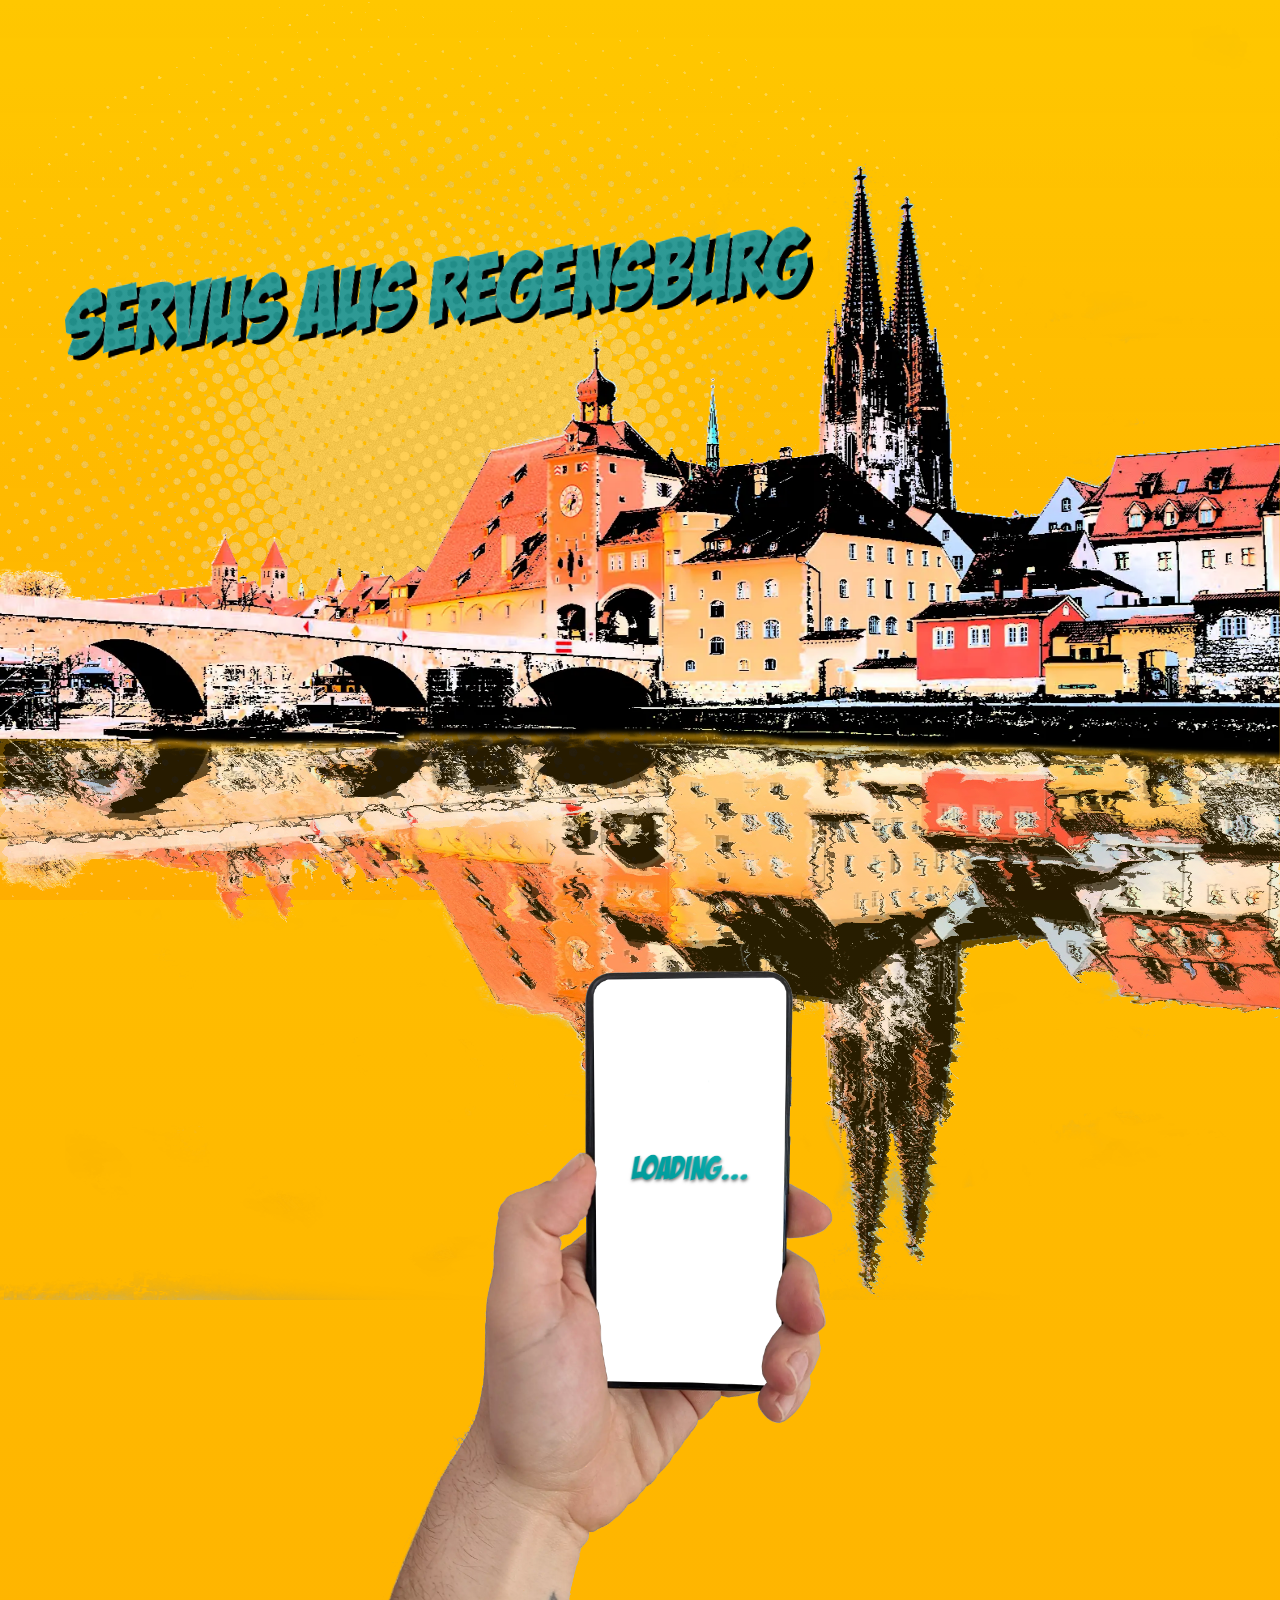
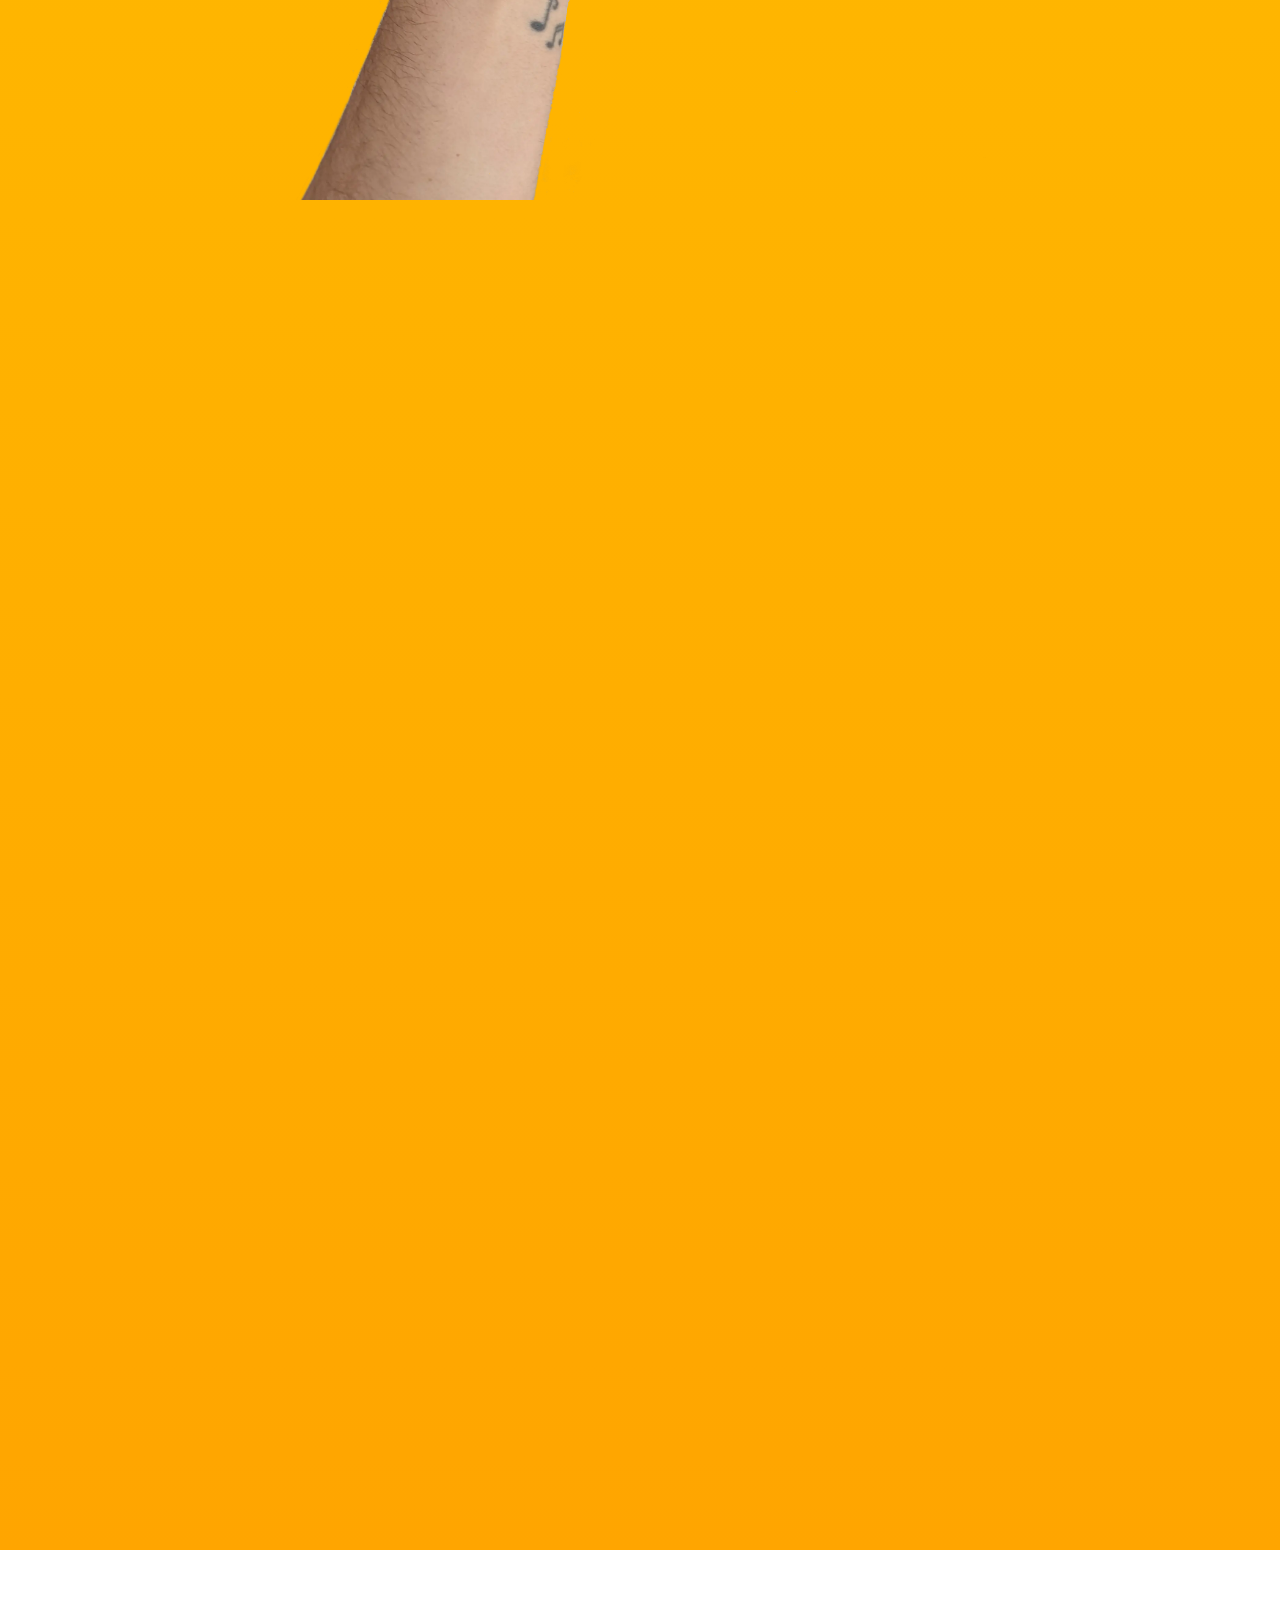
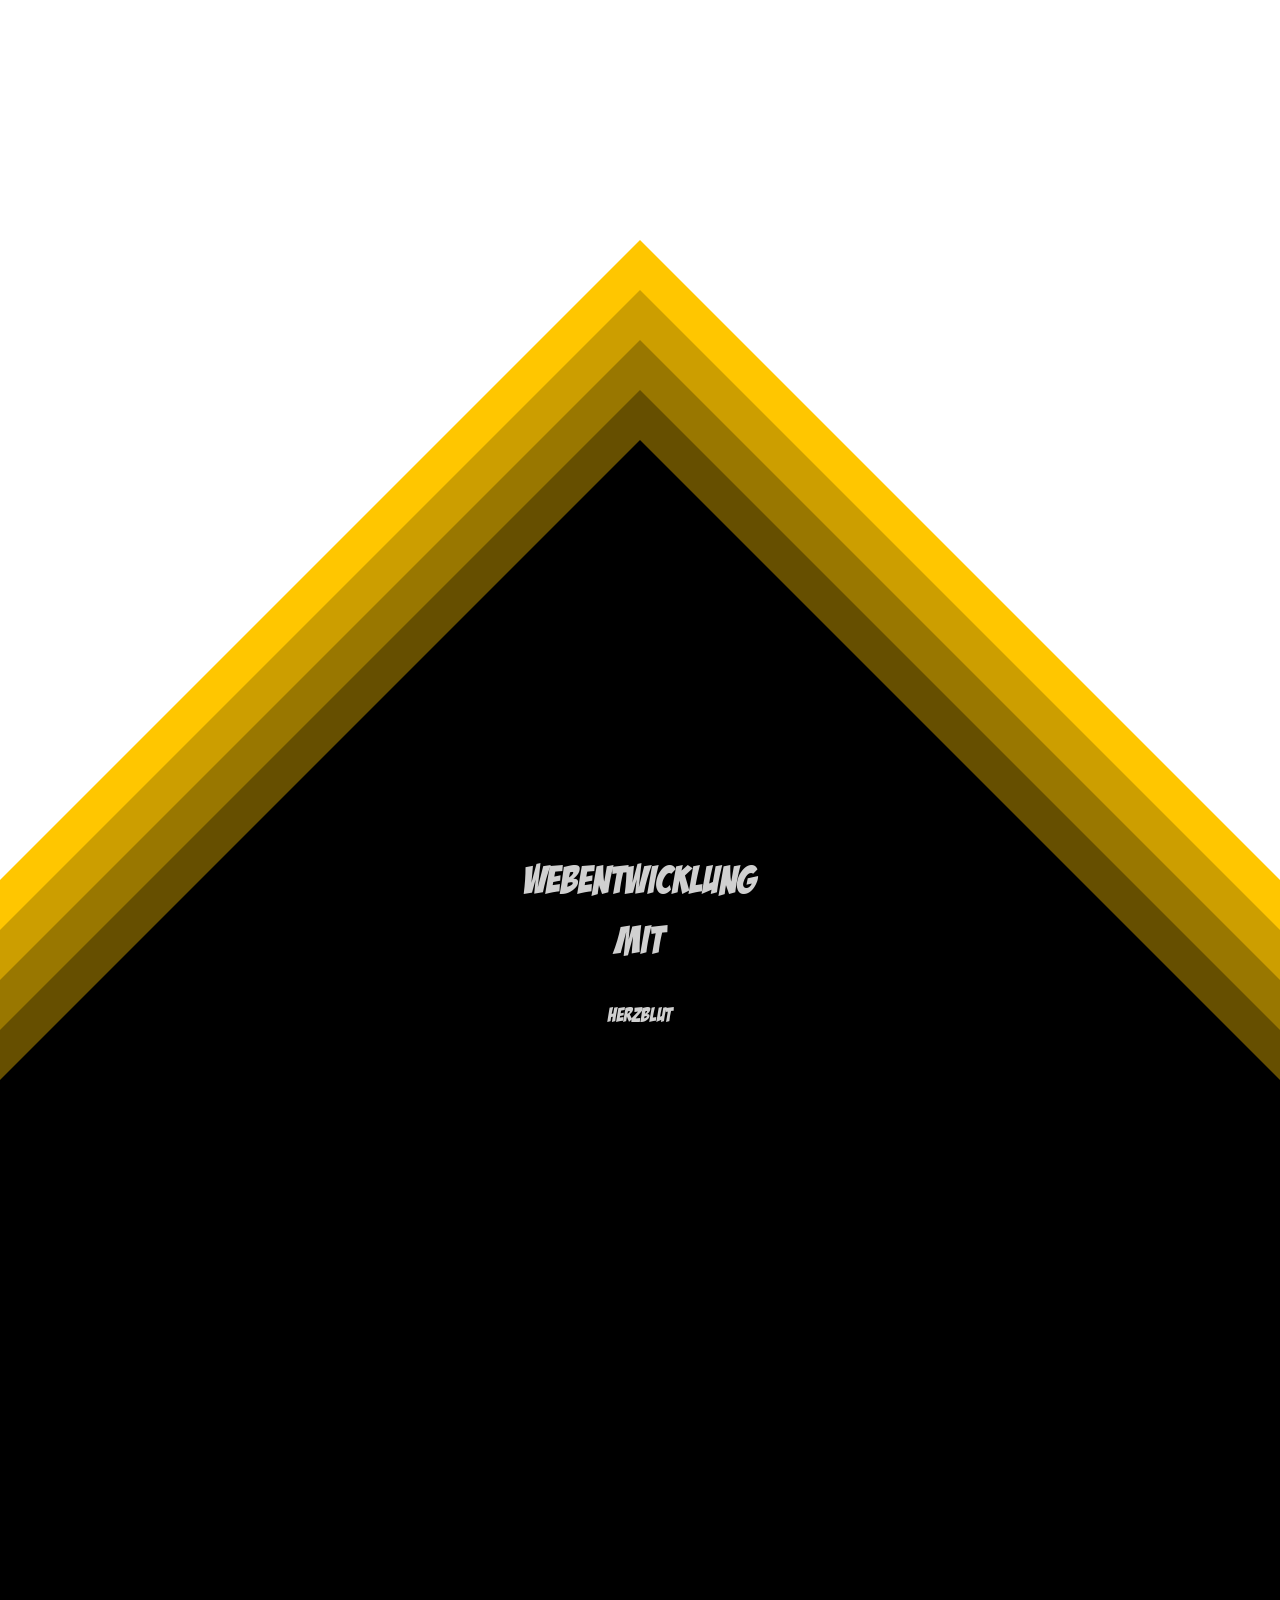
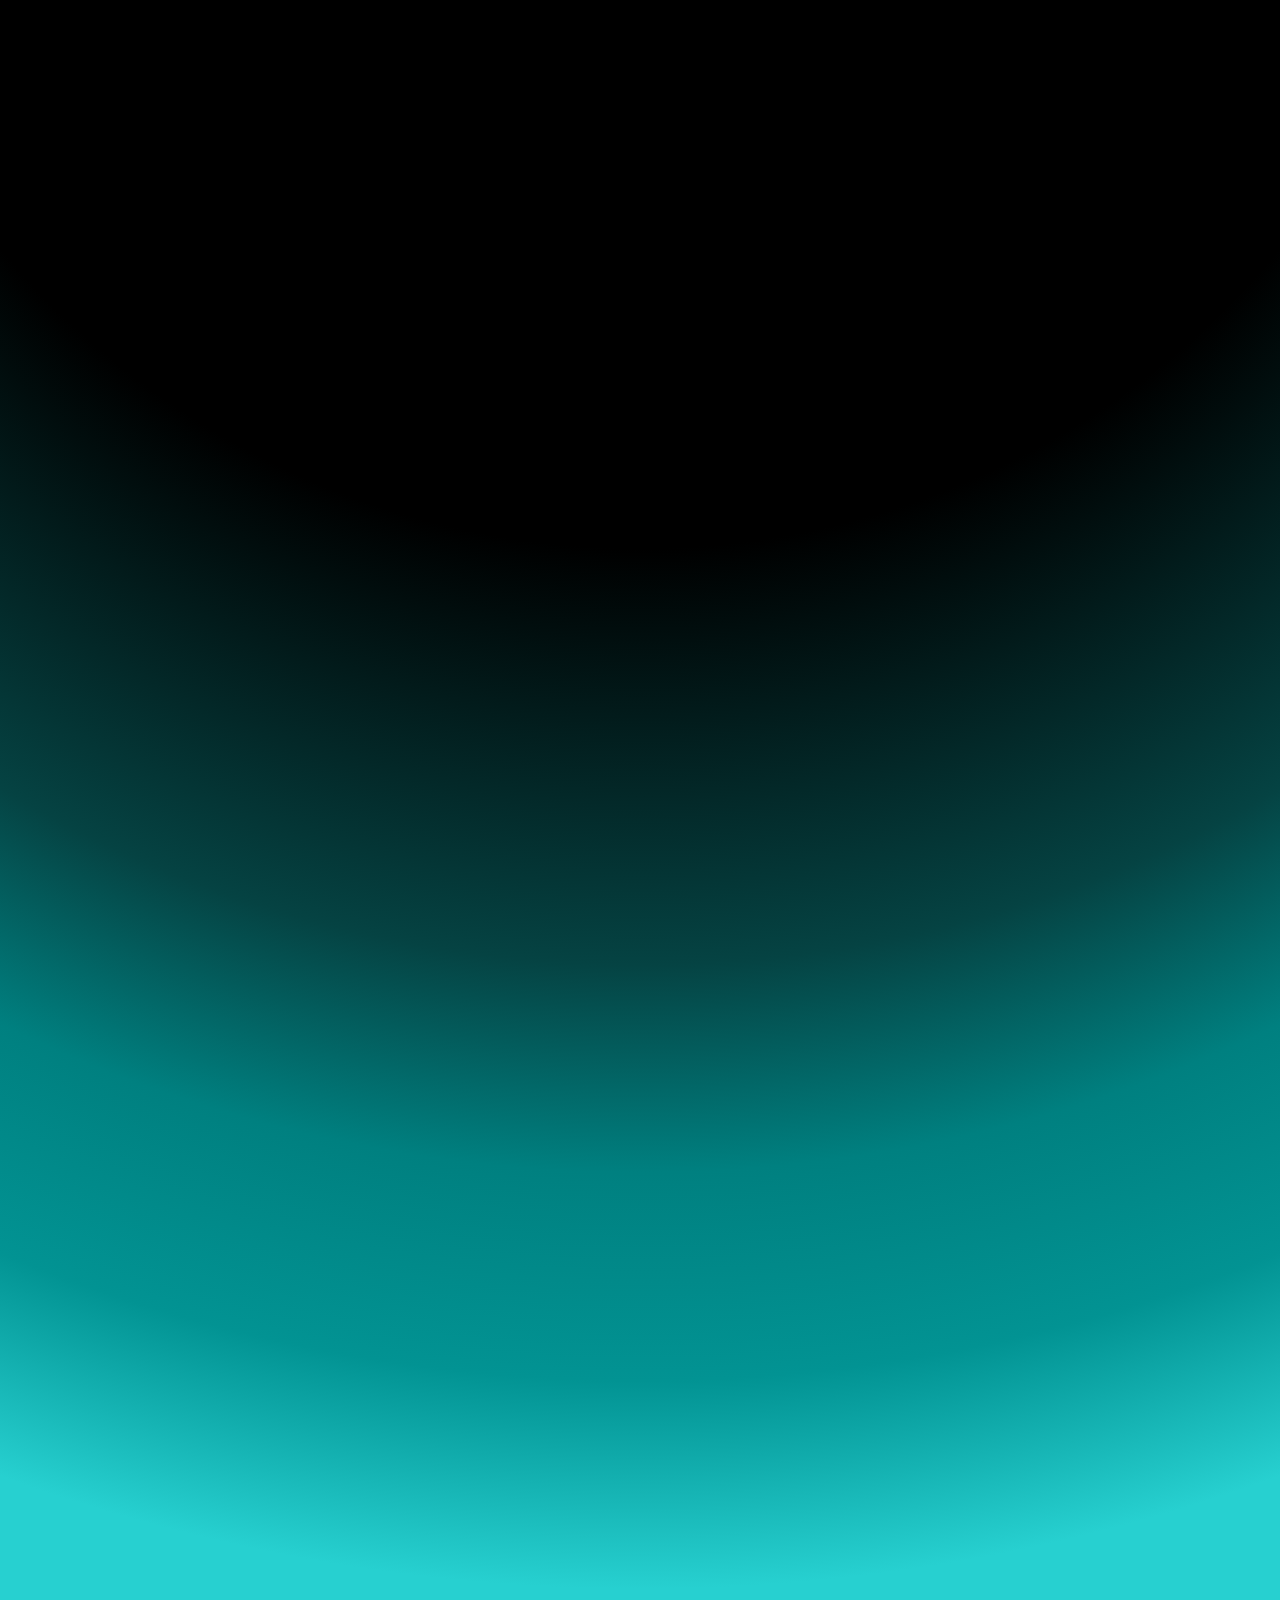
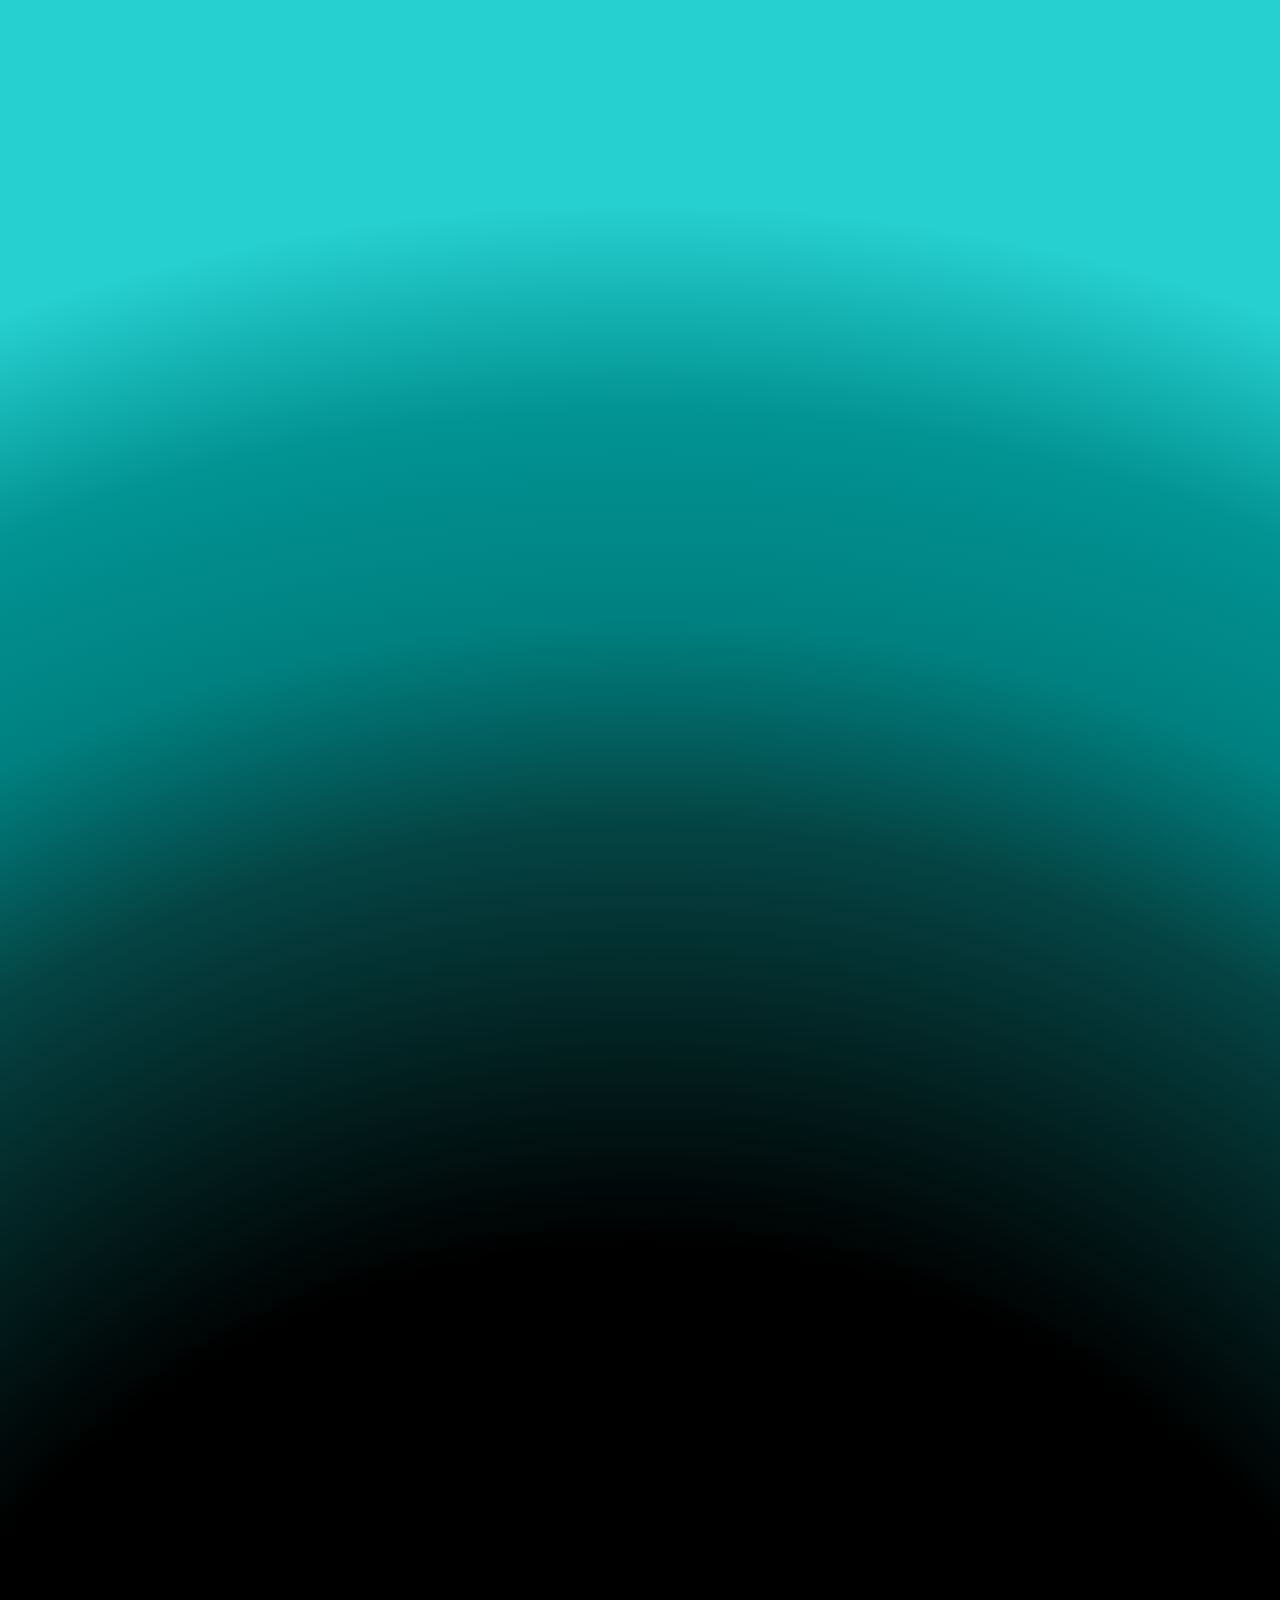
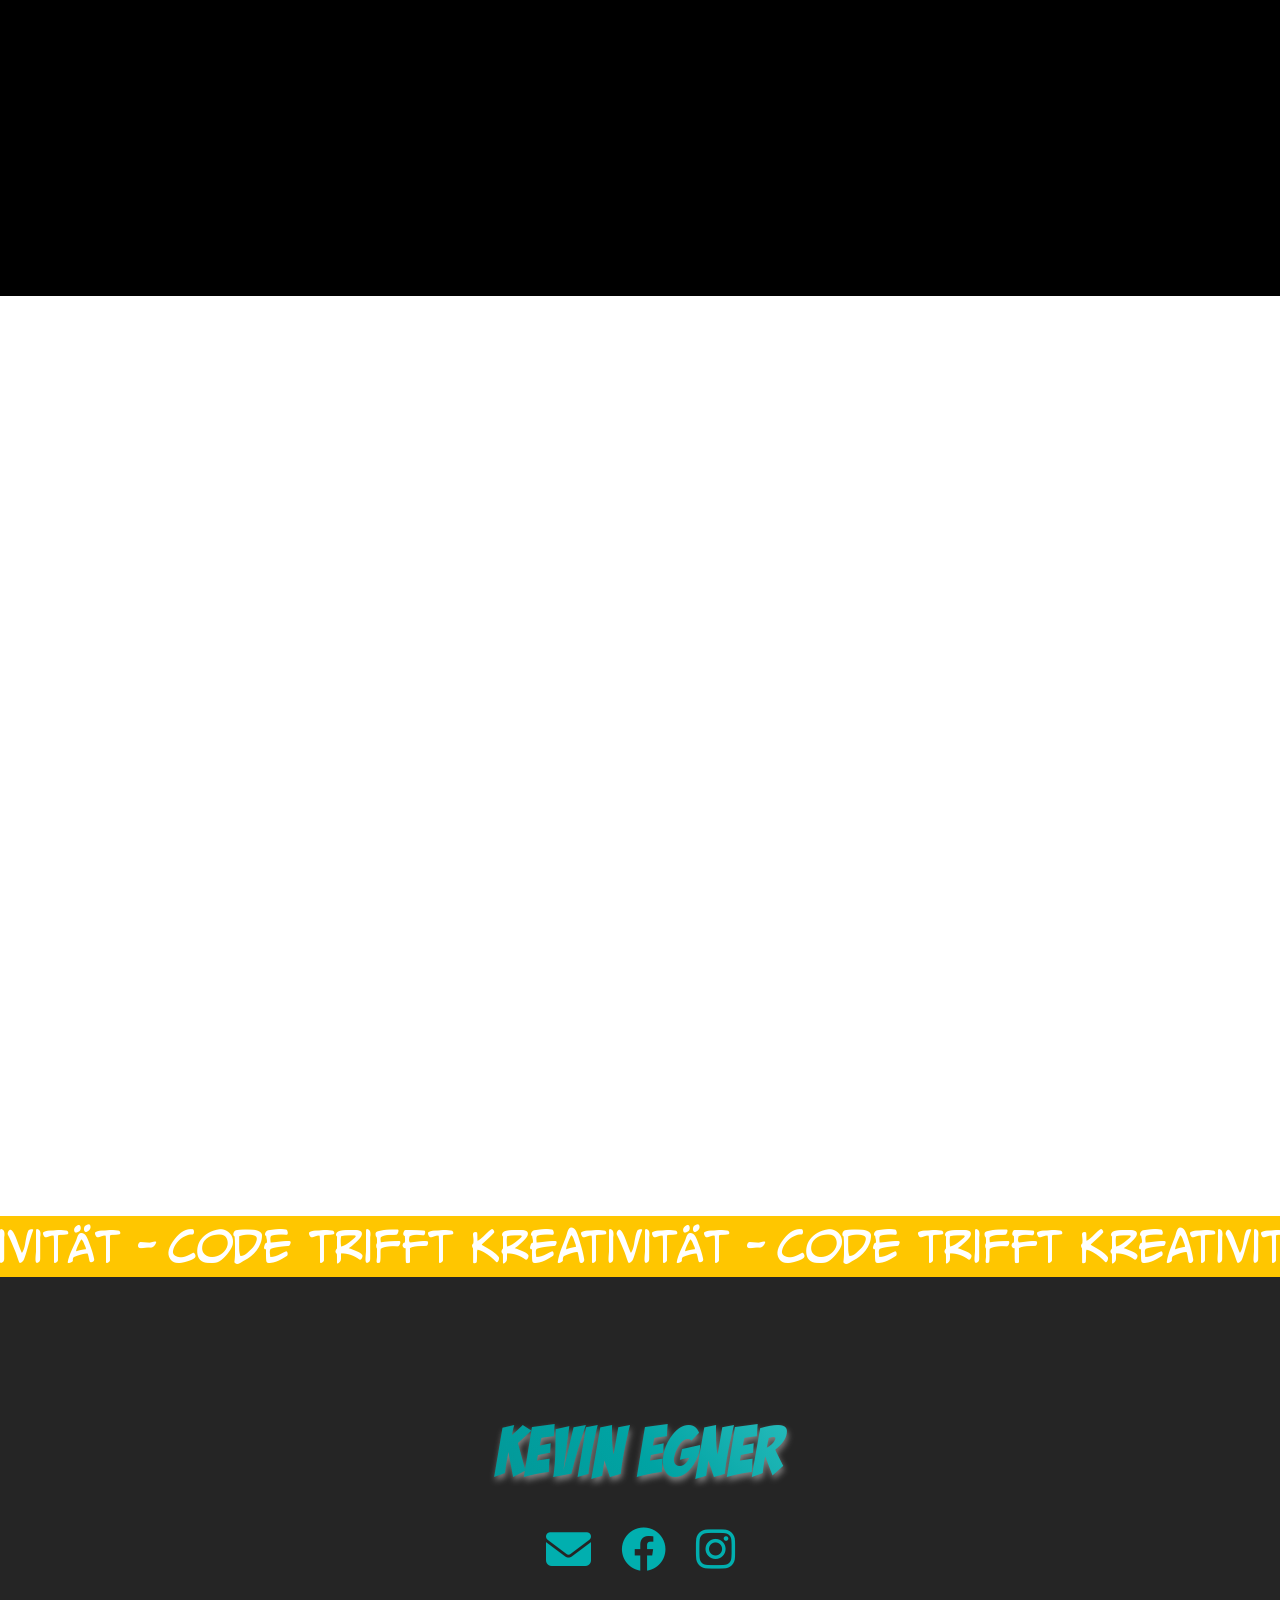
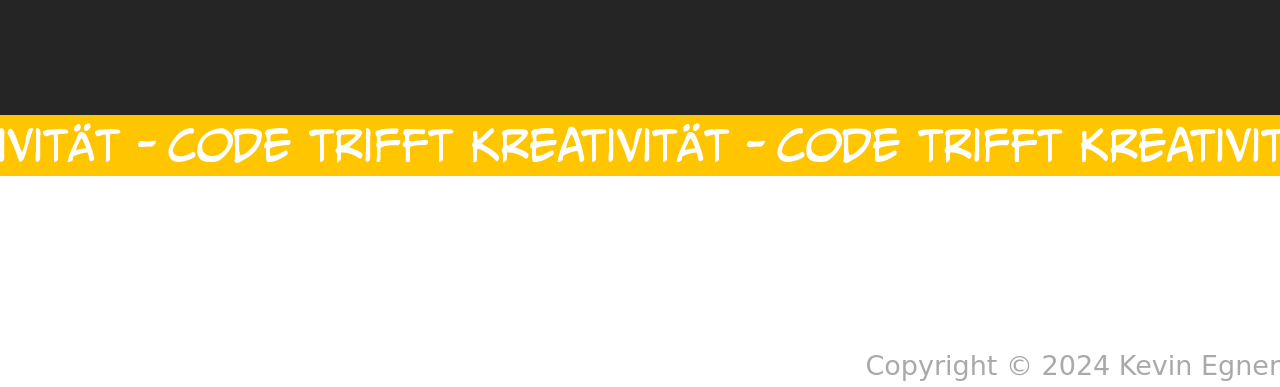
<file: index.html>
<!DOCTYPE html>
<html lang="de" data-critters-container>

<head>
  <base href="/">
  <meta charset="utf-8">
  <meta http-equiv="content-type" content="text/html; charset=utf-8">
  <meta name="viewport" content="width=device-width, initial-scale=1">
  <link rel="preload" href="assets/fonts/SCRIPTIN.woff2" as="font" type="font/woff2">
  <title>Kevin Egner aus Regensburg</title>
  <meta name="description" content="Website von Kevin Egner aus Regensburg">
  <meta name="keywords" content="Kevin, Egner, Regensburg, Softwareentwicklung, Website, Webdesign, Angular">

  <link rel="icon" type="image/x-icon" href="./favicon.ico">
<style>@charset "UTF-8";:root{--bs-blue:#0d6efd;--bs-indigo:#6610f2;--bs-purple:#6f42c1;--bs-pink:#d63384;--bs-red:#dc3545;--bs-orange:#fd7e14;--bs-yellow:#ffc107;--bs-green:#198754;--bs-teal:#20c997;--bs-cyan:#0dcaf0;--bs-white:#fff;--bs-gray:#6c757d;--bs-gray-dark:#343a40;--bs-gray-100:#f8f9fa;--bs-gray-200:#e9ecef;--bs-gray-300:#dee2e6;--bs-gray-400:#ced4da;--bs-gray-500:#adb5bd;--bs-gray-600:#6c757d;--bs-gray-700:#495057;--bs-gray-800:#343a40;--bs-gray-900:#212529;--bs-primary:#0d6efd;--bs-secondary:#6c757d;--bs-success:#198754;--bs-info:#0dcaf0;--bs-warning:#ffc107;--bs-danger:#dc3545;--bs-light:#f8f9fa;--bs-dark:#212529;--bs-primary-rgb:13,110,253;--bs-secondary-rgb:108,117,125;--bs-success-rgb:25,135,84;--bs-info-rgb:13,202,240;--bs-warning-rgb:255,193,7;--bs-danger-rgb:220,53,69;--bs-light-rgb:248,249,250;--bs-dark-rgb:33,37,41;--bs-white-rgb:255,255,255;--bs-black-rgb:0,0,0;--bs-body-color-rgb:33,37,41;--bs-body-bg-rgb:255,255,255;--bs-font-sans-serif:system-ui,-apple-system,"Segoe UI",Roboto,"Helvetica Neue",Arial,"Noto Sans","Liberation Sans",sans-serif,"Apple Color Emoji","Segoe UI Emoji","Segoe UI Symbol","Noto Color Emoji";--bs-font-monospace:SFMono-Regular,Menlo,Monaco,Consolas,"Liberation Mono","Courier New",monospace;--bs-gradient:linear-gradient(180deg, rgba(255, 255, 255, .15), rgba(255, 255, 255, 0));--bs-body-font-family:var(--bs-font-sans-serif);--bs-body-font-size:1rem;--bs-body-font-weight:400;--bs-body-line-height:1.5;--bs-body-color:#212529;--bs-body-bg:#fff}*,:after,:before{box-sizing:border-box}@media (prefers-reduced-motion:no-preference){:root{scroll-behavior:smooth}}body{margin:0;font-family:var(--bs-body-font-family);font-size:var(--bs-body-font-size);font-weight:var(--bs-body-font-weight);line-height:var(--bs-body-line-height);color:var(--bs-body-color);text-align:var(--bs-body-text-align);background-color:var(--bs-body-bg);-webkit-text-size-adjust:100%;-webkit-tap-highlight-color:transparent}@-webkit-keyframes progress-bar-stripes{0%{background-position-x:1rem}}@-webkit-keyframes spinner-border{to{transform:rotate(360deg)}}@-webkit-keyframes spinner-grow{0%{transform:scale(0)}50%{opacity:1;transform:none}}@-webkit-keyframes placeholder-glow{50%{opacity:.2}}@-webkit-keyframes placeholder-wave{to{-webkit-mask-position:-200% 0%;mask-position:-200% 0%}}@-webkit-keyframes fa-beat{0%,90%{-webkit-transform:scale(1);transform:scale(1)}45%{-webkit-transform:scale(var(--fa-beat-scale,1.25));transform:scale(var(--fa-beat-scale,1.25))}}@-webkit-keyframes fa-bounce{0%{-webkit-transform:scale(1) translateY(0);transform:scale(1) translateY(0)}10%{-webkit-transform:scale(var(--fa-bounce-start-scale-x,1.1),var(--fa-bounce-start-scale-y,.9)) translateY(0);transform:scale(var(--fa-bounce-start-scale-x,1.1),var(--fa-bounce-start-scale-y,.9)) translateY(0)}30%{-webkit-transform:scale(var(--fa-bounce-jump-scale-x,.9),var(--fa-bounce-jump-scale-y,1.1)) translateY(var(--fa-bounce-height,-.5em));transform:scale(var(--fa-bounce-jump-scale-x,.9),var(--fa-bounce-jump-scale-y,1.1)) translateY(var(--fa-bounce-height,-.5em))}50%{-webkit-transform:scale(var(--fa-bounce-land-scale-x,1.05),var(--fa-bounce-land-scale-y,.95)) translateY(0);transform:scale(var(--fa-bounce-land-scale-x,1.05),var(--fa-bounce-land-scale-y,.95)) translateY(0)}57%{-webkit-transform:scale(1) translateY(var(--fa-bounce-rebound,-.125em));transform:scale(1) translateY(var(--fa-bounce-rebound,-.125em))}64%{-webkit-transform:scale(1) translateY(0);transform:scale(1) translateY(0)}to{-webkit-transform:scale(1) translateY(0);transform:scale(1) translateY(0)}}@-webkit-keyframes fa-fade{50%{opacity:var(--fa-fade-opacity,.4)}}@-webkit-keyframes fa-beat-fade{0%,to{opacity:var(--fa-beat-fade-opacity,.4);-webkit-transform:scale(1);transform:scale(1)}50%{opacity:1;-webkit-transform:scale(var(--fa-beat-fade-scale,1.125));transform:scale(var(--fa-beat-fade-scale,1.125))}}@-webkit-keyframes fa-flip{50%{-webkit-transform:rotate3d(var(--fa-flip-x,0),var(--fa-flip-y,1),var(--fa-flip-z,0),var(--fa-flip-angle,-180deg));transform:rotate3d(var(--fa-flip-x,0),var(--fa-flip-y,1),var(--fa-flip-z,0),var(--fa-flip-angle,-180deg))}}@-webkit-keyframes fa-shake{0%{-webkit-transform:rotate(-15deg);transform:rotate(-15deg)}4%{-webkit-transform:rotate(15deg);transform:rotate(15deg)}8%,24%{-webkit-transform:rotate(-18deg);transform:rotate(-18deg)}12%,28%{-webkit-transform:rotate(18deg);transform:rotate(18deg)}16%{-webkit-transform:rotate(-22deg);transform:rotate(-22deg)}20%{-webkit-transform:rotate(22deg);transform:rotate(22deg)}32%{-webkit-transform:rotate(-12deg);transform:rotate(-12deg)}36%{-webkit-transform:rotate(12deg);transform:rotate(12deg)}40%,to{-webkit-transform:rotate(0deg);transform:rotate(0)}}@-webkit-keyframes fa-spin{0%{-webkit-transform:rotate(0deg);transform:rotate(0)}to{-webkit-transform:rotate(1turn);transform:rotate(1turn)}}:root{--fa-font-brands:normal 400 1em/1 "Font Awesome 6 Brands"}@font-face{font-family:"Font Awesome 6 Brands";font-style:normal;font-weight:400;font-display:block;src:url("./media/fa-brands-400-QWP4HCDU.woff2") format("woff2"),url("./media/fa-brands-400-P6TYTK2X.ttf") format("truetype")}:root{--fa-font-regular:normal 400 1em/1 "Font Awesome 6 Free"}@font-face{font-family:"Font Awesome 6 Free";font-style:normal;font-weight:400;font-display:block;src:url("./media/fa-regular-400-F76QDDYO.woff2") format("woff2"),url("./media/fa-regular-400-3IBMW7RX.ttf") format("truetype")}:root{--fa-font-solid:normal 900 1em/1 "Font Awesome 6 Free"}@font-face{font-family:"Font Awesome 6 Free";font-style:normal;font-weight:900;font-display:block;src:url("./media/fa-solid-900-IDO67V47.woff2") format("woff2"),url("./media/fa-solid-900-HJDD5QZ3.ttf") format("truetype")}:root{--primary-color: #ffc600;--secondary-color:#ff7547;--main-light: #799c9c;--grid-color: #9bbcbc;--color-black: #000;--highlight-color:lightblue;--button-filter-color: #74b3b3;--main-color: var(--theme-color-white);--glass-bg-color:rgba(255, 255, 255, .149) --side-color: rgb(33, 198, 198);--menu-default-bg-color: #5ac3c3;--menu-text-color: #01afaf;--glass-item-box-shadow-color: #326f6f;--font-gradient: linear-gradient(90deg, var(--primary-color), var(--highlight-color));--font-gradient-highlihgt: linear-gradient(90deg, var(--theme-color-white), var(--highlight-color));--menu-text-color-hover: #37e7e7;--scroll-show-sticky-bg-color: #e3ffff;--font-size: max(3vh, 20px);--hero-text-font-highlight: var(--highlight-color);--theme-color: #252525;--theme-color-white: #d0d0d0;--bg-storke-color: rgb(27, 66, 66);--killer-bg-gradient:linear-gradient(60deg, rgb(22 22 22) 0%, rgb(30, 68, 68) 30%, rgb(19, 37, 37) 50%, rgb(18, 100, 100) 90%);--killer-bg-hex: url("data:image/svg+xml,<svg id='patternId' width='100%' height='100%' xmlns='http://www.w3.org/2000/svg'><defs><pattern id='a' patternUnits='userSpaceOnUse' width='29' height='50.115' patternTransform='scale(6) rotate(0)'><rect x='0' y='0' width='100%' height='100%' fill='hsla(0, 0%, 100%, 0)'/><path d='M14.498 16.858L0 8.488.002-8.257l14.5-8.374L29-8.26l-.002 16.745zm0 50.06L0 58.548l.002-16.745 14.5-8.373L29 41.8l-.002 16.744zM28.996 41.8l-14.498-8.37.002-16.744L29 8.312l14.498 8.37-.002 16.745zm-29 0l-14.498-8.37.002-16.744L0 8.312l14.498 8.37-.002 16.745z'  stroke-width='1.5' stroke='rgb(27, 66, 66)' fill='none'/></pattern></defs><rect width='800%' height='800%' transform='translate(0,0)' fill='url(%23a)'/></svg>");--font-color: var(--theme-color-white);--default-font-color: var(--theme-color-white);--theme-color-modal-border: darkgray}@media (prefers-color-scheme: dark){:root{--theme-color: #252525;--theme-color-white: #d0d0d0;--killer-bg-gradient:linear-gradient(60deg, rgb(22 22 22) 0%, rgb(54 121 121) 30%, rgb(50 95 95) 50%, rgb(21 78 78) 90%);--killer-bg-hex: url("data:image/svg+xml,<svg id='patternId' width='100%' height='100%' xmlns='http://www.w3.org/2000/svg'><defs><pattern id='a' patternUnits='userSpaceOnUse' width='29' height='50.115' patternTransform='scale(6) rotate(0)'><rect x='0' y='0' width='100%' height='100%' fill='hsla(0, 0%, 100%, 0)'/><path d='M14.498 16.858L0 8.488.002-8.257l14.5-8.374L29-8.26l-.002 16.745zm0 50.06L0 58.548l.002-16.745 14.5-8.373L29 41.8l-.002 16.744zM28.996 41.8l-14.498-8.37.002-16.744L29 8.312l14.498 8.37-.002 16.745zm-29 0l-14.498-8.37.002-16.744L0 8.312l14.498 8.37-.002 16.745z'  stroke-width='1.5' stroke='rgb(50 95 95)' fill='none'/></pattern></defs><rect width='800%' height='800%' transform='translate(0,0)' fill='url(%23a)'/></svg>");--font-color: var(--theme-color-white);--default-font-color: var(--theme-color-white);--theme-color-modal-border: darkgray}}@-webkit-keyframes bounce-in{0%{opacity:0;-webkit-transform:scale(.3);transform:scale(.3)}50%{opacity:1;-webkit-transform:scale(1);transform:scale(1)}70%{-webkit-transform:scale(.9);transform:scale(.9)}to{-webkit-transform:scale(1);transform:scale(1)}}@-webkit-keyframes bang{0%{opacity:1;box-shadow:0 0 #fff,0 0 #fff,0 0 #fff,0 0 #fff,0 0 #fff,0 0 #fff,0 0 #fff,0 0 #fff,0 0 #fff,0 0 #fff,0 0 #fff,0 0 #fff,0 0 #fff,0 0 #fff,0 0 #fff,0 0 #fff,0 0 #fff,0 0 #fff,0 0 #fff,0 0 #fff,0 0 #fff,0 0 #fff,0 0 #fff,0 0 #fff,0 0 #fff,0 0 #fff,0 0 #fff,0 0 #fff,0 0 #fff,0 0 #fff,0 0 #fff,0 0 #fff,0 0 #fff,0 0 #fff,0 0 #fff,0 0 #fff,0 0 #fff,0 0 #fff,0 0 #fff,0 0 #fff,0 0 #fff,0 0 #fff,0 0 #fff,0 0 #fff,0 0 #fff,0 0 #fff,0 0 #fff,0 0 #fff,0 0 #fff,0 0 #fff,0 0 #fff}}@-webkit-keyframes gravity{to{transform:translateY(200px);-moz-transform:translateY(200px);-webkit-transform:translateY(200px);-o-transform:translateY(200px);-ms-transform:translateY(200px);opacity:0}}*{margin:0;padding:0}html,body{height:100%;width:100%;font-family:Sentinel SSm A,Sentinel SSm B,system-ui,-apple-system,BlinkMacSystemFont,Segoe UI,Roboto,Helvetica,Arial,sans-serif,Apple Color Emoji,Segoe UI Emoji,Segoe UI Symbol;font-size:var(--font-size);color:var(--default-font-color);font-weight:100}
</style><link rel="stylesheet" href="styles-LF67YCGW.css" media="print" onload="this.media='all'"><noscript><link rel="stylesheet" href="styles-LF67YCGW.css"></noscript></head>

<body>
  <app-root></app-root>
<script src="polyfills-F4P3OIQ6.js" type="module"></script><script src="main-UPUTQNMY.js" type="module"></script></body>

</html>
</file>
<file: styles-LF67YCGW.css>
@charset "UTF-8";:root{--bs-blue:#0d6efd;--bs-indigo:#6610f2;--bs-purple:#6f42c1;--bs-pink:#d63384;--bs-red:#dc3545;--bs-orange:#fd7e14;--bs-yellow:#ffc107;--bs-green:#198754;--bs-teal:#20c997;--bs-cyan:#0dcaf0;--bs-white:#fff;--bs-gray:#6c757d;--bs-gray-dark:#343a40;--bs-gray-100:#f8f9fa;--bs-gray-200:#e9ecef;--bs-gray-300:#dee2e6;--bs-gray-400:#ced4da;--bs-gray-500:#adb5bd;--bs-gray-600:#6c757d;--bs-gray-700:#495057;--bs-gray-800:#343a40;--bs-gray-900:#212529;--bs-primary:#0d6efd;--bs-secondary:#6c757d;--bs-success:#198754;--bs-info:#0dcaf0;--bs-warning:#ffc107;--bs-danger:#dc3545;--bs-light:#f8f9fa;--bs-dark:#212529;--bs-primary-rgb:13,110,253;--bs-secondary-rgb:108,117,125;--bs-success-rgb:25,135,84;--bs-info-rgb:13,202,240;--bs-warning-rgb:255,193,7;--bs-danger-rgb:220,53,69;--bs-light-rgb:248,249,250;--bs-dark-rgb:33,37,41;--bs-white-rgb:255,255,255;--bs-black-rgb:0,0,0;--bs-body-color-rgb:33,37,41;--bs-body-bg-rgb:255,255,255;--bs-font-sans-serif:system-ui,-apple-system,"Segoe UI",Roboto,"Helvetica Neue",Arial,"Noto Sans","Liberation Sans",sans-serif,"Apple Color Emoji","Segoe UI Emoji","Segoe UI Symbol","Noto Color Emoji";--bs-font-monospace:SFMono-Regular,Menlo,Monaco,Consolas,"Liberation Mono","Courier New",monospace;--bs-gradient:linear-gradient(180deg, rgba(255, 255, 255, .15), rgba(255, 255, 255, 0));--bs-body-font-family:var(--bs-font-sans-serif);--bs-body-font-size:1rem;--bs-body-font-weight:400;--bs-body-line-height:1.5;--bs-body-color:#212529;--bs-body-bg:#fff}*,:after,:before{box-sizing:border-box}@media (prefers-reduced-motion:no-preference){:root{scroll-behavior:smooth}}body{margin:0;font-family:var(--bs-body-font-family);font-size:var(--bs-body-font-size);font-weight:var(--bs-body-font-weight);line-height:var(--bs-body-line-height);color:var(--bs-body-color);text-align:var(--bs-body-text-align);background-color:var(--bs-body-bg);-webkit-text-size-adjust:100%;-webkit-tap-highlight-color:transparent}hr{margin:1rem 0;color:inherit;background-color:currentColor;border:0;opacity:.25}hr:not([size]){height:1px}.h1,.h2,.h3,.h4,.h5,.h6,h1,h2,h3,h4,h5,h6{margin-top:0;margin-bottom:.5rem;font-weight:500;line-height:1.2}.h1,h1{font-size:calc(1.375rem + 1.5vw)}@media (min-width:1200px){.h1,h1{font-size:2.5rem}}.h2,h2{font-size:calc(1.325rem + .9vw)}@media (min-width:1200px){.h2,h2{font-size:2rem}}.h3,h3{font-size:calc(1.3rem + .6vw)}@media (min-width:1200px){.h3,h3{font-size:1.75rem}}.h4,h4{font-size:calc(1.275rem + .3vw)}@media (min-width:1200px){.h4,h4{font-size:1.5rem}}.h5,h5{font-size:1.25rem}.h6,h6{font-size:1rem}p{margin-top:0;margin-bottom:1rem}abbr[data-bs-original-title],abbr[title]{-webkit-text-decoration:underline dotted;text-decoration:underline dotted;cursor:help;-webkit-text-decoration-skip-ink:none;text-decoration-skip-ink:none}address{margin-bottom:1rem;font-style:normal;line-height:inherit}ol,ul{padding-left:2rem}dl,ol,ul{margin-top:0;margin-bottom:1rem}ol ol,ol ul,ul ol,ul ul{margin-bottom:0}dt{font-weight:700}dd{margin-bottom:.5rem;margin-left:0}blockquote{margin:0 0 1rem}b,strong{font-weight:bolder}.small,small{font-size:.875em}.mark,mark{padding:.2em;background-color:#fcf8e3}sub,sup{position:relative;font-size:.75em;line-height:0;vertical-align:baseline}sub{bottom:-.25em}sup{top:-.5em}a{color:#0d6efd;text-decoration:underline}a:hover{color:#0a58ca}a:not([href]):not([class]),a:not([href]):not([class]):hover{color:inherit;text-decoration:none}code,kbd,pre,samp{font-family:var(--bs-font-monospace);font-size:1em;direction:ltr;unicode-bidi:bidi-override}pre{display:block;margin-top:0;margin-bottom:1rem;overflow:auto;font-size:.875em}pre code{font-size:inherit;color:inherit;word-break:normal}code{font-size:.875em;color:#d63384;word-wrap:break-word}a>code{color:inherit}kbd{padding:.2rem .4rem;font-size:.875em;color:#fff;background-color:#212529;border-radius:.2rem}kbd kbd{padding:0;font-size:1em;font-weight:700}figure{margin:0 0 1rem}img,svg{vertical-align:middle}table{caption-side:bottom;border-collapse:collapse}caption{padding-top:.5rem;padding-bottom:.5rem;color:#6c757d;text-align:left}th{text-align:inherit;text-align:-webkit-match-parent}tbody,td,tfoot,th,thead,tr{border-color:inherit;border-style:solid;border-width:0}label{display:inline-block}button{border-radius:0}button:focus:not(:focus-visible){outline:0}button,input,optgroup,select,textarea{margin:0;font-family:inherit;font-size:inherit;line-height:inherit}button,select{text-transform:none}[role=button]{cursor:pointer}select{word-wrap:normal}select:disabled{opacity:1}[list]::-webkit-calendar-picker-indicator{display:none}[type=button],[type=reset],[type=submit],button{-webkit-appearance:button}[type=button]:not(:disabled),[type=reset]:not(:disabled),[type=submit]:not(:disabled),button:not(:disabled){cursor:pointer}::-moz-focus-inner{padding:0;border-style:none}textarea{resize:vertical}fieldset{min-width:0;padding:0;margin:0;border:0}legend{float:left;width:100%;padding:0;margin-bottom:.5rem;font-size:calc(1.275rem + .3vw);line-height:inherit}@media (min-width:1200px){legend{font-size:1.5rem}}legend+*{clear:left}::-webkit-datetime-edit-day-field,::-webkit-datetime-edit-fields-wrapper,::-webkit-datetime-edit-hour-field,::-webkit-datetime-edit-minute,::-webkit-datetime-edit-month-field,::-webkit-datetime-edit-text,::-webkit-datetime-edit-year-field{padding:0}::-webkit-inner-spin-button{height:auto}[type=search]{outline-offset:-2px;-webkit-appearance:textfield}::-webkit-search-decoration{-webkit-appearance:none}::-webkit-color-swatch-wrapper{padding:0}::file-selector-button{font:inherit}::-webkit-file-upload-button{font:inherit;-webkit-appearance:button}output{display:inline-block}iframe{border:0}summary{display:list-item;cursor:pointer}progress{vertical-align:baseline}[hidden]{display:none!important}.lead{font-size:1.25rem;font-weight:300}.display-1{font-size:calc(1.625rem + 4.5vw);font-weight:300;line-height:1.2}@media (min-width:1200px){.display-1{font-size:5rem}}.display-2{font-size:calc(1.575rem + 3.9vw);font-weight:300;line-height:1.2}@media (min-width:1200px){.display-2{font-size:4.5rem}}.display-3{font-size:calc(1.525rem + 3.3vw);font-weight:300;line-height:1.2}@media (min-width:1200px){.display-3{font-size:4rem}}.display-4{font-size:calc(1.475rem + 2.7vw);font-weight:300;line-height:1.2}@media (min-width:1200px){.display-4{font-size:3.5rem}}.display-5{font-size:calc(1.425rem + 2.1vw);font-weight:300;line-height:1.2}@media (min-width:1200px){.display-5{font-size:3rem}}.display-6{font-size:calc(1.375rem + 1.5vw);font-weight:300;line-height:1.2}@media (min-width:1200px){.display-6{font-size:2.5rem}}.list-unstyled,.list-inline{padding-left:0;list-style:none}.list-inline-item{display:inline-block}.list-inline-item:not(:last-child){margin-right:.5rem}.initialism{font-size:.875em;text-transform:uppercase}.blockquote{margin-bottom:1rem;font-size:1.25rem}.blockquote>:last-child{margin-bottom:0}.blockquote-footer{margin-top:-1rem;margin-bottom:1rem;font-size:.875em;color:#6c757d}.blockquote-footer:before{content:"\2014\a0"}.img-fluid{max-width:100%;height:auto}.img-thumbnail{padding:.25rem;background-color:#fff;border:1px solid #dee2e6;border-radius:.25rem;max-width:100%;height:auto}.figure{display:inline-block}.figure-img{margin-bottom:.5rem;line-height:1}.figure-caption{font-size:.875em;color:#6c757d}.container,.container-fluid,.container-lg,.container-md,.container-sm,.container-xl,.container-xxl{width:100%;padding-right:var(--bs-gutter-x,.75rem);padding-left:var(--bs-gutter-x,.75rem);margin-right:auto;margin-left:auto}@media (min-width:576px){.container,.container-sm{max-width:540px}}@media (min-width:768px){.container,.container-md,.container-sm{max-width:720px}}@media (min-width:992px){.container,.container-lg,.container-md,.container-sm{max-width:960px}}@media (min-width:1200px){.container,.container-lg,.container-md,.container-sm,.container-xl{max-width:1140px}}@media (min-width:1400px){.container,.container-lg,.container-md,.container-sm,.container-xl,.container-xxl{max-width:1320px}}.row{--bs-gutter-x:1.5rem;--bs-gutter-y:0;display:flex;flex-wrap:wrap;margin-top:calc(-1 * var(--bs-gutter-y));margin-right:calc(-.5 * var(--bs-gutter-x));margin-left:calc(-.5 * var(--bs-gutter-x))}.row>*{flex-shrink:0;width:100%;max-width:100%;padding-right:calc(var(--bs-gutter-x) * .5);padding-left:calc(var(--bs-gutter-x) * .5);margin-top:var(--bs-gutter-y)}.col{flex:1 0 0%}.row-cols-auto>*{flex:0 0 auto;width:auto}.row-cols-1>*{flex:0 0 auto;width:100%}.row-cols-2>*{flex:0 0 auto;width:50%}.row-cols-3>*{flex:0 0 auto;width:33.3333333333%}.row-cols-4>*{flex:0 0 auto;width:25%}.row-cols-5>*{flex:0 0 auto;width:20%}.row-cols-6>*{flex:0 0 auto;width:16.6666666667%}.col-auto{flex:0 0 auto;width:auto}.col-1{flex:0 0 auto;width:8.33333333%}.col-2{flex:0 0 auto;width:16.66666667%}.col-3{flex:0 0 auto;width:25%}.col-4{flex:0 0 auto;width:33.33333333%}.col-5{flex:0 0 auto;width:41.66666667%}.col-6{flex:0 0 auto;width:50%}.col-7{flex:0 0 auto;width:58.33333333%}.col-8{flex:0 0 auto;width:66.66666667%}.col-9{flex:0 0 auto;width:75%}.col-10{flex:0 0 auto;width:83.33333333%}.col-11{flex:0 0 auto;width:91.66666667%}.col-12{flex:0 0 auto;width:100%}.offset-1{margin-left:8.33333333%}.offset-2{margin-left:16.66666667%}.offset-3{margin-left:25%}.offset-4{margin-left:33.33333333%}.offset-5{margin-left:41.66666667%}.offset-6{margin-left:50%}.offset-7{margin-left:58.33333333%}.offset-8{margin-left:66.66666667%}.offset-9{margin-left:75%}.offset-10{margin-left:83.33333333%}.offset-11{margin-left:91.66666667%}.g-0,.gx-0{--bs-gutter-x:0}.g-0,.gy-0{--bs-gutter-y:0}.g-1,.gx-1{--bs-gutter-x:.25rem}.g-1,.gy-1{--bs-gutter-y:.25rem}.g-2,.gx-2{--bs-gutter-x:.5rem}.g-2,.gy-2{--bs-gutter-y:.5rem}.g-3,.gx-3{--bs-gutter-x:1rem}.g-3,.gy-3{--bs-gutter-y:1rem}.g-4,.gx-4{--bs-gutter-x:1.5rem}.g-4,.gy-4{--bs-gutter-y:1.5rem}.g-5,.gx-5{--bs-gutter-x:3rem}.g-5,.gy-5{--bs-gutter-y:3rem}@media (min-width:576px){.col-sm{flex:1 0 0%}.row-cols-sm-auto>*{flex:0 0 auto;width:auto}.row-cols-sm-1>*{flex:0 0 auto;width:100%}.row-cols-sm-2>*{flex:0 0 auto;width:50%}.row-cols-sm-3>*{flex:0 0 auto;width:33.3333333333%}.row-cols-sm-4>*{flex:0 0 auto;width:25%}.row-cols-sm-5>*{flex:0 0 auto;width:20%}.row-cols-sm-6>*{flex:0 0 auto;width:16.6666666667%}.col-sm-auto{flex:0 0 auto;width:auto}.col-sm-1{flex:0 0 auto;width:8.33333333%}.col-sm-2{flex:0 0 auto;width:16.66666667%}.col-sm-3{flex:0 0 auto;width:25%}.col-sm-4{flex:0 0 auto;width:33.33333333%}.col-sm-5{flex:0 0 auto;width:41.66666667%}.col-sm-6{flex:0 0 auto;width:50%}.col-sm-7{flex:0 0 auto;width:58.33333333%}.col-sm-8{flex:0 0 auto;width:66.66666667%}.col-sm-9{flex:0 0 auto;width:75%}.col-sm-10{flex:0 0 auto;width:83.33333333%}.col-sm-11{flex:0 0 auto;width:91.66666667%}.col-sm-12{flex:0 0 auto;width:100%}.offset-sm-0{margin-left:0}.offset-sm-1{margin-left:8.33333333%}.offset-sm-2{margin-left:16.66666667%}.offset-sm-3{margin-left:25%}.offset-sm-4{margin-left:33.33333333%}.offset-sm-5{margin-left:41.66666667%}.offset-sm-6{margin-left:50%}.offset-sm-7{margin-left:58.33333333%}.offset-sm-8{margin-left:66.66666667%}.offset-sm-9{margin-left:75%}.offset-sm-10{margin-left:83.33333333%}.offset-sm-11{margin-left:91.66666667%}.g-sm-0,.gx-sm-0{--bs-gutter-x:0}.g-sm-0,.gy-sm-0{--bs-gutter-y:0}.g-sm-1,.gx-sm-1{--bs-gutter-x:.25rem}.g-sm-1,.gy-sm-1{--bs-gutter-y:.25rem}.g-sm-2,.gx-sm-2{--bs-gutter-x:.5rem}.g-sm-2,.gy-sm-2{--bs-gutter-y:.5rem}.g-sm-3,.gx-sm-3{--bs-gutter-x:1rem}.g-sm-3,.gy-sm-3{--bs-gutter-y:1rem}.g-sm-4,.gx-sm-4{--bs-gutter-x:1.5rem}.g-sm-4,.gy-sm-4{--bs-gutter-y:1.5rem}.g-sm-5,.gx-sm-5{--bs-gutter-x:3rem}.g-sm-5,.gy-sm-5{--bs-gutter-y:3rem}}@media (min-width:768px){.col-md{flex:1 0 0%}.row-cols-md-auto>*{flex:0 0 auto;width:auto}.row-cols-md-1>*{flex:0 0 auto;width:100%}.row-cols-md-2>*{flex:0 0 auto;width:50%}.row-cols-md-3>*{flex:0 0 auto;width:33.3333333333%}.row-cols-md-4>*{flex:0 0 auto;width:25%}.row-cols-md-5>*{flex:0 0 auto;width:20%}.row-cols-md-6>*{flex:0 0 auto;width:16.6666666667%}.col-md-auto{flex:0 0 auto;width:auto}.col-md-1{flex:0 0 auto;width:8.33333333%}.col-md-2{flex:0 0 auto;width:16.66666667%}.col-md-3{flex:0 0 auto;width:25%}.col-md-4{flex:0 0 auto;width:33.33333333%}.col-md-5{flex:0 0 auto;width:41.66666667%}.col-md-6{flex:0 0 auto;width:50%}.col-md-7{flex:0 0 auto;width:58.33333333%}.col-md-8{flex:0 0 auto;width:66.66666667%}.col-md-9{flex:0 0 auto;width:75%}.col-md-10{flex:0 0 auto;width:83.33333333%}.col-md-11{flex:0 0 auto;width:91.66666667%}.col-md-12{flex:0 0 auto;width:100%}.offset-md-0{margin-left:0}.offset-md-1{margin-left:8.33333333%}.offset-md-2{margin-left:16.66666667%}.offset-md-3{margin-left:25%}.offset-md-4{margin-left:33.33333333%}.offset-md-5{margin-left:41.66666667%}.offset-md-6{margin-left:50%}.offset-md-7{margin-left:58.33333333%}.offset-md-8{margin-left:66.66666667%}.offset-md-9{margin-left:75%}.offset-md-10{margin-left:83.33333333%}.offset-md-11{margin-left:91.66666667%}.g-md-0,.gx-md-0{--bs-gutter-x:0}.g-md-0,.gy-md-0{--bs-gutter-y:0}.g-md-1,.gx-md-1{--bs-gutter-x:.25rem}.g-md-1,.gy-md-1{--bs-gutter-y:.25rem}.g-md-2,.gx-md-2{--bs-gutter-x:.5rem}.g-md-2,.gy-md-2{--bs-gutter-y:.5rem}.g-md-3,.gx-md-3{--bs-gutter-x:1rem}.g-md-3,.gy-md-3{--bs-gutter-y:1rem}.g-md-4,.gx-md-4{--bs-gutter-x:1.5rem}.g-md-4,.gy-md-4{--bs-gutter-y:1.5rem}.g-md-5,.gx-md-5{--bs-gutter-x:3rem}.g-md-5,.gy-md-5{--bs-gutter-y:3rem}}@media (min-width:992px){.col-lg{flex:1 0 0%}.row-cols-lg-auto>*{flex:0 0 auto;width:auto}.row-cols-lg-1>*{flex:0 0 auto;width:100%}.row-cols-lg-2>*{flex:0 0 auto;width:50%}.row-cols-lg-3>*{flex:0 0 auto;width:33.3333333333%}.row-cols-lg-4>*{flex:0 0 auto;width:25%}.row-cols-lg-5>*{flex:0 0 auto;width:20%}.row-cols-lg-6>*{flex:0 0 auto;width:16.6666666667%}.col-lg-auto{flex:0 0 auto;width:auto}.col-lg-1{flex:0 0 auto;width:8.33333333%}.col-lg-2{flex:0 0 auto;width:16.66666667%}.col-lg-3{flex:0 0 auto;width:25%}.col-lg-4{flex:0 0 auto;width:33.33333333%}.col-lg-5{flex:0 0 auto;width:41.66666667%}.col-lg-6{flex:0 0 auto;width:50%}.col-lg-7{flex:0 0 auto;width:58.33333333%}.col-lg-8{flex:0 0 auto;width:66.66666667%}.col-lg-9{flex:0 0 auto;width:75%}.col-lg-10{flex:0 0 auto;width:83.33333333%}.col-lg-11{flex:0 0 auto;width:91.66666667%}.col-lg-12{flex:0 0 auto;width:100%}.offset-lg-0{margin-left:0}.offset-lg-1{margin-left:8.33333333%}.offset-lg-2{margin-left:16.66666667%}.offset-lg-3{margin-left:25%}.offset-lg-4{margin-left:33.33333333%}.offset-lg-5{margin-left:41.66666667%}.offset-lg-6{margin-left:50%}.offset-lg-7{margin-left:58.33333333%}.offset-lg-8{margin-left:66.66666667%}.offset-lg-9{margin-left:75%}.offset-lg-10{margin-left:83.33333333%}.offset-lg-11{margin-left:91.66666667%}.g-lg-0,.gx-lg-0{--bs-gutter-x:0}.g-lg-0,.gy-lg-0{--bs-gutter-y:0}.g-lg-1,.gx-lg-1{--bs-gutter-x:.25rem}.g-lg-1,.gy-lg-1{--bs-gutter-y:.25rem}.g-lg-2,.gx-lg-2{--bs-gutter-x:.5rem}.g-lg-2,.gy-lg-2{--bs-gutter-y:.5rem}.g-lg-3,.gx-lg-3{--bs-gutter-x:1rem}.g-lg-3,.gy-lg-3{--bs-gutter-y:1rem}.g-lg-4,.gx-lg-4{--bs-gutter-x:1.5rem}.g-lg-4,.gy-lg-4{--bs-gutter-y:1.5rem}.g-lg-5,.gx-lg-5{--bs-gutter-x:3rem}.g-lg-5,.gy-lg-5{--bs-gutter-y:3rem}}@media (min-width:1200px){.col-xl{flex:1 0 0%}.row-cols-xl-auto>*{flex:0 0 auto;width:auto}.row-cols-xl-1>*{flex:0 0 auto;width:100%}.row-cols-xl-2>*{flex:0 0 auto;width:50%}.row-cols-xl-3>*{flex:0 0 auto;width:33.3333333333%}.row-cols-xl-4>*{flex:0 0 auto;width:25%}.row-cols-xl-5>*{flex:0 0 auto;width:20%}.row-cols-xl-6>*{flex:0 0 auto;width:16.6666666667%}.col-xl-auto{flex:0 0 auto;width:auto}.col-xl-1{flex:0 0 auto;width:8.33333333%}.col-xl-2{flex:0 0 auto;width:16.66666667%}.col-xl-3{flex:0 0 auto;width:25%}.col-xl-4{flex:0 0 auto;width:33.33333333%}.col-xl-5{flex:0 0 auto;width:41.66666667%}.col-xl-6{flex:0 0 auto;width:50%}.col-xl-7{flex:0 0 auto;width:58.33333333%}.col-xl-8{flex:0 0 auto;width:66.66666667%}.col-xl-9{flex:0 0 auto;width:75%}.col-xl-10{flex:0 0 auto;width:83.33333333%}.col-xl-11{flex:0 0 auto;width:91.66666667%}.col-xl-12{flex:0 0 auto;width:100%}.offset-xl-0{margin-left:0}.offset-xl-1{margin-left:8.33333333%}.offset-xl-2{margin-left:16.66666667%}.offset-xl-3{margin-left:25%}.offset-xl-4{margin-left:33.33333333%}.offset-xl-5{margin-left:41.66666667%}.offset-xl-6{margin-left:50%}.offset-xl-7{margin-left:58.33333333%}.offset-xl-8{margin-left:66.66666667%}.offset-xl-9{margin-left:75%}.offset-xl-10{margin-left:83.33333333%}.offset-xl-11{margin-left:91.66666667%}.g-xl-0,.gx-xl-0{--bs-gutter-x:0}.g-xl-0,.gy-xl-0{--bs-gutter-y:0}.g-xl-1,.gx-xl-1{--bs-gutter-x:.25rem}.g-xl-1,.gy-xl-1{--bs-gutter-y:.25rem}.g-xl-2,.gx-xl-2{--bs-gutter-x:.5rem}.g-xl-2,.gy-xl-2{--bs-gutter-y:.5rem}.g-xl-3,.gx-xl-3{--bs-gutter-x:1rem}.g-xl-3,.gy-xl-3{--bs-gutter-y:1rem}.g-xl-4,.gx-xl-4{--bs-gutter-x:1.5rem}.g-xl-4,.gy-xl-4{--bs-gutter-y:1.5rem}.g-xl-5,.gx-xl-5{--bs-gutter-x:3rem}.g-xl-5,.gy-xl-5{--bs-gutter-y:3rem}}@media (min-width:1400px){.col-xxl{flex:1 0 0%}.row-cols-xxl-auto>*{flex:0 0 auto;width:auto}.row-cols-xxl-1>*{flex:0 0 auto;width:100%}.row-cols-xxl-2>*{flex:0 0 auto;width:50%}.row-cols-xxl-3>*{flex:0 0 auto;width:33.3333333333%}.row-cols-xxl-4>*{flex:0 0 auto;width:25%}.row-cols-xxl-5>*{flex:0 0 auto;width:20%}.row-cols-xxl-6>*{flex:0 0 auto;width:16.6666666667%}.col-xxl-auto{flex:0 0 auto;width:auto}.col-xxl-1{flex:0 0 auto;width:8.33333333%}.col-xxl-2{flex:0 0 auto;width:16.66666667%}.col-xxl-3{flex:0 0 auto;width:25%}.col-xxl-4{flex:0 0 auto;width:33.33333333%}.col-xxl-5{flex:0 0 auto;width:41.66666667%}.col-xxl-6{flex:0 0 auto;width:50%}.col-xxl-7{flex:0 0 auto;width:58.33333333%}.col-xxl-8{flex:0 0 auto;width:66.66666667%}.col-xxl-9{flex:0 0 auto;width:75%}.col-xxl-10{flex:0 0 auto;width:83.33333333%}.col-xxl-11{flex:0 0 auto;width:91.66666667%}.col-xxl-12{flex:0 0 auto;width:100%}.offset-xxl-0{margin-left:0}.offset-xxl-1{margin-left:8.33333333%}.offset-xxl-2{margin-left:16.66666667%}.offset-xxl-3{margin-left:25%}.offset-xxl-4{margin-left:33.33333333%}.offset-xxl-5{margin-left:41.66666667%}.offset-xxl-6{margin-left:50%}.offset-xxl-7{margin-left:58.33333333%}.offset-xxl-8{margin-left:66.66666667%}.offset-xxl-9{margin-left:75%}.offset-xxl-10{margin-left:83.33333333%}.offset-xxl-11{margin-left:91.66666667%}.g-xxl-0,.gx-xxl-0{--bs-gutter-x:0}.g-xxl-0,.gy-xxl-0{--bs-gutter-y:0}.g-xxl-1,.gx-xxl-1{--bs-gutter-x:.25rem}.g-xxl-1,.gy-xxl-1{--bs-gutter-y:.25rem}.g-xxl-2,.gx-xxl-2{--bs-gutter-x:.5rem}.g-xxl-2,.gy-xxl-2{--bs-gutter-y:.5rem}.g-xxl-3,.gx-xxl-3{--bs-gutter-x:1rem}.g-xxl-3,.gy-xxl-3{--bs-gutter-y:1rem}.g-xxl-4,.gx-xxl-4{--bs-gutter-x:1.5rem}.g-xxl-4,.gy-xxl-4{--bs-gutter-y:1.5rem}.g-xxl-5,.gx-xxl-5{--bs-gutter-x:3rem}.g-xxl-5,.gy-xxl-5{--bs-gutter-y:3rem}}.table{--bs-table-bg:transparent;--bs-table-accent-bg:transparent;--bs-table-striped-color:#212529;--bs-table-striped-bg:rgba(0, 0, 0, .05);--bs-table-active-color:#212529;--bs-table-active-bg:rgba(0, 0, 0, .1);--bs-table-hover-color:#212529;--bs-table-hover-bg:rgba(0, 0, 0, .075);width:100%;margin-bottom:1rem;color:#212529;vertical-align:top;border-color:#dee2e6}.table>:not(caption)>*>*{padding:.5rem;background-color:var(--bs-table-bg);border-bottom-width:1px;box-shadow:inset 0 0 0 9999px var(--bs-table-accent-bg)}.table>tbody{vertical-align:inherit}.table>thead{vertical-align:bottom}.table>:not(:first-child){border-top:2px solid currentColor}.caption-top{caption-side:top}.table-sm>:not(caption)>*>*{padding:.25rem}.table-bordered>:not(caption)>*{border-width:1px 0}.table-bordered>:not(caption)>*>*{border-width:0 1px}.table-borderless>:not(caption)>*>*{border-bottom-width:0}.table-borderless>:not(:first-child){border-top-width:0}.table-striped>tbody>tr:nth-of-type(odd)>*{--bs-table-accent-bg:var(--bs-table-striped-bg);color:var(--bs-table-striped-color)}.table-active{--bs-table-accent-bg:var(--bs-table-active-bg);color:var(--bs-table-active-color)}.table-hover>tbody>tr:hover>*{--bs-table-accent-bg:var(--bs-table-hover-bg);color:var(--bs-table-hover-color)}.table-primary{--bs-table-bg:#cfe2ff;--bs-table-striped-bg:#c5d7f2;--bs-table-striped-color:#000;--bs-table-active-bg:#bacbe6;--bs-table-active-color:#000;--bs-table-hover-bg:#bfd1ec;--bs-table-hover-color:#000;color:#000;border-color:#bacbe6}.table-secondary{--bs-table-bg:#e2e3e5;--bs-table-striped-bg:#d7d8da;--bs-table-striped-color:#000;--bs-table-active-bg:#cbccce;--bs-table-active-color:#000;--bs-table-hover-bg:#d1d2d4;--bs-table-hover-color:#000;color:#000;border-color:#cbccce}.table-success{--bs-table-bg:#d1e7dd;--bs-table-striped-bg:#c7dbd2;--bs-table-striped-color:#000;--bs-table-active-bg:#bcd0c7;--bs-table-active-color:#000;--bs-table-hover-bg:#c1d6cc;--bs-table-hover-color:#000;color:#000;border-color:#bcd0c7}.table-info{--bs-table-bg:#cff4fc;--bs-table-striped-bg:#c5e8ef;--bs-table-striped-color:#000;--bs-table-active-bg:#badce3;--bs-table-active-color:#000;--bs-table-hover-bg:#bfe2e9;--bs-table-hover-color:#000;color:#000;border-color:#badce3}.table-warning{--bs-table-bg:#fff3cd;--bs-table-striped-bg:#f2e7c3;--bs-table-striped-color:#000;--bs-table-active-bg:#e6dbb9;--bs-table-active-color:#000;--bs-table-hover-bg:#ece1be;--bs-table-hover-color:#000;color:#000;border-color:#e6dbb9}.table-danger{--bs-table-bg:#f8d7da;--bs-table-striped-bg:#eccccf;--bs-table-striped-color:#000;--bs-table-active-bg:#dfc2c4;--bs-table-active-color:#000;--bs-table-hover-bg:#e5c7ca;--bs-table-hover-color:#000;color:#000;border-color:#dfc2c4}.table-light{--bs-table-bg:#f8f9fa;--bs-table-striped-bg:#ecedee;--bs-table-striped-color:#000;--bs-table-active-bg:#dfe0e1;--bs-table-active-color:#000;--bs-table-hover-bg:#e5e6e7;--bs-table-hover-color:#000;color:#000;border-color:#dfe0e1}.table-dark{--bs-table-bg:#212529;--bs-table-striped-bg:#2c3034;--bs-table-striped-color:#fff;--bs-table-active-bg:#373b3e;--bs-table-active-color:#fff;--bs-table-hover-bg:#323539;--bs-table-hover-color:#fff;color:#fff;border-color:#373b3e}.table-responsive{overflow-x:auto;-webkit-overflow-scrolling:touch}@media (max-width:575.98px){.table-responsive-sm{overflow-x:auto;-webkit-overflow-scrolling:touch}}@media (max-width:767.98px){.table-responsive-md{overflow-x:auto;-webkit-overflow-scrolling:touch}}@media (max-width:991.98px){.table-responsive-lg{overflow-x:auto;-webkit-overflow-scrolling:touch}}@media (max-width:1199.98px){.table-responsive-xl{overflow-x:auto;-webkit-overflow-scrolling:touch}}@media (max-width:1399.98px){.table-responsive-xxl{overflow-x:auto;-webkit-overflow-scrolling:touch}}.form-label{margin-bottom:.5rem}.col-form-label{padding-top:calc(.375rem + 1px);padding-bottom:calc(.375rem + 1px);margin-bottom:0;font-size:inherit;line-height:1.5}.col-form-label-lg{padding-top:calc(.5rem + 1px);padding-bottom:calc(.5rem + 1px);font-size:1.25rem}.col-form-label-sm{padding-top:calc(.25rem + 1px);padding-bottom:calc(.25rem + 1px);font-size:.875rem}.form-text{margin-top:.25rem;font-size:.875em;color:#6c757d}.form-control{display:block;width:100%;padding:.375rem .75rem;font-size:1rem;font-weight:400;line-height:1.5;color:#212529;background-color:#fff;background-clip:padding-box;border:1px solid #ced4da;-webkit-appearance:none;-moz-appearance:none;appearance:none;border-radius:.25rem;transition:border-color .15s ease-in-out,box-shadow .15s ease-in-out}@media (prefers-reduced-motion:reduce){.form-control{transition:none}}.form-control[type=file]{overflow:hidden}.form-control[type=file]:not(:disabled):not([readonly]){cursor:pointer}.form-control:focus{color:#212529;background-color:#fff;border-color:#86b7fe;outline:0;box-shadow:0 0 0 .25rem #0d6efd40}.form-control::-webkit-date-and-time-value{height:1.5em}.form-control::-moz-placeholder{color:#6c757d;opacity:1}.form-control::placeholder{color:#6c757d;opacity:1}.form-control:disabled,.form-control[readonly]{background-color:#e9ecef;opacity:1}.form-control::file-selector-button{padding:.375rem .75rem;margin:-.375rem -.75rem;margin-inline-end:.75rem;color:#212529;background-color:#e9ecef;pointer-events:none;border-color:inherit;border-style:solid;border-width:0;border-inline-end-width:1px;border-radius:0;transition:color .15s ease-in-out,background-color .15s ease-in-out,border-color .15s ease-in-out,box-shadow .15s ease-in-out}@media (prefers-reduced-motion:reduce){.form-control::file-selector-button{transition:none}}.form-control:hover:not(:disabled):not([readonly])::file-selector-button{background-color:#dde0e3}.form-control::-webkit-file-upload-button{padding:.375rem .75rem;margin:-.375rem -.75rem;margin-inline-end:.75rem;color:#212529;background-color:#e9ecef;pointer-events:none;border-color:inherit;border-style:solid;border-width:0;border-inline-end-width:1px;border-radius:0;-webkit-transition:color .15s ease-in-out,background-color .15s ease-in-out,border-color .15s ease-in-out,box-shadow .15s ease-in-out;transition:color .15s ease-in-out,background-color .15s ease-in-out,border-color .15s ease-in-out,box-shadow .15s ease-in-out}@media (prefers-reduced-motion:reduce){.form-control::-webkit-file-upload-button{-webkit-transition:none;transition:none}}.form-control:hover:not(:disabled):not([readonly])::-webkit-file-upload-button{background-color:#dde0e3}.form-control-plaintext{display:block;width:100%;padding:.375rem 0;margin-bottom:0;line-height:1.5;color:#212529;background-color:transparent;border:solid transparent;border-width:1px 0}.form-control-plaintext.form-control-lg,.form-control-plaintext.form-control-sm{padding-right:0;padding-left:0}.form-control-sm{min-height:calc(1.5em + .5rem + 2px);padding:.25rem .5rem;font-size:.875rem;border-radius:.2rem}.form-control-sm::file-selector-button{padding:.25rem .5rem;margin:-.25rem -.5rem;margin-inline-end:.5rem}.form-control-sm::-webkit-file-upload-button{padding:.25rem .5rem;margin:-.25rem -.5rem;margin-inline-end:.5rem}.form-control-lg{min-height:calc(1.5em + 1rem + 2px);padding:.5rem 1rem;font-size:1.25rem;border-radius:.3rem}.form-control-lg::file-selector-button{padding:.5rem 1rem;margin:-.5rem -1rem;margin-inline-end:1rem}.form-control-lg::-webkit-file-upload-button{padding:.5rem 1rem;margin:-.5rem -1rem;margin-inline-end:1rem}textarea.form-control{min-height:calc(1.5em + .75rem + 2px)}textarea.form-control-sm{min-height:calc(1.5em + .5rem + 2px)}textarea.form-control-lg{min-height:calc(1.5em + 1rem + 2px)}.form-control-color{width:3rem;height:auto;padding:.375rem}.form-control-color:not(:disabled):not([readonly]){cursor:pointer}.form-control-color::-moz-color-swatch{height:1.5em;border-radius:.25rem}.form-control-color::-webkit-color-swatch{height:1.5em;border-radius:.25rem}.form-select{display:block;width:100%;padding:.375rem 2.25rem .375rem .75rem;-moz-padding-start:calc(.75rem - 3px);font-size:1rem;font-weight:400;line-height:1.5;color:#212529;background-color:#fff;background-image:url("data:image/svg+xml,%3csvg xmlns='http://www.w3.org/2000/svg' viewBox='0 0 16 16'%3e%3cpath fill='none' stroke='%23343a40' stroke-linecap='round' stroke-linejoin='round' stroke-width='2' d='M2 5l6 6 6-6'/%3e%3c/svg%3e");background-repeat:no-repeat;background-position:right .75rem center;background-size:16px 12px;border:1px solid #ced4da;border-radius:.25rem;transition:border-color .15s ease-in-out,box-shadow .15s ease-in-out;-webkit-appearance:none;-moz-appearance:none;appearance:none}@media (prefers-reduced-motion:reduce){.form-select{transition:none}}.form-select:focus{border-color:#86b7fe;outline:0;box-shadow:0 0 0 .25rem #0d6efd40}.form-select[multiple],.form-select[size]:not([size="1"]){padding-right:.75rem;background-image:none}.form-select:disabled{background-color:#e9ecef}.form-select:-moz-focusring{color:transparent;text-shadow:0 0 0 #212529}.form-select-sm{padding-top:.25rem;padding-bottom:.25rem;padding-left:.5rem;font-size:.875rem;border-radius:.2rem}.form-select-lg{padding-top:.5rem;padding-bottom:.5rem;padding-left:1rem;font-size:1.25rem;border-radius:.3rem}.form-check{display:block;min-height:1.5rem;padding-left:1.5em;margin-bottom:.125rem}.form-check .form-check-input{float:left;margin-left:-1.5em}.form-check-input{width:1em;height:1em;margin-top:.25em;vertical-align:top;background-color:#fff;background-repeat:no-repeat;background-position:center;background-size:contain;border:1px solid rgba(0,0,0,.25);-webkit-appearance:none;-moz-appearance:none;appearance:none;-webkit-print-color-adjust:exact;color-adjust:exact}.form-check-input[type=checkbox]{border-radius:.25em}.form-check-input[type=radio]{border-radius:50%}.form-check-input:active{filter:brightness(90%)}.form-check-input:focus{border-color:#86b7fe;outline:0;box-shadow:0 0 0 .25rem #0d6efd40}.form-check-input:checked{background-color:#0d6efd;border-color:#0d6efd}.form-check-input:checked[type=checkbox]{background-image:url("data:image/svg+xml,%3csvg xmlns='http://www.w3.org/2000/svg' viewBox='0 0 20 20'%3e%3cpath fill='none' stroke='%23fff' stroke-linecap='round' stroke-linejoin='round' stroke-width='3' d='M6 10l3 3l6-6'/%3e%3c/svg%3e")}.form-check-input:checked[type=radio]{background-image:url("data:image/svg+xml,%3csvg xmlns='http://www.w3.org/2000/svg' viewBox='-4 -4 8 8'%3e%3ccircle r='2' fill='%23fff'/%3e%3c/svg%3e")}.form-check-input[type=checkbox]:indeterminate{background-color:#0d6efd;border-color:#0d6efd;background-image:url("data:image/svg+xml,%3csvg xmlns='http://www.w3.org/2000/svg' viewBox='0 0 20 20'%3e%3cpath fill='none' stroke='%23fff' stroke-linecap='round' stroke-linejoin='round' stroke-width='3' d='M6 10h8'/%3e%3c/svg%3e")}.form-check-input:disabled{pointer-events:none;filter:none;opacity:.5}.form-check-input:disabled~.form-check-label,.form-check-input[disabled]~.form-check-label{opacity:.5}.form-switch{padding-left:2.5em}.form-switch .form-check-input{width:2em;margin-left:-2.5em;background-image:url("data:image/svg+xml,%3csvg xmlns='http://www.w3.org/2000/svg' viewBox='-4 -4 8 8'%3e%3ccircle r='3' fill='rgba%280, 0, 0, 0.25%29'/%3e%3c/svg%3e");background-position:left center;border-radius:2em;transition:background-position .15s ease-in-out}@media (prefers-reduced-motion:reduce){.form-switch .form-check-input{transition:none}}.form-switch .form-check-input:focus{background-image:url("data:image/svg+xml,%3csvg xmlns='http://www.w3.org/2000/svg' viewBox='-4 -4 8 8'%3e%3ccircle r='3' fill='%2386b7fe'/%3e%3c/svg%3e")}.form-switch .form-check-input:checked{background-position:right center;background-image:url("data:image/svg+xml,%3csvg xmlns='http://www.w3.org/2000/svg' viewBox='-4 -4 8 8'%3e%3ccircle r='3' fill='%23fff'/%3e%3c/svg%3e")}.form-check-inline{display:inline-block;margin-right:1rem}.btn-check{position:absolute;clip:rect(0,0,0,0);pointer-events:none}.btn-check:disabled+.btn,.btn-check[disabled]+.btn{pointer-events:none;filter:none;opacity:.65}.form-range{width:100%;height:1.5rem;padding:0;background-color:transparent;-webkit-appearance:none;-moz-appearance:none;appearance:none}.form-range:focus{outline:0}.form-range:focus::-webkit-slider-thumb{box-shadow:0 0 0 1px #fff,0 0 0 .25rem #0d6efd40}.form-range:focus::-moz-range-thumb{box-shadow:0 0 0 1px #fff,0 0 0 .25rem #0d6efd40}.form-range::-moz-focus-outer{border:0}.form-range::-webkit-slider-thumb{width:1rem;height:1rem;margin-top:-.25rem;background-color:#0d6efd;border:0;border-radius:1rem;-webkit-transition:background-color .15s ease-in-out,border-color .15s ease-in-out,box-shadow .15s ease-in-out;transition:background-color .15s ease-in-out,border-color .15s ease-in-out,box-shadow .15s ease-in-out;-webkit-appearance:none;appearance:none}@media (prefers-reduced-motion:reduce){.form-range::-webkit-slider-thumb{-webkit-transition:none;transition:none}}.form-range::-webkit-slider-thumb:active{background-color:#b6d4fe}.form-range::-webkit-slider-runnable-track{width:100%;height:.5rem;color:transparent;cursor:pointer;background-color:#dee2e6;border-color:transparent;border-radius:1rem}.form-range::-moz-range-thumb{width:1rem;height:1rem;background-color:#0d6efd;border:0;border-radius:1rem;-moz-transition:background-color .15s ease-in-out,border-color .15s ease-in-out,box-shadow .15s ease-in-out;transition:background-color .15s ease-in-out,border-color .15s ease-in-out,box-shadow .15s ease-in-out;-moz-appearance:none;appearance:none}@media (prefers-reduced-motion:reduce){.form-range::-moz-range-thumb{-moz-transition:none;transition:none}}.form-range::-moz-range-thumb:active{background-color:#b6d4fe}.form-range::-moz-range-track{width:100%;height:.5rem;color:transparent;cursor:pointer;background-color:#dee2e6;border-color:transparent;border-radius:1rem}.form-range:disabled{pointer-events:none}.form-range:disabled::-webkit-slider-thumb{background-color:#adb5bd}.form-range:disabled::-moz-range-thumb{background-color:#adb5bd}.form-floating{position:relative}.form-floating>.form-control,.form-floating>.form-select{height:calc(3.5rem + 2px);line-height:1.25}.form-floating>label{position:absolute;top:0;left:0;height:100%;padding:1rem .75rem;pointer-events:none;border:1px solid transparent;transform-origin:0 0;transition:opacity .1s ease-in-out,transform .1s ease-in-out}@media (prefers-reduced-motion:reduce){.form-floating>label{transition:none}}.form-floating>.form-control{padding:1rem .75rem}.form-floating>.form-control::-moz-placeholder{color:transparent}.form-floating>.form-control::placeholder{color:transparent}.form-floating>.form-control:not(:-moz-placeholder-shown){padding-top:1.625rem;padding-bottom:.625rem}.form-floating>.form-control:focus,.form-floating>.form-control:not(:placeholder-shown){padding-top:1.625rem;padding-bottom:.625rem}.form-floating>.form-control:-webkit-autofill{padding-top:1.625rem;padding-bottom:.625rem}.form-floating>.form-select{padding-top:1.625rem;padding-bottom:.625rem}.form-floating>.form-control:not(:-moz-placeholder-shown)~label{opacity:.65;transform:scale(.85) translateY(-.5rem) translate(.15rem)}.form-floating>.form-control:focus~label,.form-floating>.form-control:not(:placeholder-shown)~label,.form-floating>.form-select~label{opacity:.65;transform:scale(.85) translateY(-.5rem) translate(.15rem)}.form-floating>.form-control:-webkit-autofill~label{opacity:.65;transform:scale(.85) translateY(-.5rem) translate(.15rem)}.input-group{position:relative;display:flex;flex-wrap:wrap;align-items:stretch;width:100%}.input-group>.form-control,.input-group>.form-select{position:relative;flex:1 1 auto;width:1%;min-width:0}.input-group>.form-control:focus,.input-group>.form-select:focus{z-index:3}.input-group .btn{position:relative;z-index:2}.input-group .btn:focus{z-index:3}.input-group-text{display:flex;align-items:center;padding:.375rem .75rem;font-size:1rem;font-weight:400;line-height:1.5;color:#212529;text-align:center;white-space:nowrap;background-color:#e9ecef;border:1px solid #ced4da;border-radius:.25rem}.input-group-lg>.btn,.input-group-lg>.form-control,.input-group-lg>.form-select,.input-group-lg>.input-group-text{padding:.5rem 1rem;font-size:1.25rem;border-radius:.3rem}.input-group-sm>.btn,.input-group-sm>.form-control,.input-group-sm>.form-select,.input-group-sm>.input-group-text{padding:.25rem .5rem;font-size:.875rem;border-radius:.2rem}.input-group-lg>.form-select,.input-group-sm>.form-select{padding-right:3rem}.input-group:not(.has-validation)>.dropdown-toggle:nth-last-child(n+3),.input-group:not(.has-validation)>:not(:last-child):not(.dropdown-toggle):not(.dropdown-menu){border-top-right-radius:0;border-bottom-right-radius:0}.input-group.has-validation>.dropdown-toggle:nth-last-child(n+4),.input-group.has-validation>:nth-last-child(n+3):not(.dropdown-toggle):not(.dropdown-menu){border-top-right-radius:0;border-bottom-right-radius:0}.input-group>:not(:first-child):not(.dropdown-menu):not(.valid-tooltip):not(.valid-feedback):not(.invalid-tooltip):not(.invalid-feedback){margin-left:-1px;border-top-left-radius:0;border-bottom-left-radius:0}.valid-feedback{display:none;width:100%;margin-top:.25rem;font-size:.875em;color:#198754}.valid-tooltip{position:absolute;top:100%;z-index:5;display:none;max-width:100%;padding:.25rem .5rem;margin-top:.1rem;font-size:.875rem;color:#fff;background-color:#198754e6;border-radius:.25rem}.is-valid~.valid-feedback,.is-valid~.valid-tooltip,.was-validated :valid~.valid-feedback,.was-validated :valid~.valid-tooltip{display:block}.form-control.is-valid,.was-validated .form-control:valid{border-color:#198754;padding-right:calc(1.5em + .75rem);background-image:url("data:image/svg+xml,%3csvg xmlns='http://www.w3.org/2000/svg' viewBox='0 0 8 8'%3e%3cpath fill='%23198754' d='M2.3 6.73L.6 4.53c-.4-1.04.46-1.4 1.1-.8l1.1 1.4 3.4-3.8c.6-.63 1.6-.27 1.2.7l-4 4.6c-.43.5-.8.4-1.1.1z'/%3e%3c/svg%3e");background-repeat:no-repeat;background-position:right calc(.375em + .1875rem) center;background-size:calc(.75em + .375rem) calc(.75em + .375rem)}.form-control.is-valid:focus,.was-validated .form-control:valid:focus{border-color:#198754;box-shadow:0 0 0 .25rem #19875440}.was-validated textarea.form-control:valid,textarea.form-control.is-valid{padding-right:calc(1.5em + .75rem);background-position:top calc(.375em + .1875rem) right calc(.375em + .1875rem)}.form-select.is-valid,.was-validated .form-select:valid{border-color:#198754}.form-select.is-valid:not([multiple]):not([size]),.form-select.is-valid:not([multiple])[size="1"],.was-validated .form-select:valid:not([multiple]):not([size]),.was-validated .form-select:valid:not([multiple])[size="1"]{padding-right:4.125rem;background-image:url("data:image/svg+xml,%3csvg xmlns='http://www.w3.org/2000/svg' viewBox='0 0 16 16'%3e%3cpath fill='none' stroke='%23343a40' stroke-linecap='round' stroke-linejoin='round' stroke-width='2' d='M2 5l6 6 6-6'/%3e%3c/svg%3e"),url("data:image/svg+xml,%3csvg xmlns='http://www.w3.org/2000/svg' viewBox='0 0 8 8'%3e%3cpath fill='%23198754' d='M2.3 6.73L.6 4.53c-.4-1.04.46-1.4 1.1-.8l1.1 1.4 3.4-3.8c.6-.63 1.6-.27 1.2.7l-4 4.6c-.43.5-.8.4-1.1.1z'/%3e%3c/svg%3e");background-position:right .75rem center,center right 2.25rem;background-size:16px 12px,calc(.75em + .375rem) calc(.75em + .375rem)}.form-select.is-valid:focus,.was-validated .form-select:valid:focus{border-color:#198754;box-shadow:0 0 0 .25rem #19875440}.form-check-input.is-valid,.was-validated .form-check-input:valid{border-color:#198754}.form-check-input.is-valid:checked,.was-validated .form-check-input:valid:checked{background-color:#198754}.form-check-input.is-valid:focus,.was-validated .form-check-input:valid:focus{box-shadow:0 0 0 .25rem #19875440}.form-check-input.is-valid~.form-check-label,.was-validated .form-check-input:valid~.form-check-label{color:#198754}.form-check-inline .form-check-input~.valid-feedback{margin-left:.5em}.input-group .form-control.is-valid,.input-group .form-select.is-valid,.was-validated .input-group .form-control:valid,.was-validated .input-group .form-select:valid{z-index:1}.input-group .form-control.is-valid:focus,.input-group .form-select.is-valid:focus,.was-validated .input-group .form-control:valid:focus,.was-validated .input-group .form-select:valid:focus{z-index:3}.invalid-feedback{display:none;width:100%;margin-top:.25rem;font-size:.875em;color:#dc3545}.invalid-tooltip{position:absolute;top:100%;z-index:5;display:none;max-width:100%;padding:.25rem .5rem;margin-top:.1rem;font-size:.875rem;color:#fff;background-color:#dc3545e6;border-radius:.25rem}.is-invalid~.invalid-feedback,.is-invalid~.invalid-tooltip,.was-validated :invalid~.invalid-feedback,.was-validated :invalid~.invalid-tooltip{display:block}.form-control.is-invalid,.was-validated .form-control:invalid{border-color:#dc3545;padding-right:calc(1.5em + .75rem);background-image:url("data:image/svg+xml,%3csvg xmlns='http://www.w3.org/2000/svg' viewBox='0 0 12 12' width='12' height='12' fill='none' stroke='%23dc3545'%3e%3ccircle cx='6' cy='6' r='4.5'/%3e%3cpath stroke-linejoin='round' d='M5.8 3.6h.4L6 6.5z'/%3e%3ccircle cx='6' cy='8.2' r='.6' fill='%23dc3545' stroke='none'/%3e%3c/svg%3e");background-repeat:no-repeat;background-position:right calc(.375em + .1875rem) center;background-size:calc(.75em + .375rem) calc(.75em + .375rem)}.form-control.is-invalid:focus,.was-validated .form-control:invalid:focus{border-color:#dc3545;box-shadow:0 0 0 .25rem #dc354540}.was-validated textarea.form-control:invalid,textarea.form-control.is-invalid{padding-right:calc(1.5em + .75rem);background-position:top calc(.375em + .1875rem) right calc(.375em + .1875rem)}.form-select.is-invalid,.was-validated .form-select:invalid{border-color:#dc3545}.form-select.is-invalid:not([multiple]):not([size]),.form-select.is-invalid:not([multiple])[size="1"],.was-validated .form-select:invalid:not([multiple]):not([size]),.was-validated .form-select:invalid:not([multiple])[size="1"]{padding-right:4.125rem;background-image:url("data:image/svg+xml,%3csvg xmlns='http://www.w3.org/2000/svg' viewBox='0 0 16 16'%3e%3cpath fill='none' stroke='%23343a40' stroke-linecap='round' stroke-linejoin='round' stroke-width='2' d='M2 5l6 6 6-6'/%3e%3c/svg%3e"),url("data:image/svg+xml,%3csvg xmlns='http://www.w3.org/2000/svg' viewBox='0 0 12 12' width='12' height='12' fill='none' stroke='%23dc3545'%3e%3ccircle cx='6' cy='6' r='4.5'/%3e%3cpath stroke-linejoin='round' d='M5.8 3.6h.4L6 6.5z'/%3e%3ccircle cx='6' cy='8.2' r='.6' fill='%23dc3545' stroke='none'/%3e%3c/svg%3e");background-position:right .75rem center,center right 2.25rem;background-size:16px 12px,calc(.75em + .375rem) calc(.75em + .375rem)}.form-select.is-invalid:focus,.was-validated .form-select:invalid:focus{border-color:#dc3545;box-shadow:0 0 0 .25rem #dc354540}.form-check-input.is-invalid,.was-validated .form-check-input:invalid{border-color:#dc3545}.form-check-input.is-invalid:checked,.was-validated .form-check-input:invalid:checked{background-color:#dc3545}.form-check-input.is-invalid:focus,.was-validated .form-check-input:invalid:focus{box-shadow:0 0 0 .25rem #dc354540}.form-check-input.is-invalid~.form-check-label,.was-validated .form-check-input:invalid~.form-check-label{color:#dc3545}.form-check-inline .form-check-input~.invalid-feedback{margin-left:.5em}.input-group .form-control.is-invalid,.input-group .form-select.is-invalid,.was-validated .input-group .form-control:invalid,.was-validated .input-group .form-select:invalid{z-index:2}.input-group .form-control.is-invalid:focus,.input-group .form-select.is-invalid:focus,.was-validated .input-group .form-control:invalid:focus,.was-validated .input-group .form-select:invalid:focus{z-index:3}.btn{display:inline-block;font-weight:400;line-height:1.5;color:#212529;text-align:center;text-decoration:none;vertical-align:middle;cursor:pointer;-webkit-user-select:none;-moz-user-select:none;user-select:none;background-color:transparent;border:1px solid transparent;padding:.375rem .75rem;font-size:1rem;border-radius:.25rem;transition:color .15s ease-in-out,background-color .15s ease-in-out,border-color .15s ease-in-out,box-shadow .15s ease-in-out}@media (prefers-reduced-motion:reduce){.btn{transition:none}}.btn:hover{color:#212529}.btn-check:focus+.btn,.btn:focus{outline:0;box-shadow:0 0 0 .25rem #0d6efd40}.btn.disabled,.btn:disabled,fieldset:disabled .btn{pointer-events:none;opacity:.65}.btn-primary{color:#fff;background-color:#0d6efd;border-color:#0d6efd}.btn-primary:hover{color:#fff;background-color:#0b5ed7;border-color:#0a58ca}.btn-check:focus+.btn-primary,.btn-primary:focus{color:#fff;background-color:#0b5ed7;border-color:#0a58ca;box-shadow:0 0 0 .25rem #3184fd80}.btn-check:active+.btn-primary,.btn-check:checked+.btn-primary,.btn-primary.active,.btn-primary:active,.show>.btn-primary.dropdown-toggle{color:#fff;background-color:#0a58ca;border-color:#0a53be}.btn-check:active+.btn-primary:focus,.btn-check:checked+.btn-primary:focus,.btn-primary.active:focus,.btn-primary:active:focus,.show>.btn-primary.dropdown-toggle:focus{box-shadow:0 0 0 .25rem #3184fd80}.btn-primary.disabled,.btn-primary:disabled{color:#fff;background-color:#0d6efd;border-color:#0d6efd}.btn-secondary{color:#fff;background-color:#6c757d;border-color:#6c757d}.btn-secondary:hover{color:#fff;background-color:#5c636a;border-color:#565e64}.btn-check:focus+.btn-secondary,.btn-secondary:focus{color:#fff;background-color:#5c636a;border-color:#565e64;box-shadow:0 0 0 .25rem #828a9180}.btn-check:active+.btn-secondary,.btn-check:checked+.btn-secondary,.btn-secondary.active,.btn-secondary:active,.show>.btn-secondary.dropdown-toggle{color:#fff;background-color:#565e64;border-color:#51585e}.btn-check:active+.btn-secondary:focus,.btn-check:checked+.btn-secondary:focus,.btn-secondary.active:focus,.btn-secondary:active:focus,.show>.btn-secondary.dropdown-toggle:focus{box-shadow:0 0 0 .25rem #828a9180}.btn-secondary.disabled,.btn-secondary:disabled{color:#fff;background-color:#6c757d;border-color:#6c757d}.btn-success{color:#fff;background-color:#198754;border-color:#198754}.btn-success:hover{color:#fff;background-color:#157347;border-color:#146c43}.btn-check:focus+.btn-success,.btn-success:focus{color:#fff;background-color:#157347;border-color:#146c43;box-shadow:0 0 0 .25rem #3c996e80}.btn-check:active+.btn-success,.btn-check:checked+.btn-success,.btn-success.active,.btn-success:active,.show>.btn-success.dropdown-toggle{color:#fff;background-color:#146c43;border-color:#13653f}.btn-check:active+.btn-success:focus,.btn-check:checked+.btn-success:focus,.btn-success.active:focus,.btn-success:active:focus,.show>.btn-success.dropdown-toggle:focus{box-shadow:0 0 0 .25rem #3c996e80}.btn-success.disabled,.btn-success:disabled{color:#fff;background-color:#198754;border-color:#198754}.btn-info{color:#000;background-color:#0dcaf0;border-color:#0dcaf0}.btn-info:hover{color:#000;background-color:#31d2f2;border-color:#25cff2}.btn-check:focus+.btn-info,.btn-info:focus{color:#000;background-color:#31d2f2;border-color:#25cff2;box-shadow:0 0 0 .25rem #0baccc80}.btn-check:active+.btn-info,.btn-check:checked+.btn-info,.btn-info.active,.btn-info:active,.show>.btn-info.dropdown-toggle{color:#000;background-color:#3dd5f3;border-color:#25cff2}.btn-check:active+.btn-info:focus,.btn-check:checked+.btn-info:focus,.btn-info.active:focus,.btn-info:active:focus,.show>.btn-info.dropdown-toggle:focus{box-shadow:0 0 0 .25rem #0baccc80}.btn-info.disabled,.btn-info:disabled{color:#000;background-color:#0dcaf0;border-color:#0dcaf0}.btn-warning{color:#000;background-color:#ffc107;border-color:#ffc107}.btn-warning:hover{color:#000;background-color:#ffca2c;border-color:#ffc720}.btn-check:focus+.btn-warning,.btn-warning:focus{color:#000;background-color:#ffca2c;border-color:#ffc720;box-shadow:0 0 0 .25rem #d9a40680}.btn-check:active+.btn-warning,.btn-check:checked+.btn-warning,.btn-warning.active,.btn-warning:active,.show>.btn-warning.dropdown-toggle{color:#000;background-color:#ffcd39;border-color:#ffc720}.btn-check:active+.btn-warning:focus,.btn-check:checked+.btn-warning:focus,.btn-warning.active:focus,.btn-warning:active:focus,.show>.btn-warning.dropdown-toggle:focus{box-shadow:0 0 0 .25rem #d9a40680}.btn-warning.disabled,.btn-warning:disabled{color:#000;background-color:#ffc107;border-color:#ffc107}.btn-danger{color:#fff;background-color:#dc3545;border-color:#dc3545}.btn-danger:hover{color:#fff;background-color:#bb2d3b;border-color:#b02a37}.btn-check:focus+.btn-danger,.btn-danger:focus{color:#fff;background-color:#bb2d3b;border-color:#b02a37;box-shadow:0 0 0 .25rem #e1536180}.btn-check:active+.btn-danger,.btn-check:checked+.btn-danger,.btn-danger.active,.btn-danger:active,.show>.btn-danger.dropdown-toggle{color:#fff;background-color:#b02a37;border-color:#a52834}.btn-check:active+.btn-danger:focus,.btn-check:checked+.btn-danger:focus,.btn-danger.active:focus,.btn-danger:active:focus,.show>.btn-danger.dropdown-toggle:focus{box-shadow:0 0 0 .25rem #e1536180}.btn-danger.disabled,.btn-danger:disabled{color:#fff;background-color:#dc3545;border-color:#dc3545}.btn-light{color:#000;background-color:#f8f9fa;border-color:#f8f9fa}.btn-light:hover{color:#000;background-color:#f9fafb;border-color:#f9fafb}.btn-check:focus+.btn-light,.btn-light:focus{color:#000;background-color:#f9fafb;border-color:#f9fafb;box-shadow:0 0 0 .25rem #d3d4d580}.btn-check:active+.btn-light,.btn-check:checked+.btn-light,.btn-light.active,.btn-light:active,.show>.btn-light.dropdown-toggle{color:#000;background-color:#f9fafb;border-color:#f9fafb}.btn-check:active+.btn-light:focus,.btn-check:checked+.btn-light:focus,.btn-light.active:focus,.btn-light:active:focus,.show>.btn-light.dropdown-toggle:focus{box-shadow:0 0 0 .25rem #d3d4d580}.btn-light.disabled,.btn-light:disabled{color:#000;background-color:#f8f9fa;border-color:#f8f9fa}.btn-dark{color:#fff;background-color:#212529;border-color:#212529}.btn-dark:hover{color:#fff;background-color:#1c1f23;border-color:#1a1e21}.btn-check:focus+.btn-dark,.btn-dark:focus{color:#fff;background-color:#1c1f23;border-color:#1a1e21;box-shadow:0 0 0 .25rem #42464980}.btn-check:active+.btn-dark,.btn-check:checked+.btn-dark,.btn-dark.active,.btn-dark:active,.show>.btn-dark.dropdown-toggle{color:#fff;background-color:#1a1e21;border-color:#191c1f}.btn-check:active+.btn-dark:focus,.btn-check:checked+.btn-dark:focus,.btn-dark.active:focus,.btn-dark:active:focus,.show>.btn-dark.dropdown-toggle:focus{box-shadow:0 0 0 .25rem #42464980}.btn-dark.disabled,.btn-dark:disabled{color:#fff;background-color:#212529;border-color:#212529}.btn-outline-primary{color:#0d6efd;border-color:#0d6efd}.btn-outline-primary:hover{color:#fff;background-color:#0d6efd;border-color:#0d6efd}.btn-check:focus+.btn-outline-primary,.btn-outline-primary:focus{box-shadow:0 0 0 .25rem #0d6efd80}.btn-check:active+.btn-outline-primary,.btn-check:checked+.btn-outline-primary,.btn-outline-primary.active,.btn-outline-primary.dropdown-toggle.show,.btn-outline-primary:active{color:#fff;background-color:#0d6efd;border-color:#0d6efd}.btn-check:active+.btn-outline-primary:focus,.btn-check:checked+.btn-outline-primary:focus,.btn-outline-primary.active:focus,.btn-outline-primary.dropdown-toggle.show:focus,.btn-outline-primary:active:focus{box-shadow:0 0 0 .25rem #0d6efd80}.btn-outline-primary.disabled,.btn-outline-primary:disabled{color:#0d6efd;background-color:transparent}.btn-outline-secondary{color:#6c757d;border-color:#6c757d}.btn-outline-secondary:hover{color:#fff;background-color:#6c757d;border-color:#6c757d}.btn-check:focus+.btn-outline-secondary,.btn-outline-secondary:focus{box-shadow:0 0 0 .25rem #6c757d80}.btn-check:active+.btn-outline-secondary,.btn-check:checked+.btn-outline-secondary,.btn-outline-secondary.active,.btn-outline-secondary.dropdown-toggle.show,.btn-outline-secondary:active{color:#fff;background-color:#6c757d;border-color:#6c757d}.btn-check:active+.btn-outline-secondary:focus,.btn-check:checked+.btn-outline-secondary:focus,.btn-outline-secondary.active:focus,.btn-outline-secondary.dropdown-toggle.show:focus,.btn-outline-secondary:active:focus{box-shadow:0 0 0 .25rem #6c757d80}.btn-outline-secondary.disabled,.btn-outline-secondary:disabled{color:#6c757d;background-color:transparent}.btn-outline-success{color:#198754;border-color:#198754}.btn-outline-success:hover{color:#fff;background-color:#198754;border-color:#198754}.btn-check:focus+.btn-outline-success,.btn-outline-success:focus{box-shadow:0 0 0 .25rem #19875480}.btn-check:active+.btn-outline-success,.btn-check:checked+.btn-outline-success,.btn-outline-success.active,.btn-outline-success.dropdown-toggle.show,.btn-outline-success:active{color:#fff;background-color:#198754;border-color:#198754}.btn-check:active+.btn-outline-success:focus,.btn-check:checked+.btn-outline-success:focus,.btn-outline-success.active:focus,.btn-outline-success.dropdown-toggle.show:focus,.btn-outline-success:active:focus{box-shadow:0 0 0 .25rem #19875480}.btn-outline-success.disabled,.btn-outline-success:disabled{color:#198754;background-color:transparent}.btn-outline-info{color:#0dcaf0;border-color:#0dcaf0}.btn-outline-info:hover{color:#000;background-color:#0dcaf0;border-color:#0dcaf0}.btn-check:focus+.btn-outline-info,.btn-outline-info:focus{box-shadow:0 0 0 .25rem #0dcaf080}.btn-check:active+.btn-outline-info,.btn-check:checked+.btn-outline-info,.btn-outline-info.active,.btn-outline-info.dropdown-toggle.show,.btn-outline-info:active{color:#000;background-color:#0dcaf0;border-color:#0dcaf0}.btn-check:active+.btn-outline-info:focus,.btn-check:checked+.btn-outline-info:focus,.btn-outline-info.active:focus,.btn-outline-info.dropdown-toggle.show:focus,.btn-outline-info:active:focus{box-shadow:0 0 0 .25rem #0dcaf080}.btn-outline-info.disabled,.btn-outline-info:disabled{color:#0dcaf0;background-color:transparent}.btn-outline-warning{color:#ffc107;border-color:#ffc107}.btn-outline-warning:hover{color:#000;background-color:#ffc107;border-color:#ffc107}.btn-check:focus+.btn-outline-warning,.btn-outline-warning:focus{box-shadow:0 0 0 .25rem #ffc10780}.btn-check:active+.btn-outline-warning,.btn-check:checked+.btn-outline-warning,.btn-outline-warning.active,.btn-outline-warning.dropdown-toggle.show,.btn-outline-warning:active{color:#000;background-color:#ffc107;border-color:#ffc107}.btn-check:active+.btn-outline-warning:focus,.btn-check:checked+.btn-outline-warning:focus,.btn-outline-warning.active:focus,.btn-outline-warning.dropdown-toggle.show:focus,.btn-outline-warning:active:focus{box-shadow:0 0 0 .25rem #ffc10780}.btn-outline-warning.disabled,.btn-outline-warning:disabled{color:#ffc107;background-color:transparent}.btn-outline-danger{color:#dc3545;border-color:#dc3545}.btn-outline-danger:hover{color:#fff;background-color:#dc3545;border-color:#dc3545}.btn-check:focus+.btn-outline-danger,.btn-outline-danger:focus{box-shadow:0 0 0 .25rem #dc354580}.btn-check:active+.btn-outline-danger,.btn-check:checked+.btn-outline-danger,.btn-outline-danger.active,.btn-outline-danger.dropdown-toggle.show,.btn-outline-danger:active{color:#fff;background-color:#dc3545;border-color:#dc3545}.btn-check:active+.btn-outline-danger:focus,.btn-check:checked+.btn-outline-danger:focus,.btn-outline-danger.active:focus,.btn-outline-danger.dropdown-toggle.show:focus,.btn-outline-danger:active:focus{box-shadow:0 0 0 .25rem #dc354580}.btn-outline-danger.disabled,.btn-outline-danger:disabled{color:#dc3545;background-color:transparent}.btn-outline-light{color:#f8f9fa;border-color:#f8f9fa}.btn-outline-light:hover{color:#000;background-color:#f8f9fa;border-color:#f8f9fa}.btn-check:focus+.btn-outline-light,.btn-outline-light:focus{box-shadow:0 0 0 .25rem #f8f9fa80}.btn-check:active+.btn-outline-light,.btn-check:checked+.btn-outline-light,.btn-outline-light.active,.btn-outline-light.dropdown-toggle.show,.btn-outline-light:active{color:#000;background-color:#f8f9fa;border-color:#f8f9fa}.btn-check:active+.btn-outline-light:focus,.btn-check:checked+.btn-outline-light:focus,.btn-outline-light.active:focus,.btn-outline-light.dropdown-toggle.show:focus,.btn-outline-light:active:focus{box-shadow:0 0 0 .25rem #f8f9fa80}.btn-outline-light.disabled,.btn-outline-light:disabled{color:#f8f9fa;background-color:transparent}.btn-outline-dark{color:#212529;border-color:#212529}.btn-outline-dark:hover{color:#fff;background-color:#212529;border-color:#212529}.btn-check:focus+.btn-outline-dark,.btn-outline-dark:focus{box-shadow:0 0 0 .25rem #21252980}.btn-check:active+.btn-outline-dark,.btn-check:checked+.btn-outline-dark,.btn-outline-dark.active,.btn-outline-dark.dropdown-toggle.show,.btn-outline-dark:active{color:#fff;background-color:#212529;border-color:#212529}.btn-check:active+.btn-outline-dark:focus,.btn-check:checked+.btn-outline-dark:focus,.btn-outline-dark.active:focus,.btn-outline-dark.dropdown-toggle.show:focus,.btn-outline-dark:active:focus{box-shadow:0 0 0 .25rem #21252980}.btn-outline-dark.disabled,.btn-outline-dark:disabled{color:#212529;background-color:transparent}.btn-link{font-weight:400;color:#0d6efd;text-decoration:underline}.btn-link:hover{color:#0a58ca}.btn-link.disabled,.btn-link:disabled{color:#6c757d}.btn-group-lg>.btn,.btn-lg{padding:.5rem 1rem;font-size:1.25rem;border-radius:.3rem}.btn-group-sm>.btn,.btn-sm{padding:.25rem .5rem;font-size:.875rem;border-radius:.2rem}.fade{transition:opacity .15s linear}@media (prefers-reduced-motion:reduce){.fade{transition:none}}.fade:not(.show){opacity:0}.collapse:not(.show){display:none}.collapsing{height:0;overflow:hidden;transition:height .35s ease}@media (prefers-reduced-motion:reduce){.collapsing{transition:none}}.collapsing.collapse-horizontal{width:0;height:auto;transition:width .35s ease}@media (prefers-reduced-motion:reduce){.collapsing.collapse-horizontal{transition:none}}.dropdown,.dropend,.dropstart,.dropup{position:relative}.dropdown-toggle{white-space:nowrap}.dropdown-toggle:after{display:inline-block;margin-left:.255em;vertical-align:.255em;content:"";border-top:.3em solid;border-right:.3em solid transparent;border-bottom:0;border-left:.3em solid transparent}.dropdown-toggle:empty:after{margin-left:0}.dropdown-menu{position:absolute;z-index:1000;display:none;min-width:10rem;padding:.5rem 0;margin:0;font-size:1rem;color:#212529;text-align:left;list-style:none;background-color:#fff;background-clip:padding-box;border:1px solid rgba(0,0,0,.15);border-radius:.25rem}.dropdown-menu[data-bs-popper]{top:100%;left:0;margin-top:.125rem}.dropdown-menu-start{--bs-position:start}.dropdown-menu-start[data-bs-popper]{right:auto;left:0}.dropdown-menu-end{--bs-position:end}.dropdown-menu-end[data-bs-popper]{right:0;left:auto}@media (min-width:576px){.dropdown-menu-sm-start{--bs-position:start}.dropdown-menu-sm-start[data-bs-popper]{right:auto;left:0}.dropdown-menu-sm-end{--bs-position:end}.dropdown-menu-sm-end[data-bs-popper]{right:0;left:auto}}@media (min-width:768px){.dropdown-menu-md-start{--bs-position:start}.dropdown-menu-md-start[data-bs-popper]{right:auto;left:0}.dropdown-menu-md-end{--bs-position:end}.dropdown-menu-md-end[data-bs-popper]{right:0;left:auto}}@media (min-width:992px){.dropdown-menu-lg-start{--bs-position:start}.dropdown-menu-lg-start[data-bs-popper]{right:auto;left:0}.dropdown-menu-lg-end{--bs-position:end}.dropdown-menu-lg-end[data-bs-popper]{right:0;left:auto}}@media (min-width:1200px){.dropdown-menu-xl-start{--bs-position:start}.dropdown-menu-xl-start[data-bs-popper]{right:auto;left:0}.dropdown-menu-xl-end{--bs-position:end}.dropdown-menu-xl-end[data-bs-popper]{right:0;left:auto}}@media (min-width:1400px){.dropdown-menu-xxl-start{--bs-position:start}.dropdown-menu-xxl-start[data-bs-popper]{right:auto;left:0}.dropdown-menu-xxl-end{--bs-position:end}.dropdown-menu-xxl-end[data-bs-popper]{right:0;left:auto}}.dropup .dropdown-menu[data-bs-popper]{top:auto;bottom:100%;margin-top:0;margin-bottom:.125rem}.dropup .dropdown-toggle:after{display:inline-block;margin-left:.255em;vertical-align:.255em;content:"";border-top:0;border-right:.3em solid transparent;border-bottom:.3em solid;border-left:.3em solid transparent}.dropup .dropdown-toggle:empty:after{margin-left:0}.dropend .dropdown-menu[data-bs-popper]{top:0;right:auto;left:100%;margin-top:0;margin-left:.125rem}.dropend .dropdown-toggle:after{display:inline-block;margin-left:.255em;vertical-align:.255em;content:"";border-top:.3em solid transparent;border-right:0;border-bottom:.3em solid transparent;border-left:.3em solid}.dropend .dropdown-toggle:empty:after{margin-left:0}.dropend .dropdown-toggle:after{vertical-align:0}.dropstart .dropdown-menu[data-bs-popper]{top:0;right:100%;left:auto;margin-top:0;margin-right:.125rem}.dropstart .dropdown-toggle:after{display:inline-block;margin-left:.255em;vertical-align:.255em;content:""}.dropstart .dropdown-toggle:after{display:none}.dropstart .dropdown-toggle:before{display:inline-block;margin-right:.255em;vertical-align:.255em;content:"";border-top:.3em solid transparent;border-right:.3em solid;border-bottom:.3em solid transparent}.dropstart .dropdown-toggle:empty:after{margin-left:0}.dropstart .dropdown-toggle:before{vertical-align:0}.dropdown-divider{height:0;margin:.5rem 0;overflow:hidden;border-top:1px solid rgba(0,0,0,.15)}.dropdown-item{display:block;width:100%;padding:.25rem 1rem;clear:both;font-weight:400;color:#212529;text-align:inherit;text-decoration:none;white-space:nowrap;background-color:transparent;border:0}.dropdown-item:focus,.dropdown-item:hover{color:#1e2125;background-color:#e9ecef}.dropdown-item.active,.dropdown-item:active{color:#fff;text-decoration:none;background-color:#0d6efd}.dropdown-item.disabled,.dropdown-item:disabled{color:#adb5bd;pointer-events:none;background-color:transparent}.dropdown-menu.show{display:block}.dropdown-header{display:block;padding:.5rem 1rem;margin-bottom:0;font-size:.875rem;color:#6c757d;white-space:nowrap}.dropdown-item-text{display:block;padding:.25rem 1rem;color:#212529}.dropdown-menu-dark{color:#dee2e6;background-color:#343a40;border-color:#00000026}.dropdown-menu-dark .dropdown-item{color:#dee2e6}.dropdown-menu-dark .dropdown-item:focus,.dropdown-menu-dark .dropdown-item:hover{color:#fff;background-color:#ffffff26}.dropdown-menu-dark .dropdown-item.active,.dropdown-menu-dark .dropdown-item:active{color:#fff;background-color:#0d6efd}.dropdown-menu-dark .dropdown-item.disabled,.dropdown-menu-dark .dropdown-item:disabled{color:#adb5bd}.dropdown-menu-dark .dropdown-divider{border-color:#00000026}.dropdown-menu-dark .dropdown-item-text{color:#dee2e6}.dropdown-menu-dark .dropdown-header{color:#adb5bd}.btn-group,.btn-group-vertical{position:relative;display:inline-flex;vertical-align:middle}.btn-group-vertical>.btn,.btn-group>.btn{position:relative;flex:1 1 auto}.btn-group-vertical>.btn-check:checked+.btn,.btn-group-vertical>.btn-check:focus+.btn,.btn-group-vertical>.btn.active,.btn-group-vertical>.btn:active,.btn-group-vertical>.btn:focus,.btn-group-vertical>.btn:hover,.btn-group>.btn-check:checked+.btn,.btn-group>.btn-check:focus+.btn,.btn-group>.btn.active,.btn-group>.btn:active,.btn-group>.btn:focus,.btn-group>.btn:hover{z-index:1}.btn-toolbar{display:flex;flex-wrap:wrap;justify-content:flex-start}.btn-toolbar .input-group{width:auto}.btn-group>.btn-group:not(:first-child),.btn-group>.btn:not(:first-child){margin-left:-1px}.btn-group>.btn-group:not(:last-child)>.btn,.btn-group>.btn:not(:last-child):not(.dropdown-toggle){border-top-right-radius:0;border-bottom-right-radius:0}.btn-group>.btn-group:not(:first-child)>.btn,.btn-group>.btn:nth-child(n+3),.btn-group>:not(.btn-check)+.btn{border-top-left-radius:0;border-bottom-left-radius:0}.dropdown-toggle-split{padding-right:.5625rem;padding-left:.5625rem}.dropdown-toggle-split:after,.dropend .dropdown-toggle-split:after,.dropup .dropdown-toggle-split:after{margin-left:0}.dropstart .dropdown-toggle-split:before{margin-right:0}.btn-group-sm>.btn+.dropdown-toggle-split,.btn-sm+.dropdown-toggle-split{padding-right:.375rem;padding-left:.375rem}.btn-group-lg>.btn+.dropdown-toggle-split,.btn-lg+.dropdown-toggle-split{padding-right:.75rem;padding-left:.75rem}.btn-group-vertical{flex-direction:column;align-items:flex-start;justify-content:center}.btn-group-vertical>.btn,.btn-group-vertical>.btn-group{width:100%}.btn-group-vertical>.btn-group:not(:first-child),.btn-group-vertical>.btn:not(:first-child){margin-top:-1px}.btn-group-vertical>.btn-group:not(:last-child)>.btn,.btn-group-vertical>.btn:not(:last-child):not(.dropdown-toggle){border-bottom-right-radius:0;border-bottom-left-radius:0}.btn-group-vertical>.btn-group:not(:first-child)>.btn,.btn-group-vertical>.btn~.btn{border-top-left-radius:0;border-top-right-radius:0}.nav{display:flex;flex-wrap:wrap;padding-left:0;margin-bottom:0;list-style:none}.nav-link{display:block;padding:.5rem 1rem;color:#0d6efd;text-decoration:none;transition:color .15s ease-in-out,background-color .15s ease-in-out,border-color .15s ease-in-out}@media (prefers-reduced-motion:reduce){.nav-link{transition:none}}.nav-link:focus,.nav-link:hover{color:#0a58ca}.nav-link.disabled{color:#6c757d;pointer-events:none;cursor:default}.nav-tabs{border-bottom:1px solid #dee2e6}.nav-tabs .nav-link{margin-bottom:-1px;background:0 0;border:1px solid transparent;border-top-left-radius:.25rem;border-top-right-radius:.25rem}.nav-tabs .nav-link:focus,.nav-tabs .nav-link:hover{border-color:#e9ecef #e9ecef #dee2e6;isolation:isolate}.nav-tabs .nav-link.disabled{color:#6c757d;background-color:transparent;border-color:transparent}.nav-tabs .nav-item.show .nav-link,.nav-tabs .nav-link.active{color:#495057;background-color:#fff;border-color:#dee2e6 #dee2e6 #fff}.nav-tabs .dropdown-menu{margin-top:-1px;border-top-left-radius:0;border-top-right-radius:0}.nav-pills .nav-link{background:0 0;border:0;border-radius:.25rem}.nav-pills .nav-link.active,.nav-pills .show>.nav-link{color:#fff;background-color:#0d6efd}.nav-fill .nav-item,.nav-fill>.nav-link{flex:1 1 auto;text-align:center}.nav-justified .nav-item,.nav-justified>.nav-link{flex-basis:0;flex-grow:1;text-align:center}.nav-fill .nav-item .nav-link,.nav-justified .nav-item .nav-link{width:100%}.tab-content>.tab-pane{display:none}.tab-content>.active{display:block}.navbar{position:relative;display:flex;flex-wrap:wrap;align-items:center;justify-content:space-between;padding-top:.5rem;padding-bottom:.5rem}.navbar>.container,.navbar>.container-fluid,.navbar>.container-lg,.navbar>.container-md,.navbar>.container-sm,.navbar>.container-xl,.navbar>.container-xxl{display:flex;flex-wrap:inherit;align-items:center;justify-content:space-between}.navbar-brand{padding-top:.3125rem;padding-bottom:.3125rem;margin-right:1rem;font-size:1.25rem;text-decoration:none;white-space:nowrap}.navbar-nav{display:flex;flex-direction:column;padding-left:0;margin-bottom:0;list-style:none}.navbar-nav .nav-link{padding-right:0;padding-left:0}.navbar-nav .dropdown-menu{position:static}.navbar-text{padding-top:.5rem;padding-bottom:.5rem}.navbar-collapse{flex-basis:100%;flex-grow:1;align-items:center}.navbar-toggler{padding:.25rem .75rem;font-size:1.25rem;line-height:1;background-color:transparent;border:1px solid transparent;border-radius:.25rem;transition:box-shadow .15s ease-in-out}@media (prefers-reduced-motion:reduce){.navbar-toggler{transition:none}}.navbar-toggler:hover{text-decoration:none}.navbar-toggler:focus{text-decoration:none;outline:0;box-shadow:0 0 0 .25rem}.navbar-toggler-icon{display:inline-block;width:1.5em;height:1.5em;vertical-align:middle;background-repeat:no-repeat;background-position:center;background-size:100%}.navbar-nav-scroll{max-height:var(--bs-scroll-height,75vh);overflow-y:auto}@media (min-width:576px){.navbar-expand-sm{flex-wrap:nowrap;justify-content:flex-start}.navbar-expand-sm .navbar-nav{flex-direction:row}.navbar-expand-sm .navbar-nav .dropdown-menu{position:absolute}.navbar-expand-sm .navbar-nav .nav-link{padding-right:.5rem;padding-left:.5rem}.navbar-expand-sm .navbar-nav-scroll{overflow:visible}.navbar-expand-sm .navbar-collapse{display:flex!important;flex-basis:auto}.navbar-expand-sm .navbar-toggler,.navbar-expand-sm .offcanvas-header{display:none}.navbar-expand-sm .offcanvas{position:inherit;bottom:0;z-index:1000;flex-grow:1;visibility:visible!important;background-color:transparent;border-right:0;border-left:0;transition:none;transform:none}.navbar-expand-sm .offcanvas-bottom,.navbar-expand-sm .offcanvas-top{height:auto;border-top:0;border-bottom:0}.navbar-expand-sm .offcanvas-body{display:flex;flex-grow:0;padding:0;overflow-y:visible}}@media (min-width:768px){.navbar-expand-md{flex-wrap:nowrap;justify-content:flex-start}.navbar-expand-md .navbar-nav{flex-direction:row}.navbar-expand-md .navbar-nav .dropdown-menu{position:absolute}.navbar-expand-md .navbar-nav .nav-link{padding-right:.5rem;padding-left:.5rem}.navbar-expand-md .navbar-nav-scroll{overflow:visible}.navbar-expand-md .navbar-collapse{display:flex!important;flex-basis:auto}.navbar-expand-md .navbar-toggler,.navbar-expand-md .offcanvas-header{display:none}.navbar-expand-md .offcanvas{position:inherit;bottom:0;z-index:1000;flex-grow:1;visibility:visible!important;background-color:transparent;border-right:0;border-left:0;transition:none;transform:none}.navbar-expand-md .offcanvas-bottom,.navbar-expand-md .offcanvas-top{height:auto;border-top:0;border-bottom:0}.navbar-expand-md .offcanvas-body{display:flex;flex-grow:0;padding:0;overflow-y:visible}}@media (min-width:992px){.navbar-expand-lg{flex-wrap:nowrap;justify-content:flex-start}.navbar-expand-lg .navbar-nav{flex-direction:row}.navbar-expand-lg .navbar-nav .dropdown-menu{position:absolute}.navbar-expand-lg .navbar-nav .nav-link{padding-right:.5rem;padding-left:.5rem}.navbar-expand-lg .navbar-nav-scroll{overflow:visible}.navbar-expand-lg .navbar-collapse{display:flex!important;flex-basis:auto}.navbar-expand-lg .navbar-toggler,.navbar-expand-lg .offcanvas-header{display:none}.navbar-expand-lg .offcanvas{position:inherit;bottom:0;z-index:1000;flex-grow:1;visibility:visible!important;background-color:transparent;border-right:0;border-left:0;transition:none;transform:none}.navbar-expand-lg .offcanvas-bottom,.navbar-expand-lg .offcanvas-top{height:auto;border-top:0;border-bottom:0}.navbar-expand-lg .offcanvas-body{display:flex;flex-grow:0;padding:0;overflow-y:visible}}@media (min-width:1200px){.navbar-expand-xl{flex-wrap:nowrap;justify-content:flex-start}.navbar-expand-xl .navbar-nav{flex-direction:row}.navbar-expand-xl .navbar-nav .dropdown-menu{position:absolute}.navbar-expand-xl .navbar-nav .nav-link{padding-right:.5rem;padding-left:.5rem}.navbar-expand-xl .navbar-nav-scroll{overflow:visible}.navbar-expand-xl .navbar-collapse{display:flex!important;flex-basis:auto}.navbar-expand-xl .navbar-toggler,.navbar-expand-xl .offcanvas-header{display:none}.navbar-expand-xl .offcanvas{position:inherit;bottom:0;z-index:1000;flex-grow:1;visibility:visible!important;background-color:transparent;border-right:0;border-left:0;transition:none;transform:none}.navbar-expand-xl .offcanvas-bottom,.navbar-expand-xl .offcanvas-top{height:auto;border-top:0;border-bottom:0}.navbar-expand-xl .offcanvas-body{display:flex;flex-grow:0;padding:0;overflow-y:visible}}@media (min-width:1400px){.navbar-expand-xxl{flex-wrap:nowrap;justify-content:flex-start}.navbar-expand-xxl .navbar-nav{flex-direction:row}.navbar-expand-xxl .navbar-nav .dropdown-menu{position:absolute}.navbar-expand-xxl .navbar-nav .nav-link{padding-right:.5rem;padding-left:.5rem}.navbar-expand-xxl .navbar-nav-scroll{overflow:visible}.navbar-expand-xxl .navbar-collapse{display:flex!important;flex-basis:auto}.navbar-expand-xxl .navbar-toggler,.navbar-expand-xxl .offcanvas-header{display:none}.navbar-expand-xxl .offcanvas{position:inherit;bottom:0;z-index:1000;flex-grow:1;visibility:visible!important;background-color:transparent;border-right:0;border-left:0;transition:none;transform:none}.navbar-expand-xxl .offcanvas-bottom,.navbar-expand-xxl .offcanvas-top{height:auto;border-top:0;border-bottom:0}.navbar-expand-xxl .offcanvas-body{display:flex;flex-grow:0;padding:0;overflow-y:visible}}.navbar-expand{flex-wrap:nowrap;justify-content:flex-start}.navbar-expand .navbar-nav{flex-direction:row}.navbar-expand .navbar-nav .dropdown-menu{position:absolute}.navbar-expand .navbar-nav .nav-link{padding-right:.5rem;padding-left:.5rem}.navbar-expand .navbar-nav-scroll{overflow:visible}.navbar-expand .navbar-collapse{display:flex!important;flex-basis:auto}.navbar-expand .navbar-toggler,.navbar-expand .offcanvas-header{display:none}.navbar-expand .offcanvas{position:inherit;bottom:0;z-index:1000;flex-grow:1;visibility:visible!important;background-color:transparent;border-right:0;border-left:0;transition:none;transform:none}.navbar-expand .offcanvas-bottom,.navbar-expand .offcanvas-top{height:auto;border-top:0;border-bottom:0}.navbar-expand .offcanvas-body{display:flex;flex-grow:0;padding:0;overflow-y:visible}.navbar-light .navbar-brand{color:#000000e6}.navbar-light .navbar-brand:focus,.navbar-light .navbar-brand:hover{color:#000000e6}.navbar-light .navbar-nav .nav-link{color:#0000008c}.navbar-light .navbar-nav .nav-link:focus,.navbar-light .navbar-nav .nav-link:hover{color:#000000b3}.navbar-light .navbar-nav .nav-link.disabled{color:#0000004d}.navbar-light .navbar-nav .nav-link.active,.navbar-light .navbar-nav .show>.nav-link{color:#000000e6}.navbar-light .navbar-toggler{color:#0000008c;border-color:#0000001a}.navbar-light .navbar-toggler-icon{background-image:url("data:image/svg+xml,%3csvg xmlns='http://www.w3.org/2000/svg' viewBox='0 0 30 30'%3e%3cpath stroke='rgba%280, 0, 0, 0.55%29' stroke-linecap='round' stroke-miterlimit='10' stroke-width='2' d='M4 7h22M4 15h22M4 23h22'/%3e%3c/svg%3e")}.navbar-light .navbar-text{color:#0000008c}.navbar-light .navbar-text a,.navbar-light .navbar-text a:focus,.navbar-light .navbar-text a:hover{color:#000000e6}.navbar-dark .navbar-brand{color:#fff}.navbar-dark .navbar-brand:focus,.navbar-dark .navbar-brand:hover{color:#fff}.navbar-dark .navbar-nav .nav-link{color:#ffffff8c}.navbar-dark .navbar-nav .nav-link:focus,.navbar-dark .navbar-nav .nav-link:hover{color:#ffffffbf}.navbar-dark .navbar-nav .nav-link.disabled{color:#ffffff40}.navbar-dark .navbar-nav .nav-link.active,.navbar-dark .navbar-nav .show>.nav-link{color:#fff}.navbar-dark .navbar-toggler{color:#ffffff8c;border-color:#ffffff1a}.navbar-dark .navbar-toggler-icon{background-image:url("data:image/svg+xml,%3csvg xmlns='http://www.w3.org/2000/svg' viewBox='0 0 30 30'%3e%3cpath stroke='rgba%28255, 255, 255, 0.55%29' stroke-linecap='round' stroke-miterlimit='10' stroke-width='2' d='M4 7h22M4 15h22M4 23h22'/%3e%3c/svg%3e")}.navbar-dark .navbar-text{color:#ffffff8c}.navbar-dark .navbar-text a,.navbar-dark .navbar-text a:focus,.navbar-dark .navbar-text a:hover{color:#fff}.card{position:relative;display:flex;flex-direction:column;min-width:0;word-wrap:break-word;background-color:#fff;background-clip:border-box;border:1px solid rgba(0,0,0,.125);border-radius:.25rem}.card>hr{margin-right:0;margin-left:0}.card>.list-group{border-top:inherit;border-bottom:inherit}.card>.list-group:first-child{border-top-width:0;border-top-left-radius:calc(.25rem - 1px);border-top-right-radius:calc(.25rem - 1px)}.card>.list-group:last-child{border-bottom-width:0;border-bottom-right-radius:calc(.25rem - 1px);border-bottom-left-radius:calc(.25rem - 1px)}.card>.card-header+.list-group,.card>.list-group+.card-footer{border-top:0}.card-body{flex:1 1 auto;padding:1rem}.card-title{margin-bottom:.5rem}.card-subtitle{margin-top:-.25rem;margin-bottom:0}.card-text:last-child{margin-bottom:0}.card-link+.card-link{margin-left:1rem}.card-header{padding:.5rem 1rem;margin-bottom:0;background-color:#00000008;border-bottom:1px solid rgba(0,0,0,.125)}.card-header:first-child{border-radius:calc(.25rem - 1px) calc(.25rem - 1px) 0 0}.card-footer{padding:.5rem 1rem;background-color:#00000008;border-top:1px solid rgba(0,0,0,.125)}.card-footer:last-child{border-radius:0 0 calc(.25rem - 1px) calc(.25rem - 1px)}.card-header-tabs{margin-right:-.5rem;margin-bottom:-.5rem;margin-left:-.5rem;border-bottom:0}.card-header-pills{margin-right:-.5rem;margin-left:-.5rem}.card-img-overlay{position:absolute;inset:0;padding:1rem;border-radius:calc(.25rem - 1px)}.card-img,.card-img-bottom,.card-img-top{width:100%}.card-img,.card-img-top{border-top-left-radius:calc(.25rem - 1px);border-top-right-radius:calc(.25rem - 1px)}.card-img,.card-img-bottom{border-bottom-right-radius:calc(.25rem - 1px);border-bottom-left-radius:calc(.25rem - 1px)}.card-group>.card{margin-bottom:.75rem}@media (min-width:576px){.card-group{display:flex;flex-flow:row wrap}.card-group>.card{flex:1 0 0%;margin-bottom:0}.card-group>.card+.card{margin-left:0;border-left:0}.card-group>.card:not(:last-child){border-top-right-radius:0;border-bottom-right-radius:0}.card-group>.card:not(:last-child) .card-header,.card-group>.card:not(:last-child) .card-img-top{border-top-right-radius:0}.card-group>.card:not(:last-child) .card-footer,.card-group>.card:not(:last-child) .card-img-bottom{border-bottom-right-radius:0}.card-group>.card:not(:first-child){border-top-left-radius:0;border-bottom-left-radius:0}.card-group>.card:not(:first-child) .card-header,.card-group>.card:not(:first-child) .card-img-top{border-top-left-radius:0}.card-group>.card:not(:first-child) .card-footer,.card-group>.card:not(:first-child) .card-img-bottom{border-bottom-left-radius:0}}.accordion-button{position:relative;display:flex;align-items:center;width:100%;padding:1rem 1.25rem;font-size:1rem;color:#212529;text-align:left;background-color:#fff;border:0;border-radius:0;overflow-anchor:none;transition:color .15s ease-in-out,background-color .15s ease-in-out,border-color .15s ease-in-out,box-shadow .15s ease-in-out,border-radius .15s ease}@media (prefers-reduced-motion:reduce){.accordion-button{transition:none}}.accordion-button:not(.collapsed){color:#0c63e4;background-color:#e7f1ff;box-shadow:inset 0 -1px #00000020}.accordion-button:not(.collapsed):after{background-image:url("data:image/svg+xml,%3csvg xmlns='http://www.w3.org/2000/svg' viewBox='0 0 16 16' fill='%230c63e4'%3e%3cpath fill-rule='evenodd' d='M1.646 4.646a.5.5 0 0 1 .708 0L8 10.293l5.646-5.647a.5.5 0 0 1 .708.708l-6 6a.5.5 0 0 1-.708 0l-6-6a.5.5 0 0 1 0-.708z'/%3e%3c/svg%3e");transform:rotate(-180deg)}.accordion-button:after{flex-shrink:0;width:1.25rem;height:1.25rem;margin-left:auto;content:"";background-image:url("data:image/svg+xml,%3csvg xmlns='http://www.w3.org/2000/svg' viewBox='0 0 16 16' fill='%23212529'%3e%3cpath fill-rule='evenodd' d='M1.646 4.646a.5.5 0 0 1 .708 0L8 10.293l5.646-5.647a.5.5 0 0 1 .708.708l-6 6a.5.5 0 0 1-.708 0l-6-6a.5.5 0 0 1 0-.708z'/%3e%3c/svg%3e");background-repeat:no-repeat;background-size:1.25rem;transition:transform .2s ease-in-out}@media (prefers-reduced-motion:reduce){.accordion-button:after{transition:none}}.accordion-button:hover{z-index:2}.accordion-button:focus{z-index:3;border-color:#86b7fe;outline:0;box-shadow:0 0 0 .25rem #0d6efd40}.accordion-header{margin-bottom:0}.accordion-item{background-color:#fff;border:1px solid rgba(0,0,0,.125)}.accordion-item:first-of-type{border-top-left-radius:.25rem;border-top-right-radius:.25rem}.accordion-item:first-of-type .accordion-button{border-top-left-radius:calc(.25rem - 1px);border-top-right-radius:calc(.25rem - 1px)}.accordion-item:not(:first-of-type){border-top:0}.accordion-item:last-of-type{border-bottom-right-radius:.25rem;border-bottom-left-radius:.25rem}.accordion-item:last-of-type .accordion-button.collapsed{border-bottom-right-radius:calc(.25rem - 1px);border-bottom-left-radius:calc(.25rem - 1px)}.accordion-item:last-of-type .accordion-collapse{border-bottom-right-radius:.25rem;border-bottom-left-radius:.25rem}.accordion-body{padding:1rem 1.25rem}.accordion-flush .accordion-collapse{border-width:0}.accordion-flush .accordion-item{border-right:0;border-left:0;border-radius:0}.accordion-flush .accordion-item:first-child{border-top:0}.accordion-flush .accordion-item:last-child{border-bottom:0}.accordion-flush .accordion-item .accordion-button{border-radius:0}.breadcrumb{display:flex;flex-wrap:wrap;padding:0;margin-bottom:1rem;list-style:none}.breadcrumb-item+.breadcrumb-item{padding-left:.5rem}.breadcrumb-item+.breadcrumb-item:before{float:left;padding-right:.5rem;color:#6c757d;content:var(--bs-breadcrumb-divider, "/")}.breadcrumb-item.active{color:#6c757d}.pagination{display:flex;padding-left:0;list-style:none}.page-link{position:relative;display:block;color:#0d6efd;text-decoration:none;background-color:#fff;border:1px solid #dee2e6;transition:color .15s ease-in-out,background-color .15s ease-in-out,border-color .15s ease-in-out,box-shadow .15s ease-in-out}@media (prefers-reduced-motion:reduce){.page-link{transition:none}}.page-link:hover{z-index:2;color:#0a58ca;background-color:#e9ecef;border-color:#dee2e6}.page-link:focus{z-index:3;color:#0a58ca;background-color:#e9ecef;outline:0;box-shadow:0 0 0 .25rem #0d6efd40}.page-item:not(:first-child) .page-link{margin-left:-1px}.page-item.active .page-link{z-index:3;color:#fff;background-color:#0d6efd;border-color:#0d6efd}.page-item.disabled .page-link{color:#6c757d;pointer-events:none;background-color:#fff;border-color:#dee2e6}.page-link{padding:.375rem .75rem}.page-item:first-child .page-link{border-top-left-radius:.25rem;border-bottom-left-radius:.25rem}.page-item:last-child .page-link{border-top-right-radius:.25rem;border-bottom-right-radius:.25rem}.pagination-lg .page-link{padding:.75rem 1.5rem;font-size:1.25rem}.pagination-lg .page-item:first-child .page-link{border-top-left-radius:.3rem;border-bottom-left-radius:.3rem}.pagination-lg .page-item:last-child .page-link{border-top-right-radius:.3rem;border-bottom-right-radius:.3rem}.pagination-sm .page-link{padding:.25rem .5rem;font-size:.875rem}.pagination-sm .page-item:first-child .page-link{border-top-left-radius:.2rem;border-bottom-left-radius:.2rem}.pagination-sm .page-item:last-child .page-link{border-top-right-radius:.2rem;border-bottom-right-radius:.2rem}.badge{display:inline-block;padding:.35em .65em;font-size:.75em;font-weight:700;line-height:1;color:#fff;text-align:center;white-space:nowrap;vertical-align:baseline;border-radius:.25rem}.badge:empty{display:none}.btn .badge{position:relative;top:-1px}.alert{position:relative;padding:1rem;margin-bottom:1rem;border:1px solid transparent;border-radius:.25rem}.alert-heading{color:inherit}.alert-link{font-weight:700}.alert-dismissible{padding-right:3rem}.alert-dismissible .btn-close{position:absolute;top:0;right:0;z-index:2;padding:1.25rem 1rem}.alert-primary{color:#084298;background-color:#cfe2ff;border-color:#b6d4fe}.alert-primary .alert-link{color:#06357a}.alert-secondary{color:#41464b;background-color:#e2e3e5;border-color:#d3d6d8}.alert-secondary .alert-link{color:#34383c}.alert-success{color:#0f5132;background-color:#d1e7dd;border-color:#badbcc}.alert-success .alert-link{color:#0c4128}.alert-info{color:#055160;background-color:#cff4fc;border-color:#b6effb}.alert-info .alert-link{color:#04414d}.alert-warning{color:#664d03;background-color:#fff3cd;border-color:#ffecb5}.alert-warning .alert-link{color:#523e02}.alert-danger{color:#842029;background-color:#f8d7da;border-color:#f5c2c7}.alert-danger .alert-link{color:#6a1a21}.alert-light{color:#636464;background-color:#fefefe;border-color:#fdfdfe}.alert-light .alert-link{color:#4f5050}.alert-dark{color:#141619;background-color:#d3d3d4;border-color:#bcbebf}.alert-dark .alert-link{color:#101214}@keyframes progress-bar-stripes{0%{background-position-x:1rem}}.progress{display:flex;height:1rem;overflow:hidden;font-size:.75rem;background-color:#e9ecef;border-radius:.25rem}.progress-bar{display:flex;flex-direction:column;justify-content:center;overflow:hidden;color:#fff;text-align:center;white-space:nowrap;background-color:#0d6efd;transition:width .6s ease}@media (prefers-reduced-motion:reduce){.progress-bar{transition:none}}.progress-bar-striped{background-image:linear-gradient(45deg,rgba(255,255,255,.15) 25%,transparent 25%,transparent 50%,rgba(255,255,255,.15) 50%,rgba(255,255,255,.15) 75%,transparent 75%,transparent);background-size:1rem 1rem}.progress-bar-animated{animation:1s linear infinite progress-bar-stripes}@media (prefers-reduced-motion:reduce){.progress-bar-animated{animation:none}}.list-group{display:flex;flex-direction:column;padding-left:0;margin-bottom:0;border-radius:.25rem}.list-group-numbered{list-style-type:none;counter-reset:section}.list-group-numbered>li:before{content:counters(section,".") ". ";counter-increment:section}.list-group-item-action{width:100%;color:#495057;text-align:inherit}.list-group-item-action:focus,.list-group-item-action:hover{z-index:1;color:#495057;text-decoration:none;background-color:#f8f9fa}.list-group-item-action:active{color:#212529;background-color:#e9ecef}.list-group-item{position:relative;display:block;padding:.5rem 1rem;color:#212529;text-decoration:none;background-color:#fff;border:1px solid rgba(0,0,0,.125)}.list-group-item:first-child{border-top-left-radius:inherit;border-top-right-radius:inherit}.list-group-item:last-child{border-bottom-right-radius:inherit;border-bottom-left-radius:inherit}.list-group-item.disabled,.list-group-item:disabled{color:#6c757d;pointer-events:none;background-color:#fff}.list-group-item.active{z-index:2;color:#fff;background-color:#0d6efd;border-color:#0d6efd}.list-group-item+.list-group-item{border-top-width:0}.list-group-item+.list-group-item.active{margin-top:-1px;border-top-width:1px}.list-group-horizontal{flex-direction:row}.list-group-horizontal>.list-group-item:first-child{border-bottom-left-radius:.25rem;border-top-right-radius:0}.list-group-horizontal>.list-group-item:last-child{border-top-right-radius:.25rem;border-bottom-left-radius:0}.list-group-horizontal>.list-group-item.active{margin-top:0}.list-group-horizontal>.list-group-item+.list-group-item{border-top-width:1px;border-left-width:0}.list-group-horizontal>.list-group-item+.list-group-item.active{margin-left:-1px;border-left-width:1px}@media (min-width:576px){.list-group-horizontal-sm{flex-direction:row}.list-group-horizontal-sm>.list-group-item:first-child{border-bottom-left-radius:.25rem;border-top-right-radius:0}.list-group-horizontal-sm>.list-group-item:last-child{border-top-right-radius:.25rem;border-bottom-left-radius:0}.list-group-horizontal-sm>.list-group-item.active{margin-top:0}.list-group-horizontal-sm>.list-group-item+.list-group-item{border-top-width:1px;border-left-width:0}.list-group-horizontal-sm>.list-group-item+.list-group-item.active{margin-left:-1px;border-left-width:1px}}@media (min-width:768px){.list-group-horizontal-md{flex-direction:row}.list-group-horizontal-md>.list-group-item:first-child{border-bottom-left-radius:.25rem;border-top-right-radius:0}.list-group-horizontal-md>.list-group-item:last-child{border-top-right-radius:.25rem;border-bottom-left-radius:0}.list-group-horizontal-md>.list-group-item.active{margin-top:0}.list-group-horizontal-md>.list-group-item+.list-group-item{border-top-width:1px;border-left-width:0}.list-group-horizontal-md>.list-group-item+.list-group-item.active{margin-left:-1px;border-left-width:1px}}@media (min-width:992px){.list-group-horizontal-lg{flex-direction:row}.list-group-horizontal-lg>.list-group-item:first-child{border-bottom-left-radius:.25rem;border-top-right-radius:0}.list-group-horizontal-lg>.list-group-item:last-child{border-top-right-radius:.25rem;border-bottom-left-radius:0}.list-group-horizontal-lg>.list-group-item.active{margin-top:0}.list-group-horizontal-lg>.list-group-item+.list-group-item{border-top-width:1px;border-left-width:0}.list-group-horizontal-lg>.list-group-item+.list-group-item.active{margin-left:-1px;border-left-width:1px}}@media (min-width:1200px){.list-group-horizontal-xl{flex-direction:row}.list-group-horizontal-xl>.list-group-item:first-child{border-bottom-left-radius:.25rem;border-top-right-radius:0}.list-group-horizontal-xl>.list-group-item:last-child{border-top-right-radius:.25rem;border-bottom-left-radius:0}.list-group-horizontal-xl>.list-group-item.active{margin-top:0}.list-group-horizontal-xl>.list-group-item+.list-group-item{border-top-width:1px;border-left-width:0}.list-group-horizontal-xl>.list-group-item+.list-group-item.active{margin-left:-1px;border-left-width:1px}}@media (min-width:1400px){.list-group-horizontal-xxl{flex-direction:row}.list-group-horizontal-xxl>.list-group-item:first-child{border-bottom-left-radius:.25rem;border-top-right-radius:0}.list-group-horizontal-xxl>.list-group-item:last-child{border-top-right-radius:.25rem;border-bottom-left-radius:0}.list-group-horizontal-xxl>.list-group-item.active{margin-top:0}.list-group-horizontal-xxl>.list-group-item+.list-group-item{border-top-width:1px;border-left-width:0}.list-group-horizontal-xxl>.list-group-item+.list-group-item.active{margin-left:-1px;border-left-width:1px}}.list-group-flush{border-radius:0}.list-group-flush>.list-group-item{border-width:0 0 1px}.list-group-flush>.list-group-item:last-child{border-bottom-width:0}.list-group-item-primary{color:#084298;background-color:#cfe2ff}.list-group-item-primary.list-group-item-action:focus,.list-group-item-primary.list-group-item-action:hover{color:#084298;background-color:#bacbe6}.list-group-item-primary.list-group-item-action.active{color:#fff;background-color:#084298;border-color:#084298}.list-group-item-secondary{color:#41464b;background-color:#e2e3e5}.list-group-item-secondary.list-group-item-action:focus,.list-group-item-secondary.list-group-item-action:hover{color:#41464b;background-color:#cbccce}.list-group-item-secondary.list-group-item-action.active{color:#fff;background-color:#41464b;border-color:#41464b}.list-group-item-success{color:#0f5132;background-color:#d1e7dd}.list-group-item-success.list-group-item-action:focus,.list-group-item-success.list-group-item-action:hover{color:#0f5132;background-color:#bcd0c7}.list-group-item-success.list-group-item-action.active{color:#fff;background-color:#0f5132;border-color:#0f5132}.list-group-item-info{color:#055160;background-color:#cff4fc}.list-group-item-info.list-group-item-action:focus,.list-group-item-info.list-group-item-action:hover{color:#055160;background-color:#badce3}.list-group-item-info.list-group-item-action.active{color:#fff;background-color:#055160;border-color:#055160}.list-group-item-warning{color:#664d03;background-color:#fff3cd}.list-group-item-warning.list-group-item-action:focus,.list-group-item-warning.list-group-item-action:hover{color:#664d03;background-color:#e6dbb9}.list-group-item-warning.list-group-item-action.active{color:#fff;background-color:#664d03;border-color:#664d03}.list-group-item-danger{color:#842029;background-color:#f8d7da}.list-group-item-danger.list-group-item-action:focus,.list-group-item-danger.list-group-item-action:hover{color:#842029;background-color:#dfc2c4}.list-group-item-danger.list-group-item-action.active{color:#fff;background-color:#842029;border-color:#842029}.list-group-item-light{color:#636464;background-color:#fefefe}.list-group-item-light.list-group-item-action:focus,.list-group-item-light.list-group-item-action:hover{color:#636464;background-color:#e5e5e5}.list-group-item-light.list-group-item-action.active{color:#fff;background-color:#636464;border-color:#636464}.list-group-item-dark{color:#141619;background-color:#d3d3d4}.list-group-item-dark.list-group-item-action:focus,.list-group-item-dark.list-group-item-action:hover{color:#141619;background-color:#bebebf}.list-group-item-dark.list-group-item-action.active{color:#fff;background-color:#141619;border-color:#141619}.btn-close{box-sizing:content-box;width:1em;height:1em;padding:.25em;color:#000;background:transparent url("data:image/svg+xml,%3csvg xmlns='http://www.w3.org/2000/svg' viewBox='0 0 16 16' fill='%23000'%3e%3cpath d='M.293.293a1 1 0 011.414 0L8 6.586 14.293.293a1 1 0 111.414 1.414L9.414 8l6.293 6.293a1 1 0 01-1.414 1.414L8 9.414l-6.293 6.293a1 1 0 01-1.414-1.414L6.586 8 .293 1.707a1 1 0 010-1.414z'/%3e%3c/svg%3e") center/1em auto no-repeat;border:0;border-radius:.25rem;opacity:.5}.btn-close:hover{color:#000;text-decoration:none;opacity:.75}.btn-close:focus{outline:0;box-shadow:0 0 0 .25rem #0d6efd40;opacity:1}.btn-close.disabled,.btn-close:disabled{pointer-events:none;-webkit-user-select:none;-moz-user-select:none;user-select:none;opacity:.25}.btn-close-white{filter:invert(1) grayscale(100%) brightness(200%)}.toast{width:350px;max-width:100%;font-size:.875rem;pointer-events:auto;background-color:#ffffffd9;background-clip:padding-box;border:1px solid rgba(0,0,0,.1);box-shadow:0 .5rem 1rem #00000026;border-radius:.25rem}.toast.showing{opacity:0}.toast:not(.show){display:none}.toast-container{width:-moz-max-content;width:max-content;max-width:100%;pointer-events:none}.toast-container>:not(:last-child){margin-bottom:.75rem}.toast-header{display:flex;align-items:center;padding:.5rem .75rem;color:#6c757d;background-color:#ffffffd9;background-clip:padding-box;border-bottom:1px solid rgba(0,0,0,.05);border-top-left-radius:calc(.25rem - 1px);border-top-right-radius:calc(.25rem - 1px)}.toast-header .btn-close{margin-right:-.375rem;margin-left:.75rem}.toast-body{padding:.75rem;word-wrap:break-word}.modal{position:fixed;top:0;left:0;z-index:1055;display:none;width:100%;height:100%;overflow-x:hidden;overflow-y:auto;outline:0}.modal-dialog{position:relative;width:auto;margin:.5rem;pointer-events:none}.modal.fade .modal-dialog{transition:transform .3s ease-out;transform:translateY(-50px)}@media (prefers-reduced-motion:reduce){.modal.fade .modal-dialog{transition:none}}.modal.show .modal-dialog{transform:none}.modal.modal-static .modal-dialog{transform:scale(1.02)}.modal-dialog-scrollable{height:calc(100% - 1rem)}.modal-dialog-scrollable .modal-content{max-height:100%;overflow:hidden}.modal-dialog-scrollable .modal-body{overflow-y:auto}.modal-dialog-centered{display:flex;align-items:center;min-height:calc(100% - 1rem)}.modal-content{position:relative;display:flex;flex-direction:column;width:100%;pointer-events:auto;background-color:#fff;background-clip:padding-box;border:1px solid rgba(0,0,0,.2);border-radius:.3rem;outline:0}.modal-backdrop{position:fixed;top:0;left:0;z-index:1050;width:100vw;height:100vh;background-color:#000}.modal-backdrop.fade{opacity:0}.modal-backdrop.show{opacity:.5}.modal-header{display:flex;flex-shrink:0;align-items:center;justify-content:space-between;padding:1rem;border-bottom:1px solid #dee2e6;border-top-left-radius:calc(.3rem - 1px);border-top-right-radius:calc(.3rem - 1px)}.modal-header .btn-close{padding:.5rem;margin:-.5rem -.5rem -.5rem auto}.modal-title{margin-bottom:0;line-height:1.5}.modal-body{position:relative;flex:1 1 auto;padding:1rem}.modal-footer{display:flex;flex-wrap:wrap;flex-shrink:0;align-items:center;justify-content:flex-end;padding:.75rem;border-top:1px solid #dee2e6;border-bottom-right-radius:calc(.3rem - 1px);border-bottom-left-radius:calc(.3rem - 1px)}.modal-footer>*{margin:.25rem}@media (min-width:576px){.modal-dialog{max-width:500px;margin:1.75rem auto}.modal-dialog-scrollable{height:calc(100% - 3.5rem)}.modal-dialog-centered{min-height:calc(100% - 3.5rem)}.modal-sm{max-width:300px}}@media (min-width:992px){.modal-lg,.modal-xl{max-width:800px}}@media (min-width:1200px){.modal-xl{max-width:1140px}}.modal-fullscreen{width:100vw;max-width:none;height:100%;margin:0}.modal-fullscreen .modal-content{height:100%;border:0;border-radius:0}.modal-fullscreen .modal-header{border-radius:0}.modal-fullscreen .modal-body{overflow-y:auto}.modal-fullscreen .modal-footer{border-radius:0}@media (max-width:575.98px){.modal-fullscreen-sm-down{width:100vw;max-width:none;height:100%;margin:0}.modal-fullscreen-sm-down .modal-content{height:100%;border:0;border-radius:0}.modal-fullscreen-sm-down .modal-header{border-radius:0}.modal-fullscreen-sm-down .modal-body{overflow-y:auto}.modal-fullscreen-sm-down .modal-footer{border-radius:0}}@media (max-width:767.98px){.modal-fullscreen-md-down{width:100vw;max-width:none;height:100%;margin:0}.modal-fullscreen-md-down .modal-content{height:100%;border:0;border-radius:0}.modal-fullscreen-md-down .modal-header{border-radius:0}.modal-fullscreen-md-down .modal-body{overflow-y:auto}.modal-fullscreen-md-down .modal-footer{border-radius:0}}@media (max-width:991.98px){.modal-fullscreen-lg-down{width:100vw;max-width:none;height:100%;margin:0}.modal-fullscreen-lg-down .modal-content{height:100%;border:0;border-radius:0}.modal-fullscreen-lg-down .modal-header{border-radius:0}.modal-fullscreen-lg-down .modal-body{overflow-y:auto}.modal-fullscreen-lg-down .modal-footer{border-radius:0}}@media (max-width:1199.98px){.modal-fullscreen-xl-down{width:100vw;max-width:none;height:100%;margin:0}.modal-fullscreen-xl-down .modal-content{height:100%;border:0;border-radius:0}.modal-fullscreen-xl-down .modal-header{border-radius:0}.modal-fullscreen-xl-down .modal-body{overflow-y:auto}.modal-fullscreen-xl-down .modal-footer{border-radius:0}}@media (max-width:1399.98px){.modal-fullscreen-xxl-down{width:100vw;max-width:none;height:100%;margin:0}.modal-fullscreen-xxl-down .modal-content{height:100%;border:0;border-radius:0}.modal-fullscreen-xxl-down .modal-header{border-radius:0}.modal-fullscreen-xxl-down .modal-body{overflow-y:auto}.modal-fullscreen-xxl-down .modal-footer{border-radius:0}}.tooltip{position:absolute;z-index:1080;display:block;margin:0;font-family:var(--bs-font-sans-serif);font-style:normal;font-weight:400;line-height:1.5;text-align:left;text-align:start;text-decoration:none;text-shadow:none;text-transform:none;letter-spacing:normal;word-break:normal;word-spacing:normal;white-space:normal;line-break:auto;font-size:.875rem;word-wrap:break-word;opacity:0}.tooltip.show{opacity:.9}.tooltip .tooltip-arrow{position:absolute;display:block;width:.8rem;height:.4rem}.tooltip .tooltip-arrow:before{position:absolute;content:"";border-color:transparent;border-style:solid}.bs-tooltip-auto[data-popper-placement^=top],.bs-tooltip-top{padding:.4rem 0}.bs-tooltip-auto[data-popper-placement^=top] .tooltip-arrow,.bs-tooltip-top .tooltip-arrow{bottom:0}.bs-tooltip-auto[data-popper-placement^=top] .tooltip-arrow:before,.bs-tooltip-top .tooltip-arrow:before{top:-1px;border-width:.4rem .4rem 0;border-top-color:#000}.bs-tooltip-auto[data-popper-placement^=right],.bs-tooltip-end{padding:0 .4rem}.bs-tooltip-auto[data-popper-placement^=right] .tooltip-arrow,.bs-tooltip-end .tooltip-arrow{left:0;width:.4rem;height:.8rem}.bs-tooltip-auto[data-popper-placement^=right] .tooltip-arrow:before,.bs-tooltip-end .tooltip-arrow:before{right:-1px;border-width:.4rem .4rem .4rem 0;border-right-color:#000}.bs-tooltip-auto[data-popper-placement^=bottom],.bs-tooltip-bottom{padding:.4rem 0}.bs-tooltip-auto[data-popper-placement^=bottom] .tooltip-arrow,.bs-tooltip-bottom .tooltip-arrow{top:0}.bs-tooltip-auto[data-popper-placement^=bottom] .tooltip-arrow:before,.bs-tooltip-bottom .tooltip-arrow:before{bottom:-1px;border-width:0 .4rem .4rem;border-bottom-color:#000}.bs-tooltip-auto[data-popper-placement^=left],.bs-tooltip-start{padding:0 .4rem}.bs-tooltip-auto[data-popper-placement^=left] .tooltip-arrow,.bs-tooltip-start .tooltip-arrow{right:0;width:.4rem;height:.8rem}.bs-tooltip-auto[data-popper-placement^=left] .tooltip-arrow:before,.bs-tooltip-start .tooltip-arrow:before{left:-1px;border-width:.4rem 0 .4rem .4rem;border-left-color:#000}.tooltip-inner{max-width:200px;padding:.25rem .5rem;color:#fff;text-align:center;background-color:#000;border-radius:.25rem}.popover{position:absolute;top:0;left:0;z-index:1070;display:block;max-width:276px;font-family:var(--bs-font-sans-serif);font-style:normal;font-weight:400;line-height:1.5;text-align:left;text-align:start;text-decoration:none;text-shadow:none;text-transform:none;letter-spacing:normal;word-break:normal;word-spacing:normal;white-space:normal;line-break:auto;font-size:.875rem;word-wrap:break-word;background-color:#fff;background-clip:padding-box;border:1px solid rgba(0,0,0,.2);border-radius:.3rem}.popover .popover-arrow{position:absolute;display:block;width:1rem;height:.5rem}.popover .popover-arrow:after,.popover .popover-arrow:before{position:absolute;display:block;content:"";border-color:transparent;border-style:solid}.bs-popover-auto[data-popper-placement^=top]>.popover-arrow,.bs-popover-top>.popover-arrow{bottom:calc(-.5rem - 1px)}.bs-popover-auto[data-popper-placement^=top]>.popover-arrow:before,.bs-popover-top>.popover-arrow:before{bottom:0;border-width:.5rem .5rem 0;border-top-color:#00000040}.bs-popover-auto[data-popper-placement^=top]>.popover-arrow:after,.bs-popover-top>.popover-arrow:after{bottom:1px;border-width:.5rem .5rem 0;border-top-color:#fff}.bs-popover-auto[data-popper-placement^=right]>.popover-arrow,.bs-popover-end>.popover-arrow{left:calc(-.5rem - 1px);width:.5rem;height:1rem}.bs-popover-auto[data-popper-placement^=right]>.popover-arrow:before,.bs-popover-end>.popover-arrow:before{left:0;border-width:.5rem .5rem .5rem 0;border-right-color:#00000040}.bs-popover-auto[data-popper-placement^=right]>.popover-arrow:after,.bs-popover-end>.popover-arrow:after{left:1px;border-width:.5rem .5rem .5rem 0;border-right-color:#fff}.bs-popover-auto[data-popper-placement^=bottom]>.popover-arrow,.bs-popover-bottom>.popover-arrow{top:calc(-.5rem - 1px)}.bs-popover-auto[data-popper-placement^=bottom]>.popover-arrow:before,.bs-popover-bottom>.popover-arrow:before{top:0;border-width:0 .5rem .5rem .5rem;border-bottom-color:#00000040}.bs-popover-auto[data-popper-placement^=bottom]>.popover-arrow:after,.bs-popover-bottom>.popover-arrow:after{top:1px;border-width:0 .5rem .5rem .5rem;border-bottom-color:#fff}.bs-popover-auto[data-popper-placement^=bottom] .popover-header:before,.bs-popover-bottom .popover-header:before{position:absolute;top:0;left:50%;display:block;width:1rem;margin-left:-.5rem;content:"";border-bottom:1px solid #f0f0f0}.bs-popover-auto[data-popper-placement^=left]>.popover-arrow,.bs-popover-start>.popover-arrow{right:calc(-.5rem - 1px);width:.5rem;height:1rem}.bs-popover-auto[data-popper-placement^=left]>.popover-arrow:before,.bs-popover-start>.popover-arrow:before{right:0;border-width:.5rem 0 .5rem .5rem;border-left-color:#00000040}.bs-popover-auto[data-popper-placement^=left]>.popover-arrow:after,.bs-popover-start>.popover-arrow:after{right:1px;border-width:.5rem 0 .5rem .5rem;border-left-color:#fff}.popover-header{padding:.5rem 1rem;margin-bottom:0;font-size:1rem;background-color:#f0f0f0;border-bottom:1px solid rgba(0,0,0,.2);border-top-left-radius:calc(.3rem - 1px);border-top-right-radius:calc(.3rem - 1px)}.popover-header:empty{display:none}.popover-body{padding:1rem;color:#212529}.carousel{position:relative}.carousel.pointer-event{touch-action:pan-y}.carousel-inner{position:relative;width:100%;overflow:hidden}.carousel-inner:after{display:block;clear:both;content:""}.carousel-item{position:relative;display:none;float:left;width:100%;margin-right:-100%;backface-visibility:hidden;transition:transform .6s ease-in-out}@media (prefers-reduced-motion:reduce){.carousel-item{transition:none}}.carousel-item-next,.carousel-item-prev,.carousel-item.active{display:block}.active.carousel-item-end,.carousel-item-next:not(.carousel-item-start){transform:translate(100%)}.active.carousel-item-start,.carousel-item-prev:not(.carousel-item-end){transform:translate(-100%)}.carousel-fade .carousel-item{opacity:0;transition-property:opacity;transform:none}.carousel-fade .carousel-item-next.carousel-item-start,.carousel-fade .carousel-item-prev.carousel-item-end,.carousel-fade .carousel-item.active{z-index:1;opacity:1}.carousel-fade .active.carousel-item-end,.carousel-fade .active.carousel-item-start{z-index:0;opacity:0;transition:opacity 0s .6s}@media (prefers-reduced-motion:reduce){.carousel-fade .active.carousel-item-end,.carousel-fade .active.carousel-item-start{transition:none}}.carousel-control-next,.carousel-control-prev{position:absolute;top:0;bottom:0;z-index:1;display:flex;align-items:center;justify-content:center;width:15%;padding:0;color:#fff;text-align:center;background:0 0;border:0;opacity:.5;transition:opacity .15s ease}@media (prefers-reduced-motion:reduce){.carousel-control-next,.carousel-control-prev{transition:none}}.carousel-control-next:focus,.carousel-control-next:hover,.carousel-control-prev:focus,.carousel-control-prev:hover{color:#fff;text-decoration:none;outline:0;opacity:.9}.carousel-control-prev{left:0}.carousel-control-next{right:0}.carousel-control-next-icon,.carousel-control-prev-icon{display:inline-block;width:2rem;height:2rem;background-repeat:no-repeat;background-position:50%;background-size:100% 100%}.carousel-control-prev-icon{background-image:url("data:image/svg+xml,%3csvg xmlns='http://www.w3.org/2000/svg' viewBox='0 0 16 16' fill='%23fff'%3e%3cpath d='M11.354 1.646a.5.5 0 0 1 0 .708L5.707 8l5.647 5.646a.5.5 0 0 1-.708.708l-6-6a.5.5 0 0 1 0-.708l6-6a.5.5 0 0 1 .708 0z'/%3e%3c/svg%3e")}.carousel-control-next-icon{background-image:url("data:image/svg+xml,%3csvg xmlns='http://www.w3.org/2000/svg' viewBox='0 0 16 16' fill='%23fff'%3e%3cpath d='M4.646 1.646a.5.5 0 0 1 .708 0l6 6a.5.5 0 0 1 0 .708l-6 6a.5.5 0 0 1-.708-.708L10.293 8 4.646 2.354a.5.5 0 0 1 0-.708z'/%3e%3c/svg%3e")}.carousel-indicators{position:absolute;right:0;bottom:0;left:0;z-index:2;display:flex;justify-content:center;padding:0;margin-right:15%;margin-bottom:1rem;margin-left:15%;list-style:none}.carousel-indicators [data-bs-target]{box-sizing:content-box;flex:0 1 auto;width:30px;height:3px;padding:0;margin-right:3px;margin-left:3px;text-indent:-999px;cursor:pointer;background-color:#fff;background-clip:padding-box;border:0;border-top:10px solid transparent;border-bottom:10px solid transparent;opacity:.5;transition:opacity .6s ease}@media (prefers-reduced-motion:reduce){.carousel-indicators [data-bs-target]{transition:none}}.carousel-indicators .active{opacity:1}.carousel-caption{position:absolute;right:15%;bottom:1.25rem;left:15%;padding-top:1.25rem;padding-bottom:1.25rem;color:#fff;text-align:center}.carousel-dark .carousel-control-next-icon,.carousel-dark .carousel-control-prev-icon{filter:invert(1) grayscale(100)}.carousel-dark .carousel-indicators [data-bs-target]{background-color:#000}.carousel-dark .carousel-caption{color:#000}@keyframes spinner-border{to{transform:rotate(360deg)}}.spinner-border{display:inline-block;width:2rem;height:2rem;vertical-align:-.125em;border:.25em solid currentColor;border-right-color:transparent;border-radius:50%;animation:.75s linear infinite spinner-border}.spinner-border-sm{width:1rem;height:1rem;border-width:.2em}@keyframes spinner-grow{0%{transform:scale(0)}50%{opacity:1;transform:none}}.spinner-grow{display:inline-block;width:2rem;height:2rem;vertical-align:-.125em;background-color:currentColor;border-radius:50%;opacity:0;animation:.75s linear infinite spinner-grow}.spinner-grow-sm{width:1rem;height:1rem}@media (prefers-reduced-motion:reduce){.spinner-border,.spinner-grow{animation-duration:1.5s}}.offcanvas{position:fixed;bottom:0;z-index:1045;display:flex;flex-direction:column;max-width:100%;visibility:hidden;background-color:#fff;background-clip:padding-box;outline:0;transition:transform .3s ease-in-out}@media (prefers-reduced-motion:reduce){.offcanvas{transition:none}}.offcanvas-backdrop{position:fixed;top:0;left:0;z-index:1040;width:100vw;height:100vh;background-color:#000}.offcanvas-backdrop.fade{opacity:0}.offcanvas-backdrop.show{opacity:.5}.offcanvas-header{display:flex;align-items:center;justify-content:space-between;padding:1rem}.offcanvas-header .btn-close{padding:.5rem;margin-top:-.5rem;margin-right:-.5rem;margin-bottom:-.5rem}.offcanvas-title{margin-bottom:0;line-height:1.5}.offcanvas-body{flex-grow:1;padding:1rem;overflow-y:auto}.offcanvas-start{top:0;left:0;width:400px;border-right:1px solid rgba(0,0,0,.2);transform:translate(-100%)}.offcanvas-end{top:0;right:0;width:400px;border-left:1px solid rgba(0,0,0,.2);transform:translate(100%)}.offcanvas-top{top:0;right:0;left:0;height:30vh;max-height:100%;border-bottom:1px solid rgba(0,0,0,.2);transform:translateY(-100%)}.offcanvas-bottom{right:0;left:0;height:30vh;max-height:100%;border-top:1px solid rgba(0,0,0,.2);transform:translateY(100%)}.offcanvas.show{transform:none}.placeholder{display:inline-block;min-height:1em;vertical-align:middle;cursor:wait;background-color:currentColor;opacity:.5}.placeholder.btn:before{display:inline-block;content:""}.placeholder-xs{min-height:.6em}.placeholder-sm{min-height:.8em}.placeholder-lg{min-height:1.2em}.placeholder-glow .placeholder{animation:placeholder-glow 2s ease-in-out infinite}@keyframes placeholder-glow{50%{opacity:.2}}.placeholder-wave{-webkit-mask-image:linear-gradient(130deg,#000 55%,rgba(0,0,0,.8) 75%,#000 95%);mask-image:linear-gradient(130deg,#000 55%,rgba(0,0,0,.8) 75%,#000 95%);-webkit-mask-size:200% 100%;mask-size:200% 100%;animation:placeholder-wave 2s linear infinite}@keyframes placeholder-wave{to{-webkit-mask-position:-200% 0%;mask-position:-200% 0%}}.clearfix:after{display:block;clear:both;content:""}.link-primary{color:#0d6efd}.link-primary:focus,.link-primary:hover{color:#0a58ca}.link-secondary{color:#6c757d}.link-secondary:focus,.link-secondary:hover{color:#565e64}.link-success{color:#198754}.link-success:focus,.link-success:hover{color:#146c43}.link-info{color:#0dcaf0}.link-info:focus,.link-info:hover{color:#3dd5f3}.link-warning{color:#ffc107}.link-warning:focus,.link-warning:hover{color:#ffcd39}.link-danger{color:#dc3545}.link-danger:focus,.link-danger:hover{color:#b02a37}.link-light{color:#f8f9fa}.link-light:focus,.link-light:hover{color:#f9fafb}.link-dark{color:#212529}.link-dark:focus,.link-dark:hover{color:#1a1e21}.ratio{position:relative;width:100%}.ratio:before{display:block;padding-top:var(--bs-aspect-ratio);content:""}.ratio>*{position:absolute;top:0;left:0;width:100%;height:100%}.ratio-1x1{--bs-aspect-ratio:100%}.ratio-4x3{--bs-aspect-ratio:75%}.ratio-16x9{--bs-aspect-ratio:56.25%}.ratio-21x9{--bs-aspect-ratio:42.8571428571%}.fixed-top{position:fixed;top:0;right:0;left:0;z-index:1030}.fixed-bottom{position:fixed;right:0;bottom:0;left:0;z-index:1030}.sticky-top{position:sticky;top:0;z-index:1020}@media (min-width:576px){.sticky-sm-top{position:sticky;top:0;z-index:1020}}@media (min-width:768px){.sticky-md-top{position:sticky;top:0;z-index:1020}}@media (min-width:992px){.sticky-lg-top{position:sticky;top:0;z-index:1020}}@media (min-width:1200px){.sticky-xl-top{position:sticky;top:0;z-index:1020}}@media (min-width:1400px){.sticky-xxl-top{position:sticky;top:0;z-index:1020}}.hstack{display:flex;flex-direction:row;align-items:center;align-self:stretch}.vstack{display:flex;flex:1 1 auto;flex-direction:column;align-self:stretch}.visually-hidden,.visually-hidden-focusable:not(:focus):not(:focus-within){position:absolute!important;width:1px!important;height:1px!important;padding:0!important;margin:-1px!important;overflow:hidden!important;clip:rect(0,0,0,0)!important;white-space:nowrap!important;border:0!important}.stretched-link:after{position:absolute;inset:0;z-index:1;content:""}.text-truncate{overflow:hidden;text-overflow:ellipsis;white-space:nowrap}.vr{display:inline-block;align-self:stretch;width:1px;min-height:1em;background-color:currentColor;opacity:.25}.align-baseline{vertical-align:baseline!important}.align-top{vertical-align:top!important}.align-middle{vertical-align:middle!important}.align-bottom{vertical-align:bottom!important}.align-text-bottom{vertical-align:text-bottom!important}.align-text-top{vertical-align:text-top!important}.float-start{float:left!important}.float-end{float:right!important}.float-none{float:none!important}.opacity-0{opacity:0!important}.opacity-25{opacity:.25!important}.opacity-50{opacity:.5!important}.opacity-75{opacity:.75!important}.opacity-100{opacity:1!important}.overflow-auto{overflow:auto!important}.overflow-hidden{overflow:hidden!important}.overflow-visible{overflow:visible!important}.overflow-scroll{overflow:scroll!important}.d-inline{display:inline!important}.d-inline-block{display:inline-block!important}.d-block{display:block!important}.d-grid{display:grid!important}.d-table{display:table!important}.d-table-row{display:table-row!important}.d-table-cell{display:table-cell!important}.d-flex{display:flex!important}.d-inline-flex{display:inline-flex!important}.d-none{display:none!important}.shadow{box-shadow:0 .5rem 1rem #00000026!important}.shadow-sm{box-shadow:0 .125rem .25rem #00000013!important}.shadow-lg{box-shadow:0 1rem 3rem #0000002d!important}.shadow-none{box-shadow:none!important}.position-static{position:static!important}.position-relative{position:relative!important}.position-absolute{position:absolute!important}.position-fixed{position:fixed!important}.position-sticky{position:sticky!important}.top-0{top:0!important}.top-50{top:50%!important}.top-100{top:100%!important}.bottom-0{bottom:0!important}.bottom-50{bottom:50%!important}.bottom-100{bottom:100%!important}.start-0{left:0!important}.start-50{left:50%!important}.start-100{left:100%!important}.end-0{right:0!important}.end-50{right:50%!important}.end-100{right:100%!important}.translate-middle{transform:translate(-50%,-50%)!important}.translate-middle-x{transform:translate(-50%)!important}.translate-middle-y{transform:translateY(-50%)!important}.border{border:1px solid #dee2e6!important}.border-0{border:0!important}.border-top{border-top:1px solid #dee2e6!important}.border-top-0{border-top:0!important}.border-end{border-right:1px solid #dee2e6!important}.border-end-0{border-right:0!important}.border-bottom{border-bottom:1px solid #dee2e6!important}.border-bottom-0{border-bottom:0!important}.border-start{border-left:1px solid #dee2e6!important}.border-start-0{border-left:0!important}.border-primary{border-color:#0d6efd!important}.border-secondary{border-color:#6c757d!important}.border-success{border-color:#198754!important}.border-info{border-color:#0dcaf0!important}.border-warning{border-color:#ffc107!important}.border-danger{border-color:#dc3545!important}.border-light{border-color:#f8f9fa!important}.border-dark{border-color:#212529!important}.border-white{border-color:#fff!important}.border-1{border-width:1px!important}.border-2{border-width:2px!important}.border-3{border-width:3px!important}.border-4{border-width:4px!important}.border-5{border-width:5px!important}.w-25{width:25%!important}.w-50{width:50%!important}.w-75{width:75%!important}.w-100{width:100%!important}.w-auto{width:auto!important}.mw-100{max-width:100%!important}.vw-100{width:100vw!important}.min-vw-100{min-width:100vw!important}.h-25{height:25%!important}.h-50{height:50%!important}.h-75{height:75%!important}.h-100{height:100%!important}.h-auto{height:auto!important}.mh-100{max-height:100%!important}.vh-100{height:100vh!important}.min-vh-100{min-height:100vh!important}.flex-fill{flex:1 1 auto!important}.flex-row{flex-direction:row!important}.flex-column{flex-direction:column!important}.flex-row-reverse{flex-direction:row-reverse!important}.flex-column-reverse{flex-direction:column-reverse!important}.flex-grow-0{flex-grow:0!important}.flex-grow-1{flex-grow:1!important}.flex-shrink-0{flex-shrink:0!important}.flex-shrink-1{flex-shrink:1!important}.flex-wrap{flex-wrap:wrap!important}.flex-nowrap{flex-wrap:nowrap!important}.flex-wrap-reverse{flex-wrap:wrap-reverse!important}.gap-0{gap:0!important}.gap-1{gap:.25rem!important}.gap-2{gap:.5rem!important}.gap-3{gap:1rem!important}.gap-4{gap:1.5rem!important}.gap-5{gap:3rem!important}.justify-content-start{justify-content:flex-start!important}.justify-content-end{justify-content:flex-end!important}.justify-content-center{justify-content:center!important}.justify-content-between{justify-content:space-between!important}.justify-content-around{justify-content:space-around!important}.justify-content-evenly{justify-content:space-evenly!important}.align-items-start{align-items:flex-start!important}.align-items-end{align-items:flex-end!important}.align-items-center{align-items:center!important}.align-items-baseline{align-items:baseline!important}.align-items-stretch{align-items:stretch!important}.align-content-start{align-content:flex-start!important}.align-content-end{align-content:flex-end!important}.align-content-center{align-content:center!important}.align-content-between{align-content:space-between!important}.align-content-around{align-content:space-around!important}.align-content-stretch{align-content:stretch!important}.align-self-auto{align-self:auto!important}.align-self-start{align-self:flex-start!important}.align-self-end{align-self:flex-end!important}.align-self-center{align-self:center!important}.align-self-baseline{align-self:baseline!important}.align-self-stretch{align-self:stretch!important}.order-first{order:-1!important}.order-0{order:0!important}.order-1{order:1!important}.order-2{order:2!important}.order-3{order:3!important}.order-4{order:4!important}.order-5{order:5!important}.order-last{order:6!important}.m-0{margin:0!important}.m-1{margin:.25rem!important}.m-2{margin:.5rem!important}.m-3{margin:1rem!important}.m-4{margin:1.5rem!important}.m-5{margin:3rem!important}.m-auto{margin:auto!important}.mx-0{margin-right:0!important;margin-left:0!important}.mx-1{margin-right:.25rem!important;margin-left:.25rem!important}.mx-2{margin-right:.5rem!important;margin-left:.5rem!important}.mx-3{margin-right:1rem!important;margin-left:1rem!important}.mx-4{margin-right:1.5rem!important;margin-left:1.5rem!important}.mx-5{margin-right:3rem!important;margin-left:3rem!important}.mx-auto{margin-right:auto!important;margin-left:auto!important}.my-0{margin-top:0!important;margin-bottom:0!important}.my-1{margin-top:.25rem!important;margin-bottom:.25rem!important}.my-2{margin-top:.5rem!important;margin-bottom:.5rem!important}.my-3{margin-top:1rem!important;margin-bottom:1rem!important}.my-4{margin-top:1.5rem!important;margin-bottom:1.5rem!important}.my-5{margin-top:3rem!important;margin-bottom:3rem!important}.my-auto{margin-top:auto!important;margin-bottom:auto!important}.mt-0{margin-top:0!important}.mt-1{margin-top:.25rem!important}.mt-2{margin-top:.5rem!important}.mt-3{margin-top:1rem!important}.mt-4{margin-top:1.5rem!important}.mt-5{margin-top:3rem!important}.mt-auto{margin-top:auto!important}.me-0{margin-right:0!important}.me-1{margin-right:.25rem!important}.me-2{margin-right:.5rem!important}.me-3{margin-right:1rem!important}.me-4{margin-right:1.5rem!important}.me-5{margin-right:3rem!important}.me-auto{margin-right:auto!important}.mb-0{margin-bottom:0!important}.mb-1{margin-bottom:.25rem!important}.mb-2{margin-bottom:.5rem!important}.mb-3{margin-bottom:1rem!important}.mb-4{margin-bottom:1.5rem!important}.mb-5{margin-bottom:3rem!important}.mb-auto{margin-bottom:auto!important}.ms-0{margin-left:0!important}.ms-1{margin-left:.25rem!important}.ms-2{margin-left:.5rem!important}.ms-3{margin-left:1rem!important}.ms-4{margin-left:1.5rem!important}.ms-5{margin-left:3rem!important}.ms-auto{margin-left:auto!important}.p-0{padding:0!important}.p-1{padding:.25rem!important}.p-2{padding:.5rem!important}.p-3{padding:1rem!important}.p-4{padding:1.5rem!important}.p-5{padding:3rem!important}.px-0{padding-right:0!important;padding-left:0!important}.px-1{padding-right:.25rem!important;padding-left:.25rem!important}.px-2{padding-right:.5rem!important;padding-left:.5rem!important}.px-3{padding-right:1rem!important;padding-left:1rem!important}.px-4{padding-right:1.5rem!important;padding-left:1.5rem!important}.px-5{padding-right:3rem!important;padding-left:3rem!important}.py-0{padding-top:0!important;padding-bottom:0!important}.py-1{padding-top:.25rem!important;padding-bottom:.25rem!important}.py-2{padding-top:.5rem!important;padding-bottom:.5rem!important}.py-3{padding-top:1rem!important;padding-bottom:1rem!important}.py-4{padding-top:1.5rem!important;padding-bottom:1.5rem!important}.py-5{padding-top:3rem!important;padding-bottom:3rem!important}.pt-0{padding-top:0!important}.pt-1{padding-top:.25rem!important}.pt-2{padding-top:.5rem!important}.pt-3{padding-top:1rem!important}.pt-4{padding-top:1.5rem!important}.pt-5{padding-top:3rem!important}.pe-0{padding-right:0!important}.pe-1{padding-right:.25rem!important}.pe-2{padding-right:.5rem!important}.pe-3{padding-right:1rem!important}.pe-4{padding-right:1.5rem!important}.pe-5{padding-right:3rem!important}.pb-0{padding-bottom:0!important}.pb-1{padding-bottom:.25rem!important}.pb-2{padding-bottom:.5rem!important}.pb-3{padding-bottom:1rem!important}.pb-4{padding-bottom:1.5rem!important}.pb-5{padding-bottom:3rem!important}.ps-0{padding-left:0!important}.ps-1{padding-left:.25rem!important}.ps-2{padding-left:.5rem!important}.ps-3{padding-left:1rem!important}.ps-4{padding-left:1.5rem!important}.ps-5{padding-left:3rem!important}.font-monospace{font-family:var(--bs-font-monospace)!important}.fs-1{font-size:calc(1.375rem + 1.5vw)!important}.fs-2{font-size:calc(1.325rem + .9vw)!important}.fs-3{font-size:calc(1.3rem + .6vw)!important}.fs-4{font-size:calc(1.275rem + .3vw)!important}.fs-5{font-size:1.25rem!important}.fs-6{font-size:1rem!important}.fst-italic{font-style:italic!important}.fst-normal{font-style:normal!important}.fw-light{font-weight:300!important}.fw-lighter{font-weight:lighter!important}.fw-normal{font-weight:400!important}.fw-bold{font-weight:700!important}.fw-bolder{font-weight:bolder!important}.lh-1{line-height:1!important}.lh-sm{line-height:1.25!important}.lh-base{line-height:1.5!important}.lh-lg{line-height:2!important}.text-start{text-align:left!important}.text-end{text-align:right!important}.text-center{text-align:center!important}.text-decoration-none{text-decoration:none!important}.text-decoration-underline{text-decoration:underline!important}.text-decoration-line-through{text-decoration:line-through!important}.text-lowercase{text-transform:lowercase!important}.text-uppercase{text-transform:uppercase!important}.text-capitalize{text-transform:capitalize!important}.text-wrap{white-space:normal!important}.text-nowrap{white-space:nowrap!important}.text-break{word-wrap:break-word!important;word-break:break-word!important}.text-primary{--bs-text-opacity:1;color:rgba(var(--bs-primary-rgb),var(--bs-text-opacity))!important}.text-secondary{--bs-text-opacity:1;color:rgba(var(--bs-secondary-rgb),var(--bs-text-opacity))!important}.text-success{--bs-text-opacity:1;color:rgba(var(--bs-success-rgb),var(--bs-text-opacity))!important}.text-info{--bs-text-opacity:1;color:rgba(var(--bs-info-rgb),var(--bs-text-opacity))!important}.text-warning{--bs-text-opacity:1;color:rgba(var(--bs-warning-rgb),var(--bs-text-opacity))!important}.text-danger{--bs-text-opacity:1;color:rgba(var(--bs-danger-rgb),var(--bs-text-opacity))!important}.text-light{--bs-text-opacity:1;color:rgba(var(--bs-light-rgb),var(--bs-text-opacity))!important}.text-dark{--bs-text-opacity:1;color:rgba(var(--bs-dark-rgb),var(--bs-text-opacity))!important}.text-black{--bs-text-opacity:1;color:rgba(var(--bs-black-rgb),var(--bs-text-opacity))!important}.text-white{--bs-text-opacity:1;color:rgba(var(--bs-white-rgb),var(--bs-text-opacity))!important}.text-body{--bs-text-opacity:1;color:rgba(var(--bs-body-color-rgb),var(--bs-text-opacity))!important}.text-muted{--bs-text-opacity:1;color:#6c757d!important}.text-black-50{--bs-text-opacity:1;color:#00000080!important}.text-white-50{--bs-text-opacity:1;color:#ffffff80!important}.text-reset{--bs-text-opacity:1;color:inherit!important}.text-opacity-25{--bs-text-opacity:.25}.text-opacity-50{--bs-text-opacity:.5}.text-opacity-75{--bs-text-opacity:.75}.text-opacity-100{--bs-text-opacity:1}.bg-primary{--bs-bg-opacity:1;background-color:rgba(var(--bs-primary-rgb),var(--bs-bg-opacity))!important}.bg-secondary{--bs-bg-opacity:1;background-color:rgba(var(--bs-secondary-rgb),var(--bs-bg-opacity))!important}.bg-success{--bs-bg-opacity:1;background-color:rgba(var(--bs-success-rgb),var(--bs-bg-opacity))!important}.bg-info{--bs-bg-opacity:1;background-color:rgba(var(--bs-info-rgb),var(--bs-bg-opacity))!important}.bg-warning{--bs-bg-opacity:1;background-color:rgba(var(--bs-warning-rgb),var(--bs-bg-opacity))!important}.bg-danger{--bs-bg-opacity:1;background-color:rgba(var(--bs-danger-rgb),var(--bs-bg-opacity))!important}.bg-light{--bs-bg-opacity:1;background-color:rgba(var(--bs-light-rgb),var(--bs-bg-opacity))!important}.bg-dark{--bs-bg-opacity:1;background-color:rgba(var(--bs-dark-rgb),var(--bs-bg-opacity))!important}.bg-black{--bs-bg-opacity:1;background-color:rgba(var(--bs-black-rgb),var(--bs-bg-opacity))!important}.bg-white{--bs-bg-opacity:1;background-color:rgba(var(--bs-white-rgb),var(--bs-bg-opacity))!important}.bg-body{--bs-bg-opacity:1;background-color:rgba(var(--bs-body-bg-rgb),var(--bs-bg-opacity))!important}.bg-transparent{--bs-bg-opacity:1;background-color:transparent!important}.bg-opacity-10{--bs-bg-opacity:.1}.bg-opacity-25{--bs-bg-opacity:.25}.bg-opacity-50{--bs-bg-opacity:.5}.bg-opacity-75{--bs-bg-opacity:.75}.bg-opacity-100{--bs-bg-opacity:1}.bg-gradient{background-image:var(--bs-gradient)!important}.user-select-all{-webkit-user-select:all!important;-moz-user-select:all!important;user-select:all!important}.user-select-auto{-webkit-user-select:auto!important;-moz-user-select:auto!important;user-select:auto!important}.user-select-none{-webkit-user-select:none!important;-moz-user-select:none!important;user-select:none!important}.pe-none{pointer-events:none!important}.pe-auto{pointer-events:auto!important}.rounded{border-radius:.25rem!important}.rounded-0{border-radius:0!important}.rounded-1{border-radius:.2rem!important}.rounded-2{border-radius:.25rem!important}.rounded-3{border-radius:.3rem!important}.rounded-circle{border-radius:50%!important}.rounded-pill{border-radius:50rem!important}.rounded-top{border-top-left-radius:.25rem!important;border-top-right-radius:.25rem!important}.rounded-end{border-top-right-radius:.25rem!important;border-bottom-right-radius:.25rem!important}.rounded-bottom{border-bottom-right-radius:.25rem!important;border-bottom-left-radius:.25rem!important}.rounded-start{border-bottom-left-radius:.25rem!important;border-top-left-radius:.25rem!important}.visible{visibility:visible!important}.invisible{visibility:hidden!important}@media (min-width:576px){.float-sm-start{float:left!important}.float-sm-end{float:right!important}.float-sm-none{float:none!important}.d-sm-inline{display:inline!important}.d-sm-inline-block{display:inline-block!important}.d-sm-block{display:block!important}.d-sm-grid{display:grid!important}.d-sm-table{display:table!important}.d-sm-table-row{display:table-row!important}.d-sm-table-cell{display:table-cell!important}.d-sm-flex{display:flex!important}.d-sm-inline-flex{display:inline-flex!important}.d-sm-none{display:none!important}.flex-sm-fill{flex:1 1 auto!important}.flex-sm-row{flex-direction:row!important}.flex-sm-column{flex-direction:column!important}.flex-sm-row-reverse{flex-direction:row-reverse!important}.flex-sm-column-reverse{flex-direction:column-reverse!important}.flex-sm-grow-0{flex-grow:0!important}.flex-sm-grow-1{flex-grow:1!important}.flex-sm-shrink-0{flex-shrink:0!important}.flex-sm-shrink-1{flex-shrink:1!important}.flex-sm-wrap{flex-wrap:wrap!important}.flex-sm-nowrap{flex-wrap:nowrap!important}.flex-sm-wrap-reverse{flex-wrap:wrap-reverse!important}.gap-sm-0{gap:0!important}.gap-sm-1{gap:.25rem!important}.gap-sm-2{gap:.5rem!important}.gap-sm-3{gap:1rem!important}.gap-sm-4{gap:1.5rem!important}.gap-sm-5{gap:3rem!important}.justify-content-sm-start{justify-content:flex-start!important}.justify-content-sm-end{justify-content:flex-end!important}.justify-content-sm-center{justify-content:center!important}.justify-content-sm-between{justify-content:space-between!important}.justify-content-sm-around{justify-content:space-around!important}.justify-content-sm-evenly{justify-content:space-evenly!important}.align-items-sm-start{align-items:flex-start!important}.align-items-sm-end{align-items:flex-end!important}.align-items-sm-center{align-items:center!important}.align-items-sm-baseline{align-items:baseline!important}.align-items-sm-stretch{align-items:stretch!important}.align-content-sm-start{align-content:flex-start!important}.align-content-sm-end{align-content:flex-end!important}.align-content-sm-center{align-content:center!important}.align-content-sm-between{align-content:space-between!important}.align-content-sm-around{align-content:space-around!important}.align-content-sm-stretch{align-content:stretch!important}.align-self-sm-auto{align-self:auto!important}.align-self-sm-start{align-self:flex-start!important}.align-self-sm-end{align-self:flex-end!important}.align-self-sm-center{align-self:center!important}.align-self-sm-baseline{align-self:baseline!important}.align-self-sm-stretch{align-self:stretch!important}.order-sm-first{order:-1!important}.order-sm-0{order:0!important}.order-sm-1{order:1!important}.order-sm-2{order:2!important}.order-sm-3{order:3!important}.order-sm-4{order:4!important}.order-sm-5{order:5!important}.order-sm-last{order:6!important}.m-sm-0{margin:0!important}.m-sm-1{margin:.25rem!important}.m-sm-2{margin:.5rem!important}.m-sm-3{margin:1rem!important}.m-sm-4{margin:1.5rem!important}.m-sm-5{margin:3rem!important}.m-sm-auto{margin:auto!important}.mx-sm-0{margin-right:0!important;margin-left:0!important}.mx-sm-1{margin-right:.25rem!important;margin-left:.25rem!important}.mx-sm-2{margin-right:.5rem!important;margin-left:.5rem!important}.mx-sm-3{margin-right:1rem!important;margin-left:1rem!important}.mx-sm-4{margin-right:1.5rem!important;margin-left:1.5rem!important}.mx-sm-5{margin-right:3rem!important;margin-left:3rem!important}.mx-sm-auto{margin-right:auto!important;margin-left:auto!important}.my-sm-0{margin-top:0!important;margin-bottom:0!important}.my-sm-1{margin-top:.25rem!important;margin-bottom:.25rem!important}.my-sm-2{margin-top:.5rem!important;margin-bottom:.5rem!important}.my-sm-3{margin-top:1rem!important;margin-bottom:1rem!important}.my-sm-4{margin-top:1.5rem!important;margin-bottom:1.5rem!important}.my-sm-5{margin-top:3rem!important;margin-bottom:3rem!important}.my-sm-auto{margin-top:auto!important;margin-bottom:auto!important}.mt-sm-0{margin-top:0!important}.mt-sm-1{margin-top:.25rem!important}.mt-sm-2{margin-top:.5rem!important}.mt-sm-3{margin-top:1rem!important}.mt-sm-4{margin-top:1.5rem!important}.mt-sm-5{margin-top:3rem!important}.mt-sm-auto{margin-top:auto!important}.me-sm-0{margin-right:0!important}.me-sm-1{margin-right:.25rem!important}.me-sm-2{margin-right:.5rem!important}.me-sm-3{margin-right:1rem!important}.me-sm-4{margin-right:1.5rem!important}.me-sm-5{margin-right:3rem!important}.me-sm-auto{margin-right:auto!important}.mb-sm-0{margin-bottom:0!important}.mb-sm-1{margin-bottom:.25rem!important}.mb-sm-2{margin-bottom:.5rem!important}.mb-sm-3{margin-bottom:1rem!important}.mb-sm-4{margin-bottom:1.5rem!important}.mb-sm-5{margin-bottom:3rem!important}.mb-sm-auto{margin-bottom:auto!important}.ms-sm-0{margin-left:0!important}.ms-sm-1{margin-left:.25rem!important}.ms-sm-2{margin-left:.5rem!important}.ms-sm-3{margin-left:1rem!important}.ms-sm-4{margin-left:1.5rem!important}.ms-sm-5{margin-left:3rem!important}.ms-sm-auto{margin-left:auto!important}.p-sm-0{padding:0!important}.p-sm-1{padding:.25rem!important}.p-sm-2{padding:.5rem!important}.p-sm-3{padding:1rem!important}.p-sm-4{padding:1.5rem!important}.p-sm-5{padding:3rem!important}.px-sm-0{padding-right:0!important;padding-left:0!important}.px-sm-1{padding-right:.25rem!important;padding-left:.25rem!important}.px-sm-2{padding-right:.5rem!important;padding-left:.5rem!important}.px-sm-3{padding-right:1rem!important;padding-left:1rem!important}.px-sm-4{padding-right:1.5rem!important;padding-left:1.5rem!important}.px-sm-5{padding-right:3rem!important;padding-left:3rem!important}.py-sm-0{padding-top:0!important;padding-bottom:0!important}.py-sm-1{padding-top:.25rem!important;padding-bottom:.25rem!important}.py-sm-2{padding-top:.5rem!important;padding-bottom:.5rem!important}.py-sm-3{padding-top:1rem!important;padding-bottom:1rem!important}.py-sm-4{padding-top:1.5rem!important;padding-bottom:1.5rem!important}.py-sm-5{padding-top:3rem!important;padding-bottom:3rem!important}.pt-sm-0{padding-top:0!important}.pt-sm-1{padding-top:.25rem!important}.pt-sm-2{padding-top:.5rem!important}.pt-sm-3{padding-top:1rem!important}.pt-sm-4{padding-top:1.5rem!important}.pt-sm-5{padding-top:3rem!important}.pe-sm-0{padding-right:0!important}.pe-sm-1{padding-right:.25rem!important}.pe-sm-2{padding-right:.5rem!important}.pe-sm-3{padding-right:1rem!important}.pe-sm-4{padding-right:1.5rem!important}.pe-sm-5{padding-right:3rem!important}.pb-sm-0{padding-bottom:0!important}.pb-sm-1{padding-bottom:.25rem!important}.pb-sm-2{padding-bottom:.5rem!important}.pb-sm-3{padding-bottom:1rem!important}.pb-sm-4{padding-bottom:1.5rem!important}.pb-sm-5{padding-bottom:3rem!important}.ps-sm-0{padding-left:0!important}.ps-sm-1{padding-left:.25rem!important}.ps-sm-2{padding-left:.5rem!important}.ps-sm-3{padding-left:1rem!important}.ps-sm-4{padding-left:1.5rem!important}.ps-sm-5{padding-left:3rem!important}.text-sm-start{text-align:left!important}.text-sm-end{text-align:right!important}.text-sm-center{text-align:center!important}}@media (min-width:768px){.float-md-start{float:left!important}.float-md-end{float:right!important}.float-md-none{float:none!important}.d-md-inline{display:inline!important}.d-md-inline-block{display:inline-block!important}.d-md-block{display:block!important}.d-md-grid{display:grid!important}.d-md-table{display:table!important}.d-md-table-row{display:table-row!important}.d-md-table-cell{display:table-cell!important}.d-md-flex{display:flex!important}.d-md-inline-flex{display:inline-flex!important}.d-md-none{display:none!important}.flex-md-fill{flex:1 1 auto!important}.flex-md-row{flex-direction:row!important}.flex-md-column{flex-direction:column!important}.flex-md-row-reverse{flex-direction:row-reverse!important}.flex-md-column-reverse{flex-direction:column-reverse!important}.flex-md-grow-0{flex-grow:0!important}.flex-md-grow-1{flex-grow:1!important}.flex-md-shrink-0{flex-shrink:0!important}.flex-md-shrink-1{flex-shrink:1!important}.flex-md-wrap{flex-wrap:wrap!important}.flex-md-nowrap{flex-wrap:nowrap!important}.flex-md-wrap-reverse{flex-wrap:wrap-reverse!important}.gap-md-0{gap:0!important}.gap-md-1{gap:.25rem!important}.gap-md-2{gap:.5rem!important}.gap-md-3{gap:1rem!important}.gap-md-4{gap:1.5rem!important}.gap-md-5{gap:3rem!important}.justify-content-md-start{justify-content:flex-start!important}.justify-content-md-end{justify-content:flex-end!important}.justify-content-md-center{justify-content:center!important}.justify-content-md-between{justify-content:space-between!important}.justify-content-md-around{justify-content:space-around!important}.justify-content-md-evenly{justify-content:space-evenly!important}.align-items-md-start{align-items:flex-start!important}.align-items-md-end{align-items:flex-end!important}.align-items-md-center{align-items:center!important}.align-items-md-baseline{align-items:baseline!important}.align-items-md-stretch{align-items:stretch!important}.align-content-md-start{align-content:flex-start!important}.align-content-md-end{align-content:flex-end!important}.align-content-md-center{align-content:center!important}.align-content-md-between{align-content:space-between!important}.align-content-md-around{align-content:space-around!important}.align-content-md-stretch{align-content:stretch!important}.align-self-md-auto{align-self:auto!important}.align-self-md-start{align-self:flex-start!important}.align-self-md-end{align-self:flex-end!important}.align-self-md-center{align-self:center!important}.align-self-md-baseline{align-self:baseline!important}.align-self-md-stretch{align-self:stretch!important}.order-md-first{order:-1!important}.order-md-0{order:0!important}.order-md-1{order:1!important}.order-md-2{order:2!important}.order-md-3{order:3!important}.order-md-4{order:4!important}.order-md-5{order:5!important}.order-md-last{order:6!important}.m-md-0{margin:0!important}.m-md-1{margin:.25rem!important}.m-md-2{margin:.5rem!important}.m-md-3{margin:1rem!important}.m-md-4{margin:1.5rem!important}.m-md-5{margin:3rem!important}.m-md-auto{margin:auto!important}.mx-md-0{margin-right:0!important;margin-left:0!important}.mx-md-1{margin-right:.25rem!important;margin-left:.25rem!important}.mx-md-2{margin-right:.5rem!important;margin-left:.5rem!important}.mx-md-3{margin-right:1rem!important;margin-left:1rem!important}.mx-md-4{margin-right:1.5rem!important;margin-left:1.5rem!important}.mx-md-5{margin-right:3rem!important;margin-left:3rem!important}.mx-md-auto{margin-right:auto!important;margin-left:auto!important}.my-md-0{margin-top:0!important;margin-bottom:0!important}.my-md-1{margin-top:.25rem!important;margin-bottom:.25rem!important}.my-md-2{margin-top:.5rem!important;margin-bottom:.5rem!important}.my-md-3{margin-top:1rem!important;margin-bottom:1rem!important}.my-md-4{margin-top:1.5rem!important;margin-bottom:1.5rem!important}.my-md-5{margin-top:3rem!important;margin-bottom:3rem!important}.my-md-auto{margin-top:auto!important;margin-bottom:auto!important}.mt-md-0{margin-top:0!important}.mt-md-1{margin-top:.25rem!important}.mt-md-2{margin-top:.5rem!important}.mt-md-3{margin-top:1rem!important}.mt-md-4{margin-top:1.5rem!important}.mt-md-5{margin-top:3rem!important}.mt-md-auto{margin-top:auto!important}.me-md-0{margin-right:0!important}.me-md-1{margin-right:.25rem!important}.me-md-2{margin-right:.5rem!important}.me-md-3{margin-right:1rem!important}.me-md-4{margin-right:1.5rem!important}.me-md-5{margin-right:3rem!important}.me-md-auto{margin-right:auto!important}.mb-md-0{margin-bottom:0!important}.mb-md-1{margin-bottom:.25rem!important}.mb-md-2{margin-bottom:.5rem!important}.mb-md-3{margin-bottom:1rem!important}.mb-md-4{margin-bottom:1.5rem!important}.mb-md-5{margin-bottom:3rem!important}.mb-md-auto{margin-bottom:auto!important}.ms-md-0{margin-left:0!important}.ms-md-1{margin-left:.25rem!important}.ms-md-2{margin-left:.5rem!important}.ms-md-3{margin-left:1rem!important}.ms-md-4{margin-left:1.5rem!important}.ms-md-5{margin-left:3rem!important}.ms-md-auto{margin-left:auto!important}.p-md-0{padding:0!important}.p-md-1{padding:.25rem!important}.p-md-2{padding:.5rem!important}.p-md-3{padding:1rem!important}.p-md-4{padding:1.5rem!important}.p-md-5{padding:3rem!important}.px-md-0{padding-right:0!important;padding-left:0!important}.px-md-1{padding-right:.25rem!important;padding-left:.25rem!important}.px-md-2{padding-right:.5rem!important;padding-left:.5rem!important}.px-md-3{padding-right:1rem!important;padding-left:1rem!important}.px-md-4{padding-right:1.5rem!important;padding-left:1.5rem!important}.px-md-5{padding-right:3rem!important;padding-left:3rem!important}.py-md-0{padding-top:0!important;padding-bottom:0!important}.py-md-1{padding-top:.25rem!important;padding-bottom:.25rem!important}.py-md-2{padding-top:.5rem!important;padding-bottom:.5rem!important}.py-md-3{padding-top:1rem!important;padding-bottom:1rem!important}.py-md-4{padding-top:1.5rem!important;padding-bottom:1.5rem!important}.py-md-5{padding-top:3rem!important;padding-bottom:3rem!important}.pt-md-0{padding-top:0!important}.pt-md-1{padding-top:.25rem!important}.pt-md-2{padding-top:.5rem!important}.pt-md-3{padding-top:1rem!important}.pt-md-4{padding-top:1.5rem!important}.pt-md-5{padding-top:3rem!important}.pe-md-0{padding-right:0!important}.pe-md-1{padding-right:.25rem!important}.pe-md-2{padding-right:.5rem!important}.pe-md-3{padding-right:1rem!important}.pe-md-4{padding-right:1.5rem!important}.pe-md-5{padding-right:3rem!important}.pb-md-0{padding-bottom:0!important}.pb-md-1{padding-bottom:.25rem!important}.pb-md-2{padding-bottom:.5rem!important}.pb-md-3{padding-bottom:1rem!important}.pb-md-4{padding-bottom:1.5rem!important}.pb-md-5{padding-bottom:3rem!important}.ps-md-0{padding-left:0!important}.ps-md-1{padding-left:.25rem!important}.ps-md-2{padding-left:.5rem!important}.ps-md-3{padding-left:1rem!important}.ps-md-4{padding-left:1.5rem!important}.ps-md-5{padding-left:3rem!important}.text-md-start{text-align:left!important}.text-md-end{text-align:right!important}.text-md-center{text-align:center!important}}@media (min-width:992px){.float-lg-start{float:left!important}.float-lg-end{float:right!important}.float-lg-none{float:none!important}.d-lg-inline{display:inline!important}.d-lg-inline-block{display:inline-block!important}.d-lg-block{display:block!important}.d-lg-grid{display:grid!important}.d-lg-table{display:table!important}.d-lg-table-row{display:table-row!important}.d-lg-table-cell{display:table-cell!important}.d-lg-flex{display:flex!important}.d-lg-inline-flex{display:inline-flex!important}.d-lg-none{display:none!important}.flex-lg-fill{flex:1 1 auto!important}.flex-lg-row{flex-direction:row!important}.flex-lg-column{flex-direction:column!important}.flex-lg-row-reverse{flex-direction:row-reverse!important}.flex-lg-column-reverse{flex-direction:column-reverse!important}.flex-lg-grow-0{flex-grow:0!important}.flex-lg-grow-1{flex-grow:1!important}.flex-lg-shrink-0{flex-shrink:0!important}.flex-lg-shrink-1{flex-shrink:1!important}.flex-lg-wrap{flex-wrap:wrap!important}.flex-lg-nowrap{flex-wrap:nowrap!important}.flex-lg-wrap-reverse{flex-wrap:wrap-reverse!important}.gap-lg-0{gap:0!important}.gap-lg-1{gap:.25rem!important}.gap-lg-2{gap:.5rem!important}.gap-lg-3{gap:1rem!important}.gap-lg-4{gap:1.5rem!important}.gap-lg-5{gap:3rem!important}.justify-content-lg-start{justify-content:flex-start!important}.justify-content-lg-end{justify-content:flex-end!important}.justify-content-lg-center{justify-content:center!important}.justify-content-lg-between{justify-content:space-between!important}.justify-content-lg-around{justify-content:space-around!important}.justify-content-lg-evenly{justify-content:space-evenly!important}.align-items-lg-start{align-items:flex-start!important}.align-items-lg-end{align-items:flex-end!important}.align-items-lg-center{align-items:center!important}.align-items-lg-baseline{align-items:baseline!important}.align-items-lg-stretch{align-items:stretch!important}.align-content-lg-start{align-content:flex-start!important}.align-content-lg-end{align-content:flex-end!important}.align-content-lg-center{align-content:center!important}.align-content-lg-between{align-content:space-between!important}.align-content-lg-around{align-content:space-around!important}.align-content-lg-stretch{align-content:stretch!important}.align-self-lg-auto{align-self:auto!important}.align-self-lg-start{align-self:flex-start!important}.align-self-lg-end{align-self:flex-end!important}.align-self-lg-center{align-self:center!important}.align-self-lg-baseline{align-self:baseline!important}.align-self-lg-stretch{align-self:stretch!important}.order-lg-first{order:-1!important}.order-lg-0{order:0!important}.order-lg-1{order:1!important}.order-lg-2{order:2!important}.order-lg-3{order:3!important}.order-lg-4{order:4!important}.order-lg-5{order:5!important}.order-lg-last{order:6!important}.m-lg-0{margin:0!important}.m-lg-1{margin:.25rem!important}.m-lg-2{margin:.5rem!important}.m-lg-3{margin:1rem!important}.m-lg-4{margin:1.5rem!important}.m-lg-5{margin:3rem!important}.m-lg-auto{margin:auto!important}.mx-lg-0{margin-right:0!important;margin-left:0!important}.mx-lg-1{margin-right:.25rem!important;margin-left:.25rem!important}.mx-lg-2{margin-right:.5rem!important;margin-left:.5rem!important}.mx-lg-3{margin-right:1rem!important;margin-left:1rem!important}.mx-lg-4{margin-right:1.5rem!important;margin-left:1.5rem!important}.mx-lg-5{margin-right:3rem!important;margin-left:3rem!important}.mx-lg-auto{margin-right:auto!important;margin-left:auto!important}.my-lg-0{margin-top:0!important;margin-bottom:0!important}.my-lg-1{margin-top:.25rem!important;margin-bottom:.25rem!important}.my-lg-2{margin-top:.5rem!important;margin-bottom:.5rem!important}.my-lg-3{margin-top:1rem!important;margin-bottom:1rem!important}.my-lg-4{margin-top:1.5rem!important;margin-bottom:1.5rem!important}.my-lg-5{margin-top:3rem!important;margin-bottom:3rem!important}.my-lg-auto{margin-top:auto!important;margin-bottom:auto!important}.mt-lg-0{margin-top:0!important}.mt-lg-1{margin-top:.25rem!important}.mt-lg-2{margin-top:.5rem!important}.mt-lg-3{margin-top:1rem!important}.mt-lg-4{margin-top:1.5rem!important}.mt-lg-5{margin-top:3rem!important}.mt-lg-auto{margin-top:auto!important}.me-lg-0{margin-right:0!important}.me-lg-1{margin-right:.25rem!important}.me-lg-2{margin-right:.5rem!important}.me-lg-3{margin-right:1rem!important}.me-lg-4{margin-right:1.5rem!important}.me-lg-5{margin-right:3rem!important}.me-lg-auto{margin-right:auto!important}.mb-lg-0{margin-bottom:0!important}.mb-lg-1{margin-bottom:.25rem!important}.mb-lg-2{margin-bottom:.5rem!important}.mb-lg-3{margin-bottom:1rem!important}.mb-lg-4{margin-bottom:1.5rem!important}.mb-lg-5{margin-bottom:3rem!important}.mb-lg-auto{margin-bottom:auto!important}.ms-lg-0{margin-left:0!important}.ms-lg-1{margin-left:.25rem!important}.ms-lg-2{margin-left:.5rem!important}.ms-lg-3{margin-left:1rem!important}.ms-lg-4{margin-left:1.5rem!important}.ms-lg-5{margin-left:3rem!important}.ms-lg-auto{margin-left:auto!important}.p-lg-0{padding:0!important}.p-lg-1{padding:.25rem!important}.p-lg-2{padding:.5rem!important}.p-lg-3{padding:1rem!important}.p-lg-4{padding:1.5rem!important}.p-lg-5{padding:3rem!important}.px-lg-0{padding-right:0!important;padding-left:0!important}.px-lg-1{padding-right:.25rem!important;padding-left:.25rem!important}.px-lg-2{padding-right:.5rem!important;padding-left:.5rem!important}.px-lg-3{padding-right:1rem!important;padding-left:1rem!important}.px-lg-4{padding-right:1.5rem!important;padding-left:1.5rem!important}.px-lg-5{padding-right:3rem!important;padding-left:3rem!important}.py-lg-0{padding-top:0!important;padding-bottom:0!important}.py-lg-1{padding-top:.25rem!important;padding-bottom:.25rem!important}.py-lg-2{padding-top:.5rem!important;padding-bottom:.5rem!important}.py-lg-3{padding-top:1rem!important;padding-bottom:1rem!important}.py-lg-4{padding-top:1.5rem!important;padding-bottom:1.5rem!important}.py-lg-5{padding-top:3rem!important;padding-bottom:3rem!important}.pt-lg-0{padding-top:0!important}.pt-lg-1{padding-top:.25rem!important}.pt-lg-2{padding-top:.5rem!important}.pt-lg-3{padding-top:1rem!important}.pt-lg-4{padding-top:1.5rem!important}.pt-lg-5{padding-top:3rem!important}.pe-lg-0{padding-right:0!important}.pe-lg-1{padding-right:.25rem!important}.pe-lg-2{padding-right:.5rem!important}.pe-lg-3{padding-right:1rem!important}.pe-lg-4{padding-right:1.5rem!important}.pe-lg-5{padding-right:3rem!important}.pb-lg-0{padding-bottom:0!important}.pb-lg-1{padding-bottom:.25rem!important}.pb-lg-2{padding-bottom:.5rem!important}.pb-lg-3{padding-bottom:1rem!important}.pb-lg-4{padding-bottom:1.5rem!important}.pb-lg-5{padding-bottom:3rem!important}.ps-lg-0{padding-left:0!important}.ps-lg-1{padding-left:.25rem!important}.ps-lg-2{padding-left:.5rem!important}.ps-lg-3{padding-left:1rem!important}.ps-lg-4{padding-left:1.5rem!important}.ps-lg-5{padding-left:3rem!important}.text-lg-start{text-align:left!important}.text-lg-end{text-align:right!important}.text-lg-center{text-align:center!important}}@media (min-width:1200px){.float-xl-start{float:left!important}.float-xl-end{float:right!important}.float-xl-none{float:none!important}.d-xl-inline{display:inline!important}.d-xl-inline-block{display:inline-block!important}.d-xl-block{display:block!important}.d-xl-grid{display:grid!important}.d-xl-table{display:table!important}.d-xl-table-row{display:table-row!important}.d-xl-table-cell{display:table-cell!important}.d-xl-flex{display:flex!important}.d-xl-inline-flex{display:inline-flex!important}.d-xl-none{display:none!important}.flex-xl-fill{flex:1 1 auto!important}.flex-xl-row{flex-direction:row!important}.flex-xl-column{flex-direction:column!important}.flex-xl-row-reverse{flex-direction:row-reverse!important}.flex-xl-column-reverse{flex-direction:column-reverse!important}.flex-xl-grow-0{flex-grow:0!important}.flex-xl-grow-1{flex-grow:1!important}.flex-xl-shrink-0{flex-shrink:0!important}.flex-xl-shrink-1{flex-shrink:1!important}.flex-xl-wrap{flex-wrap:wrap!important}.flex-xl-nowrap{flex-wrap:nowrap!important}.flex-xl-wrap-reverse{flex-wrap:wrap-reverse!important}.gap-xl-0{gap:0!important}.gap-xl-1{gap:.25rem!important}.gap-xl-2{gap:.5rem!important}.gap-xl-3{gap:1rem!important}.gap-xl-4{gap:1.5rem!important}.gap-xl-5{gap:3rem!important}.justify-content-xl-start{justify-content:flex-start!important}.justify-content-xl-end{justify-content:flex-end!important}.justify-content-xl-center{justify-content:center!important}.justify-content-xl-between{justify-content:space-between!important}.justify-content-xl-around{justify-content:space-around!important}.justify-content-xl-evenly{justify-content:space-evenly!important}.align-items-xl-start{align-items:flex-start!important}.align-items-xl-end{align-items:flex-end!important}.align-items-xl-center{align-items:center!important}.align-items-xl-baseline{align-items:baseline!important}.align-items-xl-stretch{align-items:stretch!important}.align-content-xl-start{align-content:flex-start!important}.align-content-xl-end{align-content:flex-end!important}.align-content-xl-center{align-content:center!important}.align-content-xl-between{align-content:space-between!important}.align-content-xl-around{align-content:space-around!important}.align-content-xl-stretch{align-content:stretch!important}.align-self-xl-auto{align-self:auto!important}.align-self-xl-start{align-self:flex-start!important}.align-self-xl-end{align-self:flex-end!important}.align-self-xl-center{align-self:center!important}.align-self-xl-baseline{align-self:baseline!important}.align-self-xl-stretch{align-self:stretch!important}.order-xl-first{order:-1!important}.order-xl-0{order:0!important}.order-xl-1{order:1!important}.order-xl-2{order:2!important}.order-xl-3{order:3!important}.order-xl-4{order:4!important}.order-xl-5{order:5!important}.order-xl-last{order:6!important}.m-xl-0{margin:0!important}.m-xl-1{margin:.25rem!important}.m-xl-2{margin:.5rem!important}.m-xl-3{margin:1rem!important}.m-xl-4{margin:1.5rem!important}.m-xl-5{margin:3rem!important}.m-xl-auto{margin:auto!important}.mx-xl-0{margin-right:0!important;margin-left:0!important}.mx-xl-1{margin-right:.25rem!important;margin-left:.25rem!important}.mx-xl-2{margin-right:.5rem!important;margin-left:.5rem!important}.mx-xl-3{margin-right:1rem!important;margin-left:1rem!important}.mx-xl-4{margin-right:1.5rem!important;margin-left:1.5rem!important}.mx-xl-5{margin-right:3rem!important;margin-left:3rem!important}.mx-xl-auto{margin-right:auto!important;margin-left:auto!important}.my-xl-0{margin-top:0!important;margin-bottom:0!important}.my-xl-1{margin-top:.25rem!important;margin-bottom:.25rem!important}.my-xl-2{margin-top:.5rem!important;margin-bottom:.5rem!important}.my-xl-3{margin-top:1rem!important;margin-bottom:1rem!important}.my-xl-4{margin-top:1.5rem!important;margin-bottom:1.5rem!important}.my-xl-5{margin-top:3rem!important;margin-bottom:3rem!important}.my-xl-auto{margin-top:auto!important;margin-bottom:auto!important}.mt-xl-0{margin-top:0!important}.mt-xl-1{margin-top:.25rem!important}.mt-xl-2{margin-top:.5rem!important}.mt-xl-3{margin-top:1rem!important}.mt-xl-4{margin-top:1.5rem!important}.mt-xl-5{margin-top:3rem!important}.mt-xl-auto{margin-top:auto!important}.me-xl-0{margin-right:0!important}.me-xl-1{margin-right:.25rem!important}.me-xl-2{margin-right:.5rem!important}.me-xl-3{margin-right:1rem!important}.me-xl-4{margin-right:1.5rem!important}.me-xl-5{margin-right:3rem!important}.me-xl-auto{margin-right:auto!important}.mb-xl-0{margin-bottom:0!important}.mb-xl-1{margin-bottom:.25rem!important}.mb-xl-2{margin-bottom:.5rem!important}.mb-xl-3{margin-bottom:1rem!important}.mb-xl-4{margin-bottom:1.5rem!important}.mb-xl-5{margin-bottom:3rem!important}.mb-xl-auto{margin-bottom:auto!important}.ms-xl-0{margin-left:0!important}.ms-xl-1{margin-left:.25rem!important}.ms-xl-2{margin-left:.5rem!important}.ms-xl-3{margin-left:1rem!important}.ms-xl-4{margin-left:1.5rem!important}.ms-xl-5{margin-left:3rem!important}.ms-xl-auto{margin-left:auto!important}.p-xl-0{padding:0!important}.p-xl-1{padding:.25rem!important}.p-xl-2{padding:.5rem!important}.p-xl-3{padding:1rem!important}.p-xl-4{padding:1.5rem!important}.p-xl-5{padding:3rem!important}.px-xl-0{padding-right:0!important;padding-left:0!important}.px-xl-1{padding-right:.25rem!important;padding-left:.25rem!important}.px-xl-2{padding-right:.5rem!important;padding-left:.5rem!important}.px-xl-3{padding-right:1rem!important;padding-left:1rem!important}.px-xl-4{padding-right:1.5rem!important;padding-left:1.5rem!important}.px-xl-5{padding-right:3rem!important;padding-left:3rem!important}.py-xl-0{padding-top:0!important;padding-bottom:0!important}.py-xl-1{padding-top:.25rem!important;padding-bottom:.25rem!important}.py-xl-2{padding-top:.5rem!important;padding-bottom:.5rem!important}.py-xl-3{padding-top:1rem!important;padding-bottom:1rem!important}.py-xl-4{padding-top:1.5rem!important;padding-bottom:1.5rem!important}.py-xl-5{padding-top:3rem!important;padding-bottom:3rem!important}.pt-xl-0{padding-top:0!important}.pt-xl-1{padding-top:.25rem!important}.pt-xl-2{padding-top:.5rem!important}.pt-xl-3{padding-top:1rem!important}.pt-xl-4{padding-top:1.5rem!important}.pt-xl-5{padding-top:3rem!important}.pe-xl-0{padding-right:0!important}.pe-xl-1{padding-right:.25rem!important}.pe-xl-2{padding-right:.5rem!important}.pe-xl-3{padding-right:1rem!important}.pe-xl-4{padding-right:1.5rem!important}.pe-xl-5{padding-right:3rem!important}.pb-xl-0{padding-bottom:0!important}.pb-xl-1{padding-bottom:.25rem!important}.pb-xl-2{padding-bottom:.5rem!important}.pb-xl-3{padding-bottom:1rem!important}.pb-xl-4{padding-bottom:1.5rem!important}.pb-xl-5{padding-bottom:3rem!important}.ps-xl-0{padding-left:0!important}.ps-xl-1{padding-left:.25rem!important}.ps-xl-2{padding-left:.5rem!important}.ps-xl-3{padding-left:1rem!important}.ps-xl-4{padding-left:1.5rem!important}.ps-xl-5{padding-left:3rem!important}.text-xl-start{text-align:left!important}.text-xl-end{text-align:right!important}.text-xl-center{text-align:center!important}}@media (min-width:1400px){.float-xxl-start{float:left!important}.float-xxl-end{float:right!important}.float-xxl-none{float:none!important}.d-xxl-inline{display:inline!important}.d-xxl-inline-block{display:inline-block!important}.d-xxl-block{display:block!important}.d-xxl-grid{display:grid!important}.d-xxl-table{display:table!important}.d-xxl-table-row{display:table-row!important}.d-xxl-table-cell{display:table-cell!important}.d-xxl-flex{display:flex!important}.d-xxl-inline-flex{display:inline-flex!important}.d-xxl-none{display:none!important}.flex-xxl-fill{flex:1 1 auto!important}.flex-xxl-row{flex-direction:row!important}.flex-xxl-column{flex-direction:column!important}.flex-xxl-row-reverse{flex-direction:row-reverse!important}.flex-xxl-column-reverse{flex-direction:column-reverse!important}.flex-xxl-grow-0{flex-grow:0!important}.flex-xxl-grow-1{flex-grow:1!important}.flex-xxl-shrink-0{flex-shrink:0!important}.flex-xxl-shrink-1{flex-shrink:1!important}.flex-xxl-wrap{flex-wrap:wrap!important}.flex-xxl-nowrap{flex-wrap:nowrap!important}.flex-xxl-wrap-reverse{flex-wrap:wrap-reverse!important}.gap-xxl-0{gap:0!important}.gap-xxl-1{gap:.25rem!important}.gap-xxl-2{gap:.5rem!important}.gap-xxl-3{gap:1rem!important}.gap-xxl-4{gap:1.5rem!important}.gap-xxl-5{gap:3rem!important}.justify-content-xxl-start{justify-content:flex-start!important}.justify-content-xxl-end{justify-content:flex-end!important}.justify-content-xxl-center{justify-content:center!important}.justify-content-xxl-between{justify-content:space-between!important}.justify-content-xxl-around{justify-content:space-around!important}.justify-content-xxl-evenly{justify-content:space-evenly!important}.align-items-xxl-start{align-items:flex-start!important}.align-items-xxl-end{align-items:flex-end!important}.align-items-xxl-center{align-items:center!important}.align-items-xxl-baseline{align-items:baseline!important}.align-items-xxl-stretch{align-items:stretch!important}.align-content-xxl-start{align-content:flex-start!important}.align-content-xxl-end{align-content:flex-end!important}.align-content-xxl-center{align-content:center!important}.align-content-xxl-between{align-content:space-between!important}.align-content-xxl-around{align-content:space-around!important}.align-content-xxl-stretch{align-content:stretch!important}.align-self-xxl-auto{align-self:auto!important}.align-self-xxl-start{align-self:flex-start!important}.align-self-xxl-end{align-self:flex-end!important}.align-self-xxl-center{align-self:center!important}.align-self-xxl-baseline{align-self:baseline!important}.align-self-xxl-stretch{align-self:stretch!important}.order-xxl-first{order:-1!important}.order-xxl-0{order:0!important}.order-xxl-1{order:1!important}.order-xxl-2{order:2!important}.order-xxl-3{order:3!important}.order-xxl-4{order:4!important}.order-xxl-5{order:5!important}.order-xxl-last{order:6!important}.m-xxl-0{margin:0!important}.m-xxl-1{margin:.25rem!important}.m-xxl-2{margin:.5rem!important}.m-xxl-3{margin:1rem!important}.m-xxl-4{margin:1.5rem!important}.m-xxl-5{margin:3rem!important}.m-xxl-auto{margin:auto!important}.mx-xxl-0{margin-right:0!important;margin-left:0!important}.mx-xxl-1{margin-right:.25rem!important;margin-left:.25rem!important}.mx-xxl-2{margin-right:.5rem!important;margin-left:.5rem!important}.mx-xxl-3{margin-right:1rem!important;margin-left:1rem!important}.mx-xxl-4{margin-right:1.5rem!important;margin-left:1.5rem!important}.mx-xxl-5{margin-right:3rem!important;margin-left:3rem!important}.mx-xxl-auto{margin-right:auto!important;margin-left:auto!important}.my-xxl-0{margin-top:0!important;margin-bottom:0!important}.my-xxl-1{margin-top:.25rem!important;margin-bottom:.25rem!important}.my-xxl-2{margin-top:.5rem!important;margin-bottom:.5rem!important}.my-xxl-3{margin-top:1rem!important;margin-bottom:1rem!important}.my-xxl-4{margin-top:1.5rem!important;margin-bottom:1.5rem!important}.my-xxl-5{margin-top:3rem!important;margin-bottom:3rem!important}.my-xxl-auto{margin-top:auto!important;margin-bottom:auto!important}.mt-xxl-0{margin-top:0!important}.mt-xxl-1{margin-top:.25rem!important}.mt-xxl-2{margin-top:.5rem!important}.mt-xxl-3{margin-top:1rem!important}.mt-xxl-4{margin-top:1.5rem!important}.mt-xxl-5{margin-top:3rem!important}.mt-xxl-auto{margin-top:auto!important}.me-xxl-0{margin-right:0!important}.me-xxl-1{margin-right:.25rem!important}.me-xxl-2{margin-right:.5rem!important}.me-xxl-3{margin-right:1rem!important}.me-xxl-4{margin-right:1.5rem!important}.me-xxl-5{margin-right:3rem!important}.me-xxl-auto{margin-right:auto!important}.mb-xxl-0{margin-bottom:0!important}.mb-xxl-1{margin-bottom:.25rem!important}.mb-xxl-2{margin-bottom:.5rem!important}.mb-xxl-3{margin-bottom:1rem!important}.mb-xxl-4{margin-bottom:1.5rem!important}.mb-xxl-5{margin-bottom:3rem!important}.mb-xxl-auto{margin-bottom:auto!important}.ms-xxl-0{margin-left:0!important}.ms-xxl-1{margin-left:.25rem!important}.ms-xxl-2{margin-left:.5rem!important}.ms-xxl-3{margin-left:1rem!important}.ms-xxl-4{margin-left:1.5rem!important}.ms-xxl-5{margin-left:3rem!important}.ms-xxl-auto{margin-left:auto!important}.p-xxl-0{padding:0!important}.p-xxl-1{padding:.25rem!important}.p-xxl-2{padding:.5rem!important}.p-xxl-3{padding:1rem!important}.p-xxl-4{padding:1.5rem!important}.p-xxl-5{padding:3rem!important}.px-xxl-0{padding-right:0!important;padding-left:0!important}.px-xxl-1{padding-right:.25rem!important;padding-left:.25rem!important}.px-xxl-2{padding-right:.5rem!important;padding-left:.5rem!important}.px-xxl-3{padding-right:1rem!important;padding-left:1rem!important}.px-xxl-4{padding-right:1.5rem!important;padding-left:1.5rem!important}.px-xxl-5{padding-right:3rem!important;padding-left:3rem!important}.py-xxl-0{padding-top:0!important;padding-bottom:0!important}.py-xxl-1{padding-top:.25rem!important;padding-bottom:.25rem!important}.py-xxl-2{padding-top:.5rem!important;padding-bottom:.5rem!important}.py-xxl-3{padding-top:1rem!important;padding-bottom:1rem!important}.py-xxl-4{padding-top:1.5rem!important;padding-bottom:1.5rem!important}.py-xxl-5{padding-top:3rem!important;padding-bottom:3rem!important}.pt-xxl-0{padding-top:0!important}.pt-xxl-1{padding-top:.25rem!important}.pt-xxl-2{padding-top:.5rem!important}.pt-xxl-3{padding-top:1rem!important}.pt-xxl-4{padding-top:1.5rem!important}.pt-xxl-5{padding-top:3rem!important}.pe-xxl-0{padding-right:0!important}.pe-xxl-1{padding-right:.25rem!important}.pe-xxl-2{padding-right:.5rem!important}.pe-xxl-3{padding-right:1rem!important}.pe-xxl-4{padding-right:1.5rem!important}.pe-xxl-5{padding-right:3rem!important}.pb-xxl-0{padding-bottom:0!important}.pb-xxl-1{padding-bottom:.25rem!important}.pb-xxl-2{padding-bottom:.5rem!important}.pb-xxl-3{padding-bottom:1rem!important}.pb-xxl-4{padding-bottom:1.5rem!important}.pb-xxl-5{padding-bottom:3rem!important}.ps-xxl-0{padding-left:0!important}.ps-xxl-1{padding-left:.25rem!important}.ps-xxl-2{padding-left:.5rem!important}.ps-xxl-3{padding-left:1rem!important}.ps-xxl-4{padding-left:1.5rem!important}.ps-xxl-5{padding-left:3rem!important}.text-xxl-start{text-align:left!important}.text-xxl-end{text-align:right!important}.text-xxl-center{text-align:center!important}}@media (min-width:1200px){.fs-1{font-size:2.5rem!important}.fs-2{font-size:2rem!important}.fs-3{font-size:1.75rem!important}.fs-4{font-size:1.5rem!important}}@media print{.d-print-inline{display:inline!important}.d-print-inline-block{display:inline-block!important}.d-print-block{display:block!important}.d-print-grid{display:grid!important}.d-print-table{display:table!important}.d-print-table-row{display:table-row!important}.d-print-table-cell{display:table-cell!important}.d-print-flex{display:flex!important}.d-print-inline-flex{display:inline-flex!important}.d-print-none{display:none!important}}.fa{font-family:var(--fa-style-family,"Font Awesome 6 Free");font-weight:var(--fa-style,900)}.fa,.fa-brands,.fa-duotone,.fa-light,.fa-regular,.fa-solid,.fa-thin,.fab,.fad,.fal,.far,.fas,.fat{-moz-osx-font-smoothing:grayscale;-webkit-font-smoothing:antialiased;display:var(--fa-display,inline-block);font-style:normal;font-variant:normal;line-height:1;text-rendering:auto}.fa-1x{font-size:1em}.fa-2x{font-size:2em}.fa-3x{font-size:3em}.fa-4x{font-size:4em}.fa-5x{font-size:5em}.fa-6x{font-size:6em}.fa-7x{font-size:7em}.fa-8x{font-size:8em}.fa-9x{font-size:9em}.fa-10x{font-size:10em}.fa-2xs{font-size:.625em;line-height:.1em;vertical-align:.225em}.fa-xs{font-size:.75em;line-height:.08333em;vertical-align:.125em}.fa-sm{font-size:.875em;line-height:.07143em;vertical-align:.05357em}.fa-lg{font-size:1.25em;line-height:.05em;vertical-align:-.075em}.fa-xl{font-size:1.5em;line-height:.04167em;vertical-align:-.125em}.fa-2xl{font-size:2em;line-height:.03125em;vertical-align:-.1875em}.fa-fw{text-align:center;width:1.25em}.fa-ul{list-style-type:none;margin-left:var(--fa-li-margin,2.5em);padding-left:0}.fa-ul>li{position:relative}.fa-li{left:calc(var(--fa-li-width, 2em)*-1);position:absolute;text-align:center;width:var(--fa-li-width,2em);line-height:inherit}.fa-border{border-radius:var(--fa-border-radius,.1em);border:var(--fa-border-width,.08em) var(--fa-border-style,solid) var(--fa-border-color,#eee);padding:var(--fa-border-padding,.2em .25em .15em)}.fa-pull-left{float:left;margin-right:var(--fa-pull-margin,.3em)}.fa-pull-right{float:right;margin-left:var(--fa-pull-margin,.3em)}.fa-beat{animation-name:fa-beat;animation-delay:var(--fa-animation-delay,0);animation-direction:var(--fa-animation-direction,normal);animation-duration:var(--fa-animation-duration,1s);animation-iteration-count:var(--fa-animation-iteration-count,infinite);animation-timing-function:var(--fa-animation-timing,ease-in-out)}.fa-bounce{animation-name:fa-bounce;animation-delay:var(--fa-animation-delay,0);animation-direction:var(--fa-animation-direction,normal);animation-duration:var(--fa-animation-duration,1s);animation-iteration-count:var(--fa-animation-iteration-count,infinite);animation-timing-function:var(--fa-animation-timing,cubic-bezier(.28,.84,.42,1))}.fa-fade{animation-name:fa-fade;animation-iteration-count:var(--fa-animation-iteration-count,infinite);animation-timing-function:var(--fa-animation-timing,cubic-bezier(.4,0,.6,1))}.fa-beat-fade,.fa-fade{animation-delay:var(--fa-animation-delay,0);animation-direction:var(--fa-animation-direction,normal);animation-duration:var(--fa-animation-duration,1s)}.fa-beat-fade{animation-name:fa-beat-fade;animation-iteration-count:var(--fa-animation-iteration-count,infinite);animation-timing-function:var(--fa-animation-timing,cubic-bezier(.4,0,.6,1))}.fa-flip{animation-name:fa-flip;animation-delay:var(--fa-animation-delay,0);animation-direction:var(--fa-animation-direction,normal);animation-duration:var(--fa-animation-duration,1s);animation-iteration-count:var(--fa-animation-iteration-count,infinite);animation-timing-function:var(--fa-animation-timing,ease-in-out)}.fa-shake{animation-name:fa-shake;animation-duration:var(--fa-animation-duration,1s);animation-iteration-count:var(--fa-animation-iteration-count,infinite);animation-timing-function:var(--fa-animation-timing,linear)}.fa-shake,.fa-spin{animation-delay:var(--fa-animation-delay,0);animation-direction:var(--fa-animation-direction,normal)}.fa-spin{animation-name:fa-spin;animation-duration:var(--fa-animation-duration,2s);animation-iteration-count:var(--fa-animation-iteration-count,infinite);animation-timing-function:var(--fa-animation-timing,linear)}.fa-spin-reverse{--fa-animation-direction:reverse}.fa-pulse,.fa-spin-pulse{animation-name:fa-spin;animation-direction:var(--fa-animation-direction,normal);animation-duration:var(--fa-animation-duration,1s);animation-iteration-count:var(--fa-animation-iteration-count,infinite);animation-timing-function:var(--fa-animation-timing,steps(8))}@media (prefers-reduced-motion:reduce){.fa-beat,.fa-beat-fade,.fa-bounce,.fa-fade,.fa-flip,.fa-pulse,.fa-shake,.fa-spin,.fa-spin-pulse{animation-delay:-1ms;animation-duration:1ms;animation-iteration-count:1;transition-delay:0s;transition-duration:0s}}@keyframes fa-beat{0%,90%{transform:scale(1)}45%{transform:scale(var(--fa-beat-scale,1.25))}}@keyframes fa-bounce{0%{transform:scale(1) translateY(0)}10%{transform:scale(var(--fa-bounce-start-scale-x,1.1),var(--fa-bounce-start-scale-y,.9)) translateY(0)}30%{transform:scale(var(--fa-bounce-jump-scale-x,.9),var(--fa-bounce-jump-scale-y,1.1)) translateY(var(--fa-bounce-height,-.5em))}50%{transform:scale(var(--fa-bounce-land-scale-x,1.05),var(--fa-bounce-land-scale-y,.95)) translateY(0)}57%{transform:scale(1) translateY(var(--fa-bounce-rebound,-.125em))}64%{transform:scale(1) translateY(0)}to{transform:scale(1) translateY(0)}}@keyframes fa-fade{50%{opacity:var(--fa-fade-opacity,.4)}}@keyframes fa-beat-fade{0%,to{opacity:var(--fa-beat-fade-opacity,.4);transform:scale(1)}50%{opacity:1;transform:scale(var(--fa-beat-fade-scale,1.125))}}@keyframes fa-flip{50%{transform:rotate3d(var(--fa-flip-x,0),var(--fa-flip-y,1),var(--fa-flip-z,0),var(--fa-flip-angle,-180deg))}}@keyframes fa-shake{0%{transform:rotate(-15deg)}4%{transform:rotate(15deg)}8%,24%{transform:rotate(-18deg)}12%,28%{transform:rotate(18deg)}16%{transform:rotate(-22deg)}20%{transform:rotate(22deg)}32%{transform:rotate(-12deg)}36%{transform:rotate(12deg)}40%,to{transform:rotate(0)}}@keyframes fa-spin{0%{transform:rotate(0)}to{transform:rotate(1turn)}}.fa-rotate-90{transform:rotate(90deg)}.fa-rotate-180{transform:rotate(180deg)}.fa-rotate-270{transform:rotate(270deg)}.fa-flip-horizontal{transform:scaleX(-1)}.fa-flip-vertical{transform:scaleY(-1)}.fa-flip-both,.fa-flip-horizontal.fa-flip-vertical{transform:scale(-1)}.fa-rotate-by{transform:rotate(var(--fa-rotate-angle,none))}.fa-stack{display:inline-block;height:2em;line-height:2em;position:relative;vertical-align:middle;width:2.5em}.fa-stack-1x,.fa-stack-2x{left:0;position:absolute;text-align:center;width:100%;z-index:var(--fa-stack-z-index,auto)}.fa-stack-1x{line-height:inherit}.fa-stack-2x{font-size:2em}.fa-inverse{color:var(--fa-inverse,#fff)}.fa-0:before{content:"0"}.fa-1:before{content:"1"}.fa-2:before{content:"2"}.fa-3:before{content:"3"}.fa-4:before{content:"4"}.fa-5:before{content:"5"}.fa-6:before{content:"6"}.fa-7:before{content:"7"}.fa-8:before{content:"8"}.fa-9:before{content:"9"}.fa-a:before{content:"A"}.fa-address-book:before,.fa-contact-book:before{content:"\f2b9"}.fa-address-card:before,.fa-contact-card:before,.fa-vcard:before{content:"\f2bb"}.fa-align-center:before{content:"\f037"}.fa-align-justify:before{content:"\f039"}.fa-align-left:before{content:"\f036"}.fa-align-right:before{content:"\f038"}.fa-anchor:before{content:"\f13d"}.fa-anchor-circle-check:before{content:"\e4aa"}.fa-anchor-circle-exclamation:before{content:"\e4ab"}.fa-anchor-circle-xmark:before{content:"\e4ac"}.fa-anchor-lock:before{content:"\e4ad"}.fa-angle-down:before{content:"\f107"}.fa-angle-left:before{content:"\f104"}.fa-angle-right:before{content:"\f105"}.fa-angle-up:before{content:"\f106"}.fa-angle-double-down:before,.fa-angles-down:before{content:"\f103"}.fa-angle-double-left:before,.fa-angles-left:before{content:"\f100"}.fa-angle-double-right:before,.fa-angles-right:before{content:"\f101"}.fa-angle-double-up:before,.fa-angles-up:before{content:"\f102"}.fa-ankh:before{content:"\f644"}.fa-apple-alt:before,.fa-apple-whole:before{content:"\f5d1"}.fa-archway:before{content:"\f557"}.fa-arrow-down:before{content:"\f063"}.fa-arrow-down-1-9:before,.fa-sort-numeric-asc:before,.fa-sort-numeric-down:before{content:"\f162"}.fa-arrow-down-9-1:before,.fa-sort-numeric-desc:before,.fa-sort-numeric-down-alt:before{content:"\f886"}.fa-arrow-down-a-z:before,.fa-sort-alpha-asc:before,.fa-sort-alpha-down:before{content:"\f15d"}.fa-arrow-down-long:before,.fa-long-arrow-down:before{content:"\f175"}.fa-arrow-down-short-wide:before,.fa-sort-amount-desc:before,.fa-sort-amount-down-alt:before{content:"\f884"}.fa-arrow-down-up-across-line:before{content:"\e4af"}.fa-arrow-down-up-lock:before{content:"\e4b0"}.fa-arrow-down-wide-short:before,.fa-sort-amount-asc:before,.fa-sort-amount-down:before{content:"\f160"}.fa-arrow-down-z-a:before,.fa-sort-alpha-desc:before,.fa-sort-alpha-down-alt:before{content:"\f881"}.fa-arrow-left:before{content:"\f060"}.fa-arrow-left-long:before,.fa-long-arrow-left:before{content:"\f177"}.fa-arrow-pointer:before,.fa-mouse-pointer:before{content:"\f245"}.fa-arrow-right:before{content:"\f061"}.fa-arrow-right-arrow-left:before,.fa-exchange:before{content:"\f0ec"}.fa-arrow-right-from-bracket:before,.fa-sign-out:before{content:"\f08b"}.fa-arrow-right-long:before,.fa-long-arrow-right:before{content:"\f178"}.fa-arrow-right-to-bracket:before,.fa-sign-in:before{content:"\f090"}.fa-arrow-right-to-city:before{content:"\e4b3"}.fa-arrow-left-rotate:before,.fa-arrow-rotate-back:before,.fa-arrow-rotate-backward:before,.fa-arrow-rotate-left:before,.fa-undo:before{content:"\f0e2"}.fa-arrow-right-rotate:before,.fa-arrow-rotate-forward:before,.fa-arrow-rotate-right:before,.fa-redo:before{content:"\f01e"}.fa-arrow-trend-down:before{content:"\e097"}.fa-arrow-trend-up:before{content:"\e098"}.fa-arrow-turn-down:before,.fa-level-down:before{content:"\f149"}.fa-arrow-turn-up:before,.fa-level-up:before{content:"\f148"}.fa-arrow-up:before{content:"\f062"}.fa-arrow-up-1-9:before,.fa-sort-numeric-up:before{content:"\f163"}.fa-arrow-up-9-1:before,.fa-sort-numeric-up-alt:before{content:"\f887"}.fa-arrow-up-a-z:before,.fa-sort-alpha-up:before{content:"\f15e"}.fa-arrow-up-from-bracket:before{content:"\e09a"}.fa-arrow-up-from-ground-water:before{content:"\e4b5"}.fa-arrow-up-from-water-pump:before{content:"\e4b6"}.fa-arrow-up-long:before,.fa-long-arrow-up:before{content:"\f176"}.fa-arrow-up-right-dots:before{content:"\e4b7"}.fa-arrow-up-right-from-square:before,.fa-external-link:before{content:"\f08e"}.fa-arrow-up-short-wide:before,.fa-sort-amount-up-alt:before{content:"\f885"}.fa-arrow-up-wide-short:before,.fa-sort-amount-up:before{content:"\f161"}.fa-arrow-up-z-a:before,.fa-sort-alpha-up-alt:before{content:"\f882"}.fa-arrows-down-to-line:before{content:"\e4b8"}.fa-arrows-down-to-people:before{content:"\e4b9"}.fa-arrows-h:before,.fa-arrows-left-right:before{content:"\f07e"}.fa-arrows-left-right-to-line:before{content:"\e4ba"}.fa-arrows-rotate:before,.fa-refresh:before,.fa-sync:before{content:"\f021"}.fa-arrows-spin:before{content:"\e4bb"}.fa-arrows-split-up-and-left:before{content:"\e4bc"}.fa-arrows-to-circle:before{content:"\e4bd"}.fa-arrows-to-dot:before{content:"\e4be"}.fa-arrows-to-eye:before{content:"\e4bf"}.fa-arrows-turn-right:before{content:"\e4c0"}.fa-arrows-turn-to-dots:before{content:"\e4c1"}.fa-arrows-up-down:before,.fa-arrows-v:before{content:"\f07d"}.fa-arrows-up-down-left-right:before,.fa-arrows:before{content:"\f047"}.fa-arrows-up-to-line:before{content:"\e4c2"}.fa-asterisk:before{content:"*"}.fa-at:before{content:"@"}.fa-atom:before{content:"\f5d2"}.fa-audio-description:before{content:"\f29e"}.fa-austral-sign:before{content:"\e0a9"}.fa-award:before{content:"\f559"}.fa-b:before{content:"B"}.fa-baby:before{content:"\f77c"}.fa-baby-carriage:before,.fa-carriage-baby:before{content:"\f77d"}.fa-backward:before{content:"\f04a"}.fa-backward-fast:before,.fa-fast-backward:before{content:"\f049"}.fa-backward-step:before,.fa-step-backward:before{content:"\f048"}.fa-bacon:before{content:"\f7e5"}.fa-bacteria:before{content:"\e059"}.fa-bacterium:before{content:"\e05a"}.fa-bag-shopping:before,.fa-shopping-bag:before{content:"\f290"}.fa-bahai:before{content:"\f666"}.fa-baht-sign:before{content:"\e0ac"}.fa-ban:before,.fa-cancel:before{content:"\f05e"}.fa-ban-smoking:before,.fa-smoking-ban:before{content:"\f54d"}.fa-band-aid:before,.fa-bandage:before{content:"\f462"}.fa-barcode:before{content:"\f02a"}.fa-bars:before,.fa-navicon:before{content:"\f0c9"}.fa-bars-progress:before,.fa-tasks-alt:before{content:"\f828"}.fa-bars-staggered:before,.fa-reorder:before,.fa-stream:before{content:"\f550"}.fa-baseball-ball:before,.fa-baseball:before{content:"\f433"}.fa-baseball-bat-ball:before{content:"\f432"}.fa-basket-shopping:before,.fa-shopping-basket:before{content:"\f291"}.fa-basketball-ball:before,.fa-basketball:before{content:"\f434"}.fa-bath:before,.fa-bathtub:before{content:"\f2cd"}.fa-battery-0:before,.fa-battery-empty:before{content:"\f244"}.fa-battery-5:before,.fa-battery-full:before,.fa-battery:before{content:"\f240"}.fa-battery-3:before,.fa-battery-half:before{content:"\f242"}.fa-battery-2:before,.fa-battery-quarter:before{content:"\f243"}.fa-battery-4:before,.fa-battery-three-quarters:before{content:"\f241"}.fa-bed:before{content:"\f236"}.fa-bed-pulse:before,.fa-procedures:before{content:"\f487"}.fa-beer-mug-empty:before,.fa-beer:before{content:"\f0fc"}.fa-bell:before{content:"\f0f3"}.fa-bell-concierge:before,.fa-concierge-bell:before{content:"\f562"}.fa-bell-slash:before{content:"\f1f6"}.fa-bezier-curve:before{content:"\f55b"}.fa-bicycle:before{content:"\f206"}.fa-binoculars:before{content:"\f1e5"}.fa-biohazard:before{content:"\f780"}.fa-bitcoin-sign:before{content:"\e0b4"}.fa-blender:before{content:"\f517"}.fa-blender-phone:before{content:"\f6b6"}.fa-blog:before{content:"\f781"}.fa-bold:before{content:"\f032"}.fa-bolt:before,.fa-zap:before{content:"\f0e7"}.fa-bolt-lightning:before{content:"\e0b7"}.fa-bomb:before{content:"\f1e2"}.fa-bone:before{content:"\f5d7"}.fa-bong:before{content:"\f55c"}.fa-book:before{content:"\f02d"}.fa-atlas:before,.fa-book-atlas:before{content:"\f558"}.fa-bible:before,.fa-book-bible:before{content:"\f647"}.fa-book-bookmark:before{content:"\e0bb"}.fa-book-journal-whills:before,.fa-journal-whills:before{content:"\f66a"}.fa-book-medical:before{content:"\f7e6"}.fa-book-open:before{content:"\f518"}.fa-book-open-reader:before,.fa-book-reader:before{content:"\f5da"}.fa-book-quran:before,.fa-quran:before{content:"\f687"}.fa-book-dead:before,.fa-book-skull:before{content:"\f6b7"}.fa-bookmark:before{content:"\f02e"}.fa-border-all:before{content:"\f84c"}.fa-border-none:before{content:"\f850"}.fa-border-style:before,.fa-border-top-left:before{content:"\f853"}.fa-bore-hole:before{content:"\e4c3"}.fa-bottle-droplet:before{content:"\e4c4"}.fa-bottle-water:before{content:"\e4c5"}.fa-bowl-food:before{content:"\e4c6"}.fa-bowl-rice:before{content:"\e2eb"}.fa-bowling-ball:before{content:"\f436"}.fa-box:before{content:"\f466"}.fa-archive:before,.fa-box-archive:before{content:"\f187"}.fa-box-open:before{content:"\f49e"}.fa-box-tissue:before{content:"\e05b"}.fa-boxes-packing:before{content:"\e4c7"}.fa-boxes-alt:before,.fa-boxes-stacked:before,.fa-boxes:before{content:"\f468"}.fa-braille:before{content:"\f2a1"}.fa-brain:before{content:"\f5dc"}.fa-brazilian-real-sign:before{content:"\e46c"}.fa-bread-slice:before{content:"\f7ec"}.fa-bridge:before{content:"\e4c8"}.fa-bridge-circle-check:before{content:"\e4c9"}.fa-bridge-circle-exclamation:before{content:"\e4ca"}.fa-bridge-circle-xmark:before{content:"\e4cb"}.fa-bridge-lock:before{content:"\e4cc"}.fa-bridge-water:before{content:"\e4ce"}.fa-briefcase:before{content:"\f0b1"}.fa-briefcase-medical:before{content:"\f469"}.fa-broom:before{content:"\f51a"}.fa-broom-ball:before,.fa-quidditch-broom-ball:before,.fa-quidditch:before{content:"\f458"}.fa-brush:before{content:"\f55d"}.fa-bucket:before{content:"\e4cf"}.fa-bug:before{content:"\f188"}.fa-bug-slash:before{content:"\e490"}.fa-bugs:before{content:"\e4d0"}.fa-building:before{content:"\f1ad"}.fa-building-circle-arrow-right:before{content:"\e4d1"}.fa-building-circle-check:before{content:"\e4d2"}.fa-building-circle-exclamation:before{content:"\e4d3"}.fa-building-circle-xmark:before{content:"\e4d4"}.fa-bank:before,.fa-building-columns:before,.fa-institution:before,.fa-museum:before,.fa-university:before{content:"\f19c"}.fa-building-flag:before{content:"\e4d5"}.fa-building-lock:before{content:"\e4d6"}.fa-building-ngo:before{content:"\e4d7"}.fa-building-shield:before{content:"\e4d8"}.fa-building-un:before{content:"\e4d9"}.fa-building-user:before{content:"\e4da"}.fa-building-wheat:before{content:"\e4db"}.fa-bullhorn:before{content:"\f0a1"}.fa-bullseye:before{content:"\f140"}.fa-burger:before,.fa-hamburger:before{content:"\f805"}.fa-burst:before{content:"\e4dc"}.fa-bus:before{content:"\f207"}.fa-bus-alt:before,.fa-bus-simple:before{content:"\f55e"}.fa-briefcase-clock:before,.fa-business-time:before{content:"\f64a"}.fa-c:before{content:"C"}.fa-birthday-cake:before,.fa-cake-candles:before,.fa-cake:before{content:"\f1fd"}.fa-calculator:before{content:"\f1ec"}.fa-calendar:before{content:"\f133"}.fa-calendar-check:before{content:"\f274"}.fa-calendar-day:before{content:"\f783"}.fa-calendar-alt:before,.fa-calendar-days:before{content:"\f073"}.fa-calendar-minus:before{content:"\f272"}.fa-calendar-plus:before{content:"\f271"}.fa-calendar-week:before{content:"\f784"}.fa-calendar-times:before,.fa-calendar-xmark:before{content:"\f273"}.fa-camera-alt:before,.fa-camera:before{content:"\f030"}.fa-camera-retro:before{content:"\f083"}.fa-camera-rotate:before{content:"\e0d8"}.fa-campground:before{content:"\f6bb"}.fa-candy-cane:before{content:"\f786"}.fa-cannabis:before{content:"\f55f"}.fa-capsules:before{content:"\f46b"}.fa-automobile:before,.fa-car:before{content:"\f1b9"}.fa-battery-car:before,.fa-car-battery:before{content:"\f5df"}.fa-car-burst:before,.fa-car-crash:before{content:"\f5e1"}.fa-car-on:before{content:"\e4dd"}.fa-car-alt:before,.fa-car-rear:before{content:"\f5de"}.fa-car-side:before{content:"\f5e4"}.fa-car-tunnel:before{content:"\e4de"}.fa-caravan:before{content:"\f8ff"}.fa-caret-down:before{content:"\f0d7"}.fa-caret-left:before{content:"\f0d9"}.fa-caret-right:before{content:"\f0da"}.fa-caret-up:before{content:"\f0d8"}.fa-carrot:before{content:"\f787"}.fa-cart-arrow-down:before{content:"\f218"}.fa-cart-flatbed:before,.fa-dolly-flatbed:before{content:"\f474"}.fa-cart-flatbed-suitcase:before,.fa-luggage-cart:before{content:"\f59d"}.fa-cart-plus:before{content:"\f217"}.fa-cart-shopping:before,.fa-shopping-cart:before{content:"\f07a"}.fa-cash-register:before{content:"\f788"}.fa-cat:before{content:"\f6be"}.fa-cedi-sign:before{content:"\e0df"}.fa-cent-sign:before{content:"\e3f5"}.fa-certificate:before{content:"\f0a3"}.fa-chair:before{content:"\f6c0"}.fa-blackboard:before,.fa-chalkboard:before{content:"\f51b"}.fa-chalkboard-teacher:before,.fa-chalkboard-user:before{content:"\f51c"}.fa-champagne-glasses:before,.fa-glass-cheers:before{content:"\f79f"}.fa-charging-station:before{content:"\f5e7"}.fa-area-chart:before,.fa-chart-area:before{content:"\f1fe"}.fa-bar-chart:before,.fa-chart-bar:before{content:"\f080"}.fa-chart-column:before{content:"\e0e3"}.fa-chart-gantt:before{content:"\e0e4"}.fa-chart-line:before,.fa-line-chart:before{content:"\f201"}.fa-chart-pie:before,.fa-pie-chart:before{content:"\f200"}.fa-chart-simple:before{content:"\e473"}.fa-check:before{content:"\f00c"}.fa-check-double:before{content:"\f560"}.fa-check-to-slot:before,.fa-vote-yea:before{content:"\f772"}.fa-cheese:before{content:"\f7ef"}.fa-chess:before{content:"\f439"}.fa-chess-bishop:before{content:"\f43a"}.fa-chess-board:before{content:"\f43c"}.fa-chess-king:before{content:"\f43f"}.fa-chess-knight:before{content:"\f441"}.fa-chess-pawn:before{content:"\f443"}.fa-chess-queen:before{content:"\f445"}.fa-chess-rook:before{content:"\f447"}.fa-chevron-down:before{content:"\f078"}.fa-chevron-left:before{content:"\f053"}.fa-chevron-right:before{content:"\f054"}.fa-chevron-up:before{content:"\f077"}.fa-child:before{content:"\f1ae"}.fa-child-dress:before{content:"\e59c"}.fa-child-reaching:before{content:"\e59d"}.fa-child-rifle:before{content:"\e4e0"}.fa-children:before{content:"\e4e1"}.fa-church:before{content:"\f51d"}.fa-circle:before{content:"\f111"}.fa-arrow-circle-down:before,.fa-circle-arrow-down:before{content:"\f0ab"}.fa-arrow-circle-left:before,.fa-circle-arrow-left:before{content:"\f0a8"}.fa-arrow-circle-right:before,.fa-circle-arrow-right:before{content:"\f0a9"}.fa-arrow-circle-up:before,.fa-circle-arrow-up:before{content:"\f0aa"}.fa-check-circle:before,.fa-circle-check:before{content:"\f058"}.fa-chevron-circle-down:before,.fa-circle-chevron-down:before{content:"\f13a"}.fa-chevron-circle-left:before,.fa-circle-chevron-left:before{content:"\f137"}.fa-chevron-circle-right:before,.fa-circle-chevron-right:before{content:"\f138"}.fa-chevron-circle-up:before,.fa-circle-chevron-up:before{content:"\f139"}.fa-circle-dollar-to-slot:before,.fa-donate:before{content:"\f4b9"}.fa-circle-dot:before,.fa-dot-circle:before{content:"\f192"}.fa-arrow-alt-circle-down:before,.fa-circle-down:before{content:"\f358"}.fa-circle-exclamation:before,.fa-exclamation-circle:before{content:"\f06a"}.fa-circle-h:before,.fa-hospital-symbol:before{content:"\f47e"}.fa-adjust:before,.fa-circle-half-stroke:before{content:"\f042"}.fa-circle-info:before,.fa-info-circle:before{content:"\f05a"}.fa-arrow-alt-circle-left:before,.fa-circle-left:before{content:"\f359"}.fa-circle-minus:before,.fa-minus-circle:before{content:"\f056"}.fa-circle-nodes:before{content:"\e4e2"}.fa-circle-notch:before{content:"\f1ce"}.fa-circle-pause:before,.fa-pause-circle:before{content:"\f28b"}.fa-circle-play:before,.fa-play-circle:before{content:"\f144"}.fa-circle-plus:before,.fa-plus-circle:before{content:"\f055"}.fa-circle-question:before,.fa-question-circle:before{content:"\f059"}.fa-circle-radiation:before,.fa-radiation-alt:before{content:"\f7ba"}.fa-arrow-alt-circle-right:before,.fa-circle-right:before{content:"\f35a"}.fa-circle-stop:before,.fa-stop-circle:before{content:"\f28d"}.fa-arrow-alt-circle-up:before,.fa-circle-up:before{content:"\f35b"}.fa-circle-user:before,.fa-user-circle:before{content:"\f2bd"}.fa-circle-xmark:before,.fa-times-circle:before,.fa-xmark-circle:before{content:"\f057"}.fa-city:before{content:"\f64f"}.fa-clapperboard:before{content:"\e131"}.fa-clipboard:before{content:"\f328"}.fa-clipboard-check:before{content:"\f46c"}.fa-clipboard-list:before{content:"\f46d"}.fa-clipboard-question:before{content:"\e4e3"}.fa-clipboard-user:before{content:"\f7f3"}.fa-clock-four:before,.fa-clock:before{content:"\f017"}.fa-clock-rotate-left:before,.fa-history:before{content:"\f1da"}.fa-clone:before{content:"\f24d"}.fa-closed-captioning:before{content:"\f20a"}.fa-cloud:before{content:"\f0c2"}.fa-cloud-arrow-down:before,.fa-cloud-download-alt:before,.fa-cloud-download:before{content:"\f0ed"}.fa-cloud-arrow-up:before,.fa-cloud-upload-alt:before,.fa-cloud-upload:before{content:"\f0ee"}.fa-cloud-bolt:before,.fa-thunderstorm:before{content:"\f76c"}.fa-cloud-meatball:before{content:"\f73b"}.fa-cloud-moon:before{content:"\f6c3"}.fa-cloud-moon-rain:before{content:"\f73c"}.fa-cloud-rain:before{content:"\f73d"}.fa-cloud-showers-heavy:before{content:"\f740"}.fa-cloud-showers-water:before{content:"\e4e4"}.fa-cloud-sun:before{content:"\f6c4"}.fa-cloud-sun-rain:before{content:"\f743"}.fa-clover:before{content:"\e139"}.fa-code:before{content:"\f121"}.fa-code-branch:before{content:"\f126"}.fa-code-commit:before{content:"\f386"}.fa-code-compare:before{content:"\e13a"}.fa-code-fork:before{content:"\e13b"}.fa-code-merge:before{content:"\f387"}.fa-code-pull-request:before{content:"\e13c"}.fa-coins:before{content:"\f51e"}.fa-colon-sign:before{content:"\e140"}.fa-comment:before{content:"\f075"}.fa-comment-dollar:before{content:"\f651"}.fa-comment-dots:before,.fa-commenting:before{content:"\f4ad"}.fa-comment-medical:before{content:"\f7f5"}.fa-comment-slash:before{content:"\f4b3"}.fa-comment-sms:before,.fa-sms:before{content:"\f7cd"}.fa-comments:before{content:"\f086"}.fa-comments-dollar:before{content:"\f653"}.fa-compact-disc:before{content:"\f51f"}.fa-compass:before{content:"\f14e"}.fa-compass-drafting:before,.fa-drafting-compass:before{content:"\f568"}.fa-compress:before{content:"\f066"}.fa-computer:before{content:"\e4e5"}.fa-computer-mouse:before,.fa-mouse:before{content:"\f8cc"}.fa-cookie:before{content:"\f563"}.fa-cookie-bite:before{content:"\f564"}.fa-copy:before{content:"\f0c5"}.fa-copyright:before{content:"\f1f9"}.fa-couch:before{content:"\f4b8"}.fa-cow:before{content:"\f6c8"}.fa-credit-card-alt:before,.fa-credit-card:before{content:"\f09d"}.fa-crop:before{content:"\f125"}.fa-crop-alt:before,.fa-crop-simple:before{content:"\f565"}.fa-cross:before{content:"\f654"}.fa-crosshairs:before{content:"\f05b"}.fa-crow:before{content:"\f520"}.fa-crown:before{content:"\f521"}.fa-crutch:before{content:"\f7f7"}.fa-cruzeiro-sign:before{content:"\e152"}.fa-cube:before{content:"\f1b2"}.fa-cubes:before{content:"\f1b3"}.fa-cubes-stacked:before{content:"\e4e6"}.fa-d:before{content:"D"}.fa-database:before{content:"\f1c0"}.fa-backspace:before,.fa-delete-left:before{content:"\f55a"}.fa-democrat:before{content:"\f747"}.fa-desktop-alt:before,.fa-desktop:before{content:"\f390"}.fa-dharmachakra:before{content:"\f655"}.fa-diagram-next:before{content:"\e476"}.fa-diagram-predecessor:before{content:"\e477"}.fa-diagram-project:before,.fa-project-diagram:before{content:"\f542"}.fa-diagram-successor:before{content:"\e47a"}.fa-diamond:before{content:"\f219"}.fa-diamond-turn-right:before,.fa-directions:before{content:"\f5eb"}.fa-dice:before{content:"\f522"}.fa-dice-d20:before{content:"\f6cf"}.fa-dice-d6:before{content:"\f6d1"}.fa-dice-five:before{content:"\f523"}.fa-dice-four:before{content:"\f524"}.fa-dice-one:before{content:"\f525"}.fa-dice-six:before{content:"\f526"}.fa-dice-three:before{content:"\f527"}.fa-dice-two:before{content:"\f528"}.fa-disease:before{content:"\f7fa"}.fa-display:before{content:"\e163"}.fa-divide:before{content:"\f529"}.fa-dna:before{content:"\f471"}.fa-dog:before{content:"\f6d3"}.fa-dollar-sign:before,.fa-dollar:before,.fa-usd:before{content:"$"}.fa-dolly-box:before,.fa-dolly:before{content:"\f472"}.fa-dong-sign:before{content:"\e169"}.fa-door-closed:before{content:"\f52a"}.fa-door-open:before{content:"\f52b"}.fa-dove:before{content:"\f4ba"}.fa-compress-alt:before,.fa-down-left-and-up-right-to-center:before{content:"\f422"}.fa-down-long:before,.fa-long-arrow-alt-down:before{content:"\f309"}.fa-download:before{content:"\f019"}.fa-dragon:before{content:"\f6d5"}.fa-draw-polygon:before{content:"\f5ee"}.fa-droplet:before,.fa-tint:before{content:"\f043"}.fa-droplet-slash:before,.fa-tint-slash:before{content:"\f5c7"}.fa-drum:before{content:"\f569"}.fa-drum-steelpan:before{content:"\f56a"}.fa-drumstick-bite:before{content:"\f6d7"}.fa-dumbbell:before{content:"\f44b"}.fa-dumpster:before{content:"\f793"}.fa-dumpster-fire:before{content:"\f794"}.fa-dungeon:before{content:"\f6d9"}.fa-e:before{content:"E"}.fa-deaf:before,.fa-deafness:before,.fa-ear-deaf:before,.fa-hard-of-hearing:before{content:"\f2a4"}.fa-assistive-listening-systems:before,.fa-ear-listen:before{content:"\f2a2"}.fa-earth-africa:before,.fa-globe-africa:before{content:"\f57c"}.fa-earth-america:before,.fa-earth-americas:before,.fa-earth:before,.fa-globe-americas:before{content:"\f57d"}.fa-earth-asia:before,.fa-globe-asia:before{content:"\f57e"}.fa-earth-europe:before,.fa-globe-europe:before{content:"\f7a2"}.fa-earth-oceania:before,.fa-globe-oceania:before{content:"\e47b"}.fa-egg:before{content:"\f7fb"}.fa-eject:before{content:"\f052"}.fa-elevator:before{content:"\e16d"}.fa-ellipsis-h:before,.fa-ellipsis:before{content:"\f141"}.fa-ellipsis-v:before,.fa-ellipsis-vertical:before{content:"\f142"}.fa-envelope:before{content:"\f0e0"}.fa-envelope-circle-check:before{content:"\e4e8"}.fa-envelope-open:before{content:"\f2b6"}.fa-envelope-open-text:before{content:"\f658"}.fa-envelopes-bulk:before,.fa-mail-bulk:before{content:"\f674"}.fa-equals:before{content:"="}.fa-eraser:before{content:"\f12d"}.fa-ethernet:before{content:"\f796"}.fa-eur:before,.fa-euro-sign:before,.fa-euro:before{content:"\f153"}.fa-exclamation:before{content:"!"}.fa-expand:before{content:"\f065"}.fa-explosion:before{content:"\e4e9"}.fa-eye:before{content:"\f06e"}.fa-eye-dropper-empty:before,.fa-eye-dropper:before,.fa-eyedropper:before{content:"\f1fb"}.fa-eye-low-vision:before,.fa-low-vision:before{content:"\f2a8"}.fa-eye-slash:before{content:"\f070"}.fa-f:before{content:"F"}.fa-angry:before,.fa-face-angry:before{content:"\f556"}.fa-dizzy:before,.fa-face-dizzy:before{content:"\f567"}.fa-face-flushed:before,.fa-flushed:before{content:"\f579"}.fa-face-frown:before,.fa-frown:before{content:"\f119"}.fa-face-frown-open:before,.fa-frown-open:before{content:"\f57a"}.fa-face-grimace:before,.fa-grimace:before{content:"\f57f"}.fa-face-grin:before,.fa-grin:before{content:"\f580"}.fa-face-grin-beam:before,.fa-grin-beam:before{content:"\f582"}.fa-face-grin-beam-sweat:before,.fa-grin-beam-sweat:before{content:"\f583"}.fa-face-grin-hearts:before,.fa-grin-hearts:before{content:"\f584"}.fa-face-grin-squint:before,.fa-grin-squint:before{content:"\f585"}.fa-face-grin-squint-tears:before,.fa-grin-squint-tears:before{content:"\f586"}.fa-face-grin-stars:before,.fa-grin-stars:before{content:"\f587"}.fa-face-grin-tears:before,.fa-grin-tears:before{content:"\f588"}.fa-face-grin-tongue:before,.fa-grin-tongue:before{content:"\f589"}.fa-face-grin-tongue-squint:before,.fa-grin-tongue-squint:before{content:"\f58a"}.fa-face-grin-tongue-wink:before,.fa-grin-tongue-wink:before{content:"\f58b"}.fa-face-grin-wide:before,.fa-grin-alt:before{content:"\f581"}.fa-face-grin-wink:before,.fa-grin-wink:before{content:"\f58c"}.fa-face-kiss:before,.fa-kiss:before{content:"\f596"}.fa-face-kiss-beam:before,.fa-kiss-beam:before{content:"\f597"}.fa-face-kiss-wink-heart:before,.fa-kiss-wink-heart:before{content:"\f598"}.fa-face-laugh:before,.fa-laugh:before{content:"\f599"}.fa-face-laugh-beam:before,.fa-laugh-beam:before{content:"\f59a"}.fa-face-laugh-squint:before,.fa-laugh-squint:before{content:"\f59b"}.fa-face-laugh-wink:before,.fa-laugh-wink:before{content:"\f59c"}.fa-face-meh:before,.fa-meh:before{content:"\f11a"}.fa-face-meh-blank:before,.fa-meh-blank:before{content:"\f5a4"}.fa-face-rolling-eyes:before,.fa-meh-rolling-eyes:before{content:"\f5a5"}.fa-face-sad-cry:before,.fa-sad-cry:before{content:"\f5b3"}.fa-face-sad-tear:before,.fa-sad-tear:before{content:"\f5b4"}.fa-face-smile:before,.fa-smile:before{content:"\f118"}.fa-face-smile-beam:before,.fa-smile-beam:before{content:"\f5b8"}.fa-face-smile-wink:before,.fa-smile-wink:before{content:"\f4da"}.fa-face-surprise:before,.fa-surprise:before{content:"\f5c2"}.fa-face-tired:before,.fa-tired:before{content:"\f5c8"}.fa-fan:before{content:"\f863"}.fa-faucet:before{content:"\e005"}.fa-faucet-drip:before{content:"\e006"}.fa-fax:before{content:"\f1ac"}.fa-feather:before{content:"\f52d"}.fa-feather-alt:before,.fa-feather-pointed:before{content:"\f56b"}.fa-ferry:before{content:"\e4ea"}.fa-file:before{content:"\f15b"}.fa-file-arrow-down:before,.fa-file-download:before{content:"\f56d"}.fa-file-arrow-up:before,.fa-file-upload:before{content:"\f574"}.fa-file-audio:before{content:"\f1c7"}.fa-file-circle-check:before{content:"\e493"}.fa-file-circle-exclamation:before{content:"\e4eb"}.fa-file-circle-minus:before{content:"\e4ed"}.fa-file-circle-plus:before{content:"\e4ee"}.fa-file-circle-question:before{content:"\e4ef"}.fa-file-circle-xmark:before{content:"\e494"}.fa-file-code:before{content:"\f1c9"}.fa-file-contract:before{content:"\f56c"}.fa-file-csv:before{content:"\f6dd"}.fa-file-excel:before{content:"\f1c3"}.fa-arrow-right-from-file:before,.fa-file-export:before{content:"\f56e"}.fa-file-image:before{content:"\f1c5"}.fa-arrow-right-to-file:before,.fa-file-import:before{content:"\f56f"}.fa-file-invoice:before{content:"\f570"}.fa-file-invoice-dollar:before{content:"\f571"}.fa-file-alt:before,.fa-file-lines:before,.fa-file-text:before{content:"\f15c"}.fa-file-medical:before{content:"\f477"}.fa-file-pdf:before{content:"\f1c1"}.fa-file-edit:before,.fa-file-pen:before{content:"\f31c"}.fa-file-powerpoint:before{content:"\f1c4"}.fa-file-prescription:before{content:"\f572"}.fa-file-shield:before{content:"\e4f0"}.fa-file-signature:before{content:"\f573"}.fa-file-video:before{content:"\f1c8"}.fa-file-medical-alt:before,.fa-file-waveform:before{content:"\f478"}.fa-file-word:before{content:"\f1c2"}.fa-file-archive:before,.fa-file-zipper:before{content:"\f1c6"}.fa-fill:before{content:"\f575"}.fa-fill-drip:before{content:"\f576"}.fa-film:before{content:"\f008"}.fa-filter:before{content:"\f0b0"}.fa-filter-circle-dollar:before,.fa-funnel-dollar:before{content:"\f662"}.fa-filter-circle-xmark:before{content:"\e17b"}.fa-fingerprint:before{content:"\f577"}.fa-fire:before{content:"\f06d"}.fa-fire-burner:before{content:"\e4f1"}.fa-fire-extinguisher:before{content:"\f134"}.fa-fire-alt:before,.fa-fire-flame-curved:before{content:"\f7e4"}.fa-burn:before,.fa-fire-flame-simple:before{content:"\f46a"}.fa-fish:before{content:"\f578"}.fa-fish-fins:before{content:"\e4f2"}.fa-flag:before{content:"\f024"}.fa-flag-checkered:before{content:"\f11e"}.fa-flag-usa:before{content:"\f74d"}.fa-flask:before{content:"\f0c3"}.fa-flask-vial:before{content:"\e4f3"}.fa-floppy-disk:before,.fa-save:before{content:"\f0c7"}.fa-florin-sign:before{content:"\e184"}.fa-folder-blank:before,.fa-folder:before{content:"\f07b"}.fa-folder-closed:before{content:"\e185"}.fa-folder-minus:before{content:"\f65d"}.fa-folder-open:before{content:"\f07c"}.fa-folder-plus:before{content:"\f65e"}.fa-folder-tree:before{content:"\f802"}.fa-font:before{content:"\f031"}.fa-football-ball:before,.fa-football:before{content:"\f44e"}.fa-forward:before{content:"\f04e"}.fa-fast-forward:before,.fa-forward-fast:before{content:"\f050"}.fa-forward-step:before,.fa-step-forward:before{content:"\f051"}.fa-franc-sign:before{content:"\e18f"}.fa-frog:before{content:"\f52e"}.fa-futbol-ball:before,.fa-futbol:before,.fa-soccer-ball:before{content:"\f1e3"}.fa-g:before{content:"G"}.fa-gamepad:before{content:"\f11b"}.fa-gas-pump:before{content:"\f52f"}.fa-dashboard:before,.fa-gauge-med:before,.fa-gauge:before,.fa-tachometer-alt-average:before{content:"\f624"}.fa-gauge-high:before,.fa-tachometer-alt-fast:before,.fa-tachometer-alt:before{content:"\f625"}.fa-gauge-simple-med:before,.fa-gauge-simple:before,.fa-tachometer-average:before{content:"\f629"}.fa-gauge-simple-high:before,.fa-tachometer-fast:before,.fa-tachometer:before{content:"\f62a"}.fa-gavel:before,.fa-legal:before{content:"\f0e3"}.fa-cog:before,.fa-gear:before{content:"\f013"}.fa-cogs:before,.fa-gears:before{content:"\f085"}.fa-gem:before{content:"\f3a5"}.fa-genderless:before{content:"\f22d"}.fa-ghost:before{content:"\f6e2"}.fa-gift:before{content:"\f06b"}.fa-gifts:before{content:"\f79c"}.fa-glass-water:before{content:"\e4f4"}.fa-glass-water-droplet:before{content:"\e4f5"}.fa-glasses:before{content:"\f530"}.fa-globe:before{content:"\f0ac"}.fa-golf-ball-tee:before,.fa-golf-ball:before{content:"\f450"}.fa-gopuram:before{content:"\f664"}.fa-graduation-cap:before,.fa-mortar-board:before{content:"\f19d"}.fa-greater-than:before{content:">"}.fa-greater-than-equal:before{content:"\f532"}.fa-grip-horizontal:before,.fa-grip:before{content:"\f58d"}.fa-grip-lines:before{content:"\f7a4"}.fa-grip-lines-vertical:before{content:"\f7a5"}.fa-grip-vertical:before{content:"\f58e"}.fa-group-arrows-rotate:before{content:"\e4f6"}.fa-guarani-sign:before{content:"\e19a"}.fa-guitar:before{content:"\f7a6"}.fa-gun:before{content:"\e19b"}.fa-h:before{content:"H"}.fa-hammer:before{content:"\f6e3"}.fa-hamsa:before{content:"\f665"}.fa-hand-paper:before,.fa-hand:before{content:"\f256"}.fa-hand-back-fist:before,.fa-hand-rock:before{content:"\f255"}.fa-allergies:before,.fa-hand-dots:before{content:"\f461"}.fa-fist-raised:before,.fa-hand-fist:before{content:"\f6de"}.fa-hand-holding:before{content:"\f4bd"}.fa-hand-holding-dollar:before,.fa-hand-holding-usd:before{content:"\f4c0"}.fa-hand-holding-droplet:before,.fa-hand-holding-water:before{content:"\f4c1"}.fa-hand-holding-hand:before{content:"\e4f7"}.fa-hand-holding-heart:before{content:"\f4be"}.fa-hand-holding-medical:before{content:"\e05c"}.fa-hand-lizard:before{content:"\f258"}.fa-hand-middle-finger:before{content:"\f806"}.fa-hand-peace:before{content:"\f25b"}.fa-hand-point-down:before{content:"\f0a7"}.fa-hand-point-left:before{content:"\f0a5"}.fa-hand-point-right:before{content:"\f0a4"}.fa-hand-point-up:before{content:"\f0a6"}.fa-hand-pointer:before{content:"\f25a"}.fa-hand-scissors:before{content:"\f257"}.fa-hand-sparkles:before{content:"\e05d"}.fa-hand-spock:before{content:"\f259"}.fa-handcuffs:before{content:"\e4f8"}.fa-hands:before,.fa-sign-language:before,.fa-signing:before{content:"\f2a7"}.fa-american-sign-language-interpreting:before,.fa-asl-interpreting:before,.fa-hands-american-sign-language-interpreting:before,.fa-hands-asl-interpreting:before{content:"\f2a3"}.fa-hands-bound:before{content:"\e4f9"}.fa-hands-bubbles:before,.fa-hands-wash:before{content:"\e05e"}.fa-hands-clapping:before{content:"\e1a8"}.fa-hands-holding:before{content:"\f4c2"}.fa-hands-holding-child:before{content:"\e4fa"}.fa-hands-holding-circle:before{content:"\e4fb"}.fa-hands-praying:before,.fa-praying-hands:before{content:"\f684"}.fa-handshake:before{content:"\f2b5"}.fa-hands-helping:before,.fa-handshake-angle:before{content:"\f4c4"}.fa-handshake-alt:before,.fa-handshake-simple:before{content:"\f4c6"}.fa-handshake-alt-slash:before,.fa-handshake-simple-slash:before{content:"\e05f"}.fa-handshake-slash:before{content:"\e060"}.fa-hanukiah:before{content:"\f6e6"}.fa-hard-drive:before,.fa-hdd:before{content:"\f0a0"}.fa-hashtag:before{content:"#"}.fa-hat-cowboy:before{content:"\f8c0"}.fa-hat-cowboy-side:before{content:"\f8c1"}.fa-hat-wizard:before{content:"\f6e8"}.fa-head-side-cough:before{content:"\e061"}.fa-head-side-cough-slash:before{content:"\e062"}.fa-head-side-mask:before{content:"\e063"}.fa-head-side-virus:before{content:"\e064"}.fa-header:before,.fa-heading:before{content:"\f1dc"}.fa-headphones:before{content:"\f025"}.fa-headphones-alt:before,.fa-headphones-simple:before{content:"\f58f"}.fa-headset:before{content:"\f590"}.fa-heart:before{content:"\f004"}.fa-heart-circle-bolt:before{content:"\e4fc"}.fa-heart-circle-check:before{content:"\e4fd"}.fa-heart-circle-exclamation:before{content:"\e4fe"}.fa-heart-circle-minus:before{content:"\e4ff"}.fa-heart-circle-plus:before{content:"\e500"}.fa-heart-circle-xmark:before{content:"\e501"}.fa-heart-broken:before,.fa-heart-crack:before{content:"\f7a9"}.fa-heart-pulse:before,.fa-heartbeat:before{content:"\f21e"}.fa-helicopter:before{content:"\f533"}.fa-helicopter-symbol:before{content:"\e502"}.fa-hard-hat:before,.fa-hat-hard:before,.fa-helmet-safety:before{content:"\f807"}.fa-helmet-un:before{content:"\e503"}.fa-highlighter:before{content:"\f591"}.fa-hill-avalanche:before{content:"\e507"}.fa-hill-rockslide:before{content:"\e508"}.fa-hippo:before{content:"\f6ed"}.fa-hockey-puck:before{content:"\f453"}.fa-holly-berry:before{content:"\f7aa"}.fa-horse:before{content:"\f6f0"}.fa-horse-head:before{content:"\f7ab"}.fa-hospital-alt:before,.fa-hospital-wide:before,.fa-hospital:before{content:"\f0f8"}.fa-hospital-user:before{content:"\f80d"}.fa-hot-tub-person:before,.fa-hot-tub:before{content:"\f593"}.fa-hotdog:before{content:"\f80f"}.fa-hotel:before{content:"\f594"}.fa-hourglass-2:before,.fa-hourglass-half:before,.fa-hourglass:before{content:"\f254"}.fa-hourglass-empty:before{content:"\f252"}.fa-hourglass-3:before,.fa-hourglass-end:before{content:"\f253"}.fa-hourglass-1:before,.fa-hourglass-start:before{content:"\f251"}.fa-home-alt:before,.fa-home-lg-alt:before,.fa-home:before,.fa-house:before{content:"\f015"}.fa-home-lg:before,.fa-house-chimney:before{content:"\e3af"}.fa-house-chimney-crack:before,.fa-house-damage:before{content:"\f6f1"}.fa-clinic-medical:before,.fa-house-chimney-medical:before{content:"\f7f2"}.fa-house-chimney-user:before{content:"\e065"}.fa-house-chimney-window:before{content:"\e00d"}.fa-house-circle-check:before{content:"\e509"}.fa-house-circle-exclamation:before{content:"\e50a"}.fa-house-circle-xmark:before{content:"\e50b"}.fa-house-crack:before{content:"\e3b1"}.fa-house-fire:before{content:"\e50c"}.fa-house-flag:before{content:"\e50d"}.fa-house-flood-water:before{content:"\e50e"}.fa-house-flood-water-circle-arrow-right:before{content:"\e50f"}.fa-house-laptop:before,.fa-laptop-house:before{content:"\e066"}.fa-house-lock:before{content:"\e510"}.fa-house-medical:before{content:"\e3b2"}.fa-house-medical-circle-check:before{content:"\e511"}.fa-house-medical-circle-exclamation:before{content:"\e512"}.fa-house-medical-circle-xmark:before{content:"\e513"}.fa-house-medical-flag:before{content:"\e514"}.fa-house-signal:before{content:"\e012"}.fa-house-tsunami:before{content:"\e515"}.fa-home-user:before,.fa-house-user:before{content:"\e1b0"}.fa-hryvnia-sign:before,.fa-hryvnia:before{content:"\f6f2"}.fa-hurricane:before{content:"\f751"}.fa-i:before{content:"I"}.fa-i-cursor:before{content:"\f246"}.fa-ice-cream:before{content:"\f810"}.fa-icicles:before{content:"\f7ad"}.fa-heart-music-camera-bolt:before,.fa-icons:before{content:"\f86d"}.fa-id-badge:before{content:"\f2c1"}.fa-drivers-license:before,.fa-id-card:before{content:"\f2c2"}.fa-id-card-alt:before,.fa-id-card-clip:before{content:"\f47f"}.fa-igloo:before{content:"\f7ae"}.fa-image:before{content:"\f03e"}.fa-image-portrait:before,.fa-portrait:before{content:"\f3e0"}.fa-images:before{content:"\f302"}.fa-inbox:before{content:"\f01c"}.fa-indent:before{content:"\f03c"}.fa-indian-rupee-sign:before,.fa-indian-rupee:before,.fa-inr:before{content:"\e1bc"}.fa-industry:before{content:"\f275"}.fa-infinity:before{content:"\f534"}.fa-info:before{content:"\f129"}.fa-italic:before{content:"\f033"}.fa-j:before{content:"J"}.fa-jar:before{content:"\e516"}.fa-jar-wheat:before{content:"\e517"}.fa-jedi:before{content:"\f669"}.fa-fighter-jet:before,.fa-jet-fighter:before{content:"\f0fb"}.fa-jet-fighter-up:before{content:"\e518"}.fa-joint:before{content:"\f595"}.fa-jug-detergent:before{content:"\e519"}.fa-k:before{content:"K"}.fa-kaaba:before{content:"\f66b"}.fa-key:before{content:"\f084"}.fa-keyboard:before{content:"\f11c"}.fa-khanda:before{content:"\f66d"}.fa-kip-sign:before{content:"\e1c4"}.fa-first-aid:before,.fa-kit-medical:before{content:"\f479"}.fa-kitchen-set:before{content:"\e51a"}.fa-kiwi-bird:before{content:"\f535"}.fa-l:before{content:"L"}.fa-land-mine-on:before{content:"\e51b"}.fa-landmark:before{content:"\f66f"}.fa-landmark-alt:before,.fa-landmark-dome:before{content:"\f752"}.fa-landmark-flag:before{content:"\e51c"}.fa-language:before{content:"\f1ab"}.fa-laptop:before{content:"\f109"}.fa-laptop-code:before{content:"\f5fc"}.fa-laptop-file:before{content:"\e51d"}.fa-laptop-medical:before{content:"\f812"}.fa-lari-sign:before{content:"\e1c8"}.fa-layer-group:before{content:"\f5fd"}.fa-leaf:before{content:"\f06c"}.fa-left-long:before,.fa-long-arrow-alt-left:before{content:"\f30a"}.fa-arrows-alt-h:before,.fa-left-right:before{content:"\f337"}.fa-lemon:before{content:"\f094"}.fa-less-than:before{content:"<"}.fa-less-than-equal:before{content:"\f537"}.fa-life-ring:before{content:"\f1cd"}.fa-lightbulb:before{content:"\f0eb"}.fa-lines-leaning:before{content:"\e51e"}.fa-chain:before,.fa-link:before{content:"\f0c1"}.fa-chain-broken:before,.fa-chain-slash:before,.fa-link-slash:before,.fa-unlink:before{content:"\f127"}.fa-lira-sign:before{content:"\f195"}.fa-list-squares:before,.fa-list:before{content:"\f03a"}.fa-list-check:before,.fa-tasks:before{content:"\f0ae"}.fa-list-1-2:before,.fa-list-numeric:before,.fa-list-ol:before{content:"\f0cb"}.fa-list-dots:before,.fa-list-ul:before{content:"\f0ca"}.fa-litecoin-sign:before{content:"\e1d3"}.fa-location-arrow:before{content:"\f124"}.fa-location-crosshairs:before,.fa-location:before{content:"\f601"}.fa-location-dot:before,.fa-map-marker-alt:before{content:"\f3c5"}.fa-location-pin:before,.fa-map-marker:before{content:"\f041"}.fa-location-pin-lock:before{content:"\e51f"}.fa-lock:before{content:"\f023"}.fa-lock-open:before{content:"\f3c1"}.fa-locust:before{content:"\e520"}.fa-lungs:before{content:"\f604"}.fa-lungs-virus:before{content:"\e067"}.fa-m:before{content:"M"}.fa-magnet:before{content:"\f076"}.fa-magnifying-glass:before,.fa-search:before{content:"\f002"}.fa-magnifying-glass-arrow-right:before{content:"\e521"}.fa-magnifying-glass-chart:before{content:"\e522"}.fa-magnifying-glass-dollar:before,.fa-search-dollar:before{content:"\f688"}.fa-magnifying-glass-location:before,.fa-search-location:before{content:"\f689"}.fa-magnifying-glass-minus:before,.fa-search-minus:before{content:"\f010"}.fa-magnifying-glass-plus:before,.fa-search-plus:before{content:"\f00e"}.fa-manat-sign:before{content:"\e1d5"}.fa-map:before{content:"\f279"}.fa-map-location:before,.fa-map-marked:before{content:"\f59f"}.fa-map-location-dot:before,.fa-map-marked-alt:before{content:"\f5a0"}.fa-map-pin:before{content:"\f276"}.fa-marker:before{content:"\f5a1"}.fa-mars:before{content:"\f222"}.fa-mars-and-venus:before{content:"\f224"}.fa-mars-and-venus-burst:before{content:"\e523"}.fa-mars-double:before{content:"\f227"}.fa-mars-stroke:before{content:"\f229"}.fa-mars-stroke-h:before,.fa-mars-stroke-right:before{content:"\f22b"}.fa-mars-stroke-up:before,.fa-mars-stroke-v:before{content:"\f22a"}.fa-glass-martini-alt:before,.fa-martini-glass:before{content:"\f57b"}.fa-cocktail:before,.fa-martini-glass-citrus:before{content:"\f561"}.fa-glass-martini:before,.fa-martini-glass-empty:before{content:"\f000"}.fa-mask:before{content:"\f6fa"}.fa-mask-face:before{content:"\e1d7"}.fa-mask-ventilator:before{content:"\e524"}.fa-masks-theater:before,.fa-theater-masks:before{content:"\f630"}.fa-mattress-pillow:before{content:"\e525"}.fa-expand-arrows-alt:before,.fa-maximize:before{content:"\f31e"}.fa-medal:before{content:"\f5a2"}.fa-memory:before{content:"\f538"}.fa-menorah:before{content:"\f676"}.fa-mercury:before{content:"\f223"}.fa-comment-alt:before,.fa-message:before{content:"\f27a"}.fa-meteor:before{content:"\f753"}.fa-microchip:before{content:"\f2db"}.fa-microphone:before{content:"\f130"}.fa-microphone-alt:before,.fa-microphone-lines:before{content:"\f3c9"}.fa-microphone-alt-slash:before,.fa-microphone-lines-slash:before{content:"\f539"}.fa-microphone-slash:before{content:"\f131"}.fa-microscope:before{content:"\f610"}.fa-mill-sign:before{content:"\e1ed"}.fa-compress-arrows-alt:before,.fa-minimize:before{content:"\f78c"}.fa-minus:before,.fa-subtract:before{content:"\f068"}.fa-mitten:before{content:"\f7b5"}.fa-mobile-android:before,.fa-mobile-phone:before,.fa-mobile:before{content:"\f3ce"}.fa-mobile-button:before{content:"\f10b"}.fa-mobile-retro:before{content:"\e527"}.fa-mobile-android-alt:before,.fa-mobile-screen:before{content:"\f3cf"}.fa-mobile-alt:before,.fa-mobile-screen-button:before{content:"\f3cd"}.fa-money-bill:before{content:"\f0d6"}.fa-money-bill-1:before,.fa-money-bill-alt:before{content:"\f3d1"}.fa-money-bill-1-wave:before,.fa-money-bill-wave-alt:before{content:"\f53b"}.fa-money-bill-transfer:before{content:"\e528"}.fa-money-bill-trend-up:before{content:"\e529"}.fa-money-bill-wave:before{content:"\f53a"}.fa-money-bill-wheat:before{content:"\e52a"}.fa-money-bills:before{content:"\e1f3"}.fa-money-check:before{content:"\f53c"}.fa-money-check-alt:before,.fa-money-check-dollar:before{content:"\f53d"}.fa-monument:before{content:"\f5a6"}.fa-moon:before{content:"\f186"}.fa-mortar-pestle:before{content:"\f5a7"}.fa-mosque:before{content:"\f678"}.fa-mosquito:before{content:"\e52b"}.fa-mosquito-net:before{content:"\e52c"}.fa-motorcycle:before{content:"\f21c"}.fa-mound:before{content:"\e52d"}.fa-mountain:before{content:"\f6fc"}.fa-mountain-city:before{content:"\e52e"}.fa-mountain-sun:before{content:"\e52f"}.fa-mug-hot:before{content:"\f7b6"}.fa-coffee:before,.fa-mug-saucer:before{content:"\f0f4"}.fa-music:before{content:"\f001"}.fa-n:before{content:"N"}.fa-naira-sign:before{content:"\e1f6"}.fa-network-wired:before{content:"\f6ff"}.fa-neuter:before{content:"\f22c"}.fa-newspaper:before{content:"\f1ea"}.fa-not-equal:before{content:"\f53e"}.fa-note-sticky:before,.fa-sticky-note:before{content:"\f249"}.fa-notes-medical:before{content:"\f481"}.fa-o:before{content:"O"}.fa-object-group:before{content:"\f247"}.fa-object-ungroup:before{content:"\f248"}.fa-oil-can:before{content:"\f613"}.fa-oil-well:before{content:"\e532"}.fa-om:before{content:"\f679"}.fa-otter:before{content:"\f700"}.fa-dedent:before,.fa-outdent:before{content:"\f03b"}.fa-p:before{content:"P"}.fa-pager:before{content:"\f815"}.fa-paint-roller:before{content:"\f5aa"}.fa-paint-brush:before,.fa-paintbrush:before{content:"\f1fc"}.fa-palette:before{content:"\f53f"}.fa-pallet:before{content:"\f482"}.fa-panorama:before{content:"\e209"}.fa-paper-plane:before{content:"\f1d8"}.fa-paperclip:before{content:"\f0c6"}.fa-parachute-box:before{content:"\f4cd"}.fa-paragraph:before{content:"\f1dd"}.fa-passport:before{content:"\f5ab"}.fa-file-clipboard:before,.fa-paste:before{content:"\f0ea"}.fa-pause:before{content:"\f04c"}.fa-paw:before{content:"\f1b0"}.fa-peace:before{content:"\f67c"}.fa-pen:before{content:"\f304"}.fa-pen-alt:before,.fa-pen-clip:before{content:"\f305"}.fa-pen-fancy:before{content:"\f5ac"}.fa-pen-nib:before{content:"\f5ad"}.fa-pen-ruler:before,.fa-pencil-ruler:before{content:"\f5ae"}.fa-edit:before,.fa-pen-to-square:before{content:"\f044"}.fa-pencil-alt:before,.fa-pencil:before{content:"\f303"}.fa-people-arrows-left-right:before,.fa-people-arrows:before{content:"\e068"}.fa-people-carry-box:before,.fa-people-carry:before{content:"\f4ce"}.fa-people-group:before{content:"\e533"}.fa-people-line:before{content:"\e534"}.fa-people-pulling:before{content:"\e535"}.fa-people-robbery:before{content:"\e536"}.fa-people-roof:before{content:"\e537"}.fa-pepper-hot:before{content:"\f816"}.fa-percent:before,.fa-percentage:before{content:"%"}.fa-male:before,.fa-person:before{content:"\f183"}.fa-person-arrow-down-to-line:before{content:"\e538"}.fa-person-arrow-up-from-line:before{content:"\e539"}.fa-biking:before,.fa-person-biking:before{content:"\f84a"}.fa-person-booth:before{content:"\f756"}.fa-person-breastfeeding:before{content:"\e53a"}.fa-person-burst:before{content:"\e53b"}.fa-person-cane:before{content:"\e53c"}.fa-person-chalkboard:before{content:"\e53d"}.fa-person-circle-check:before{content:"\e53e"}.fa-person-circle-exclamation:before{content:"\e53f"}.fa-person-circle-minus:before{content:"\e540"}.fa-person-circle-plus:before{content:"\e541"}.fa-person-circle-question:before{content:"\e542"}.fa-person-circle-xmark:before{content:"\e543"}.fa-digging:before,.fa-person-digging:before{content:"\f85e"}.fa-diagnoses:before,.fa-person-dots-from-line:before{content:"\f470"}.fa-female:before,.fa-person-dress:before{content:"\f182"}.fa-person-dress-burst:before{content:"\e544"}.fa-person-drowning:before{content:"\e545"}.fa-person-falling:before{content:"\e546"}.fa-person-falling-burst:before{content:"\e547"}.fa-person-half-dress:before{content:"\e548"}.fa-person-harassing:before{content:"\e549"}.fa-hiking:before,.fa-person-hiking:before{content:"\f6ec"}.fa-person-military-pointing:before{content:"\e54a"}.fa-person-military-rifle:before{content:"\e54b"}.fa-person-military-to-person:before{content:"\e54c"}.fa-person-praying:before,.fa-pray:before{content:"\f683"}.fa-person-pregnant:before{content:"\e31e"}.fa-person-rays:before{content:"\e54d"}.fa-person-rifle:before{content:"\e54e"}.fa-person-running:before,.fa-running:before{content:"\f70c"}.fa-person-shelter:before{content:"\e54f"}.fa-person-skating:before,.fa-skating:before{content:"\f7c5"}.fa-person-skiing:before,.fa-skiing:before{content:"\f7c9"}.fa-person-skiing-nordic:before,.fa-skiing-nordic:before{content:"\f7ca"}.fa-person-snowboarding:before,.fa-snowboarding:before{content:"\f7ce"}.fa-person-swimming:before,.fa-swimmer:before{content:"\f5c4"}.fa-person-through-window:before{content:"\e433"}.fa-person-walking:before,.fa-walking:before{content:"\f554"}.fa-person-walking-arrow-loop-left:before{content:"\e551"}.fa-person-walking-arrow-right:before{content:"\e552"}.fa-person-walking-dashed-line-arrow-right:before{content:"\e553"}.fa-person-walking-luggage:before{content:"\e554"}.fa-blind:before,.fa-person-walking-with-cane:before{content:"\f29d"}.fa-peseta-sign:before{content:"\e221"}.fa-peso-sign:before{content:"\e222"}.fa-phone:before{content:"\f095"}.fa-phone-alt:before,.fa-phone-flip:before{content:"\f879"}.fa-phone-slash:before{content:"\f3dd"}.fa-phone-volume:before,.fa-volume-control-phone:before{content:"\f2a0"}.fa-photo-film:before,.fa-photo-video:before{content:"\f87c"}.fa-piggy-bank:before{content:"\f4d3"}.fa-pills:before{content:"\f484"}.fa-pizza-slice:before{content:"\f818"}.fa-place-of-worship:before{content:"\f67f"}.fa-plane:before{content:"\f072"}.fa-plane-arrival:before{content:"\f5af"}.fa-plane-circle-check:before{content:"\e555"}.fa-plane-circle-exclamation:before{content:"\e556"}.fa-plane-circle-xmark:before{content:"\e557"}.fa-plane-departure:before{content:"\f5b0"}.fa-plane-lock:before{content:"\e558"}.fa-plane-slash:before{content:"\e069"}.fa-plane-up:before{content:"\e22d"}.fa-plant-wilt:before{content:"\e43b"}.fa-plate-wheat:before{content:"\e55a"}.fa-play:before{content:"\f04b"}.fa-plug:before{content:"\f1e6"}.fa-plug-circle-bolt:before{content:"\e55b"}.fa-plug-circle-check:before{content:"\e55c"}.fa-plug-circle-exclamation:before{content:"\e55d"}.fa-plug-circle-minus:before{content:"\e55e"}.fa-plug-circle-plus:before{content:"\e55f"}.fa-plug-circle-xmark:before{content:"\e560"}.fa-add:before,.fa-plus:before{content:"+"}.fa-plus-minus:before{content:"\e43c"}.fa-podcast:before{content:"\f2ce"}.fa-poo:before{content:"\f2fe"}.fa-poo-bolt:before,.fa-poo-storm:before{content:"\f75a"}.fa-poop:before{content:"\f619"}.fa-power-off:before{content:"\f011"}.fa-prescription:before{content:"\f5b1"}.fa-prescription-bottle:before{content:"\f485"}.fa-prescription-bottle-alt:before,.fa-prescription-bottle-medical:before{content:"\f486"}.fa-print:before{content:"\f02f"}.fa-pump-medical:before{content:"\e06a"}.fa-pump-soap:before{content:"\e06b"}.fa-puzzle-piece:before{content:"\f12e"}.fa-q:before{content:"Q"}.fa-qrcode:before{content:"\f029"}.fa-question:before{content:"?"}.fa-quote-left-alt:before,.fa-quote-left:before{content:"\f10d"}.fa-quote-right-alt:before,.fa-quote-right:before{content:"\f10e"}.fa-r:before{content:"R"}.fa-radiation:before{content:"\f7b9"}.fa-radio:before{content:"\f8d7"}.fa-rainbow:before{content:"\f75b"}.fa-ranking-star:before{content:"\e561"}.fa-receipt:before{content:"\f543"}.fa-record-vinyl:before{content:"\f8d9"}.fa-ad:before,.fa-rectangle-ad:before{content:"\f641"}.fa-list-alt:before,.fa-rectangle-list:before{content:"\f022"}.fa-rectangle-times:before,.fa-rectangle-xmark:before,.fa-times-rectangle:before,.fa-window-close:before{content:"\f410"}.fa-recycle:before{content:"\f1b8"}.fa-registered:before{content:"\f25d"}.fa-repeat:before{content:"\f363"}.fa-mail-reply:before,.fa-reply:before{content:"\f3e5"}.fa-mail-reply-all:before,.fa-reply-all:before{content:"\f122"}.fa-republican:before{content:"\f75e"}.fa-restroom:before{content:"\f7bd"}.fa-retweet:before{content:"\f079"}.fa-ribbon:before{content:"\f4d6"}.fa-right-from-bracket:before,.fa-sign-out-alt:before{content:"\f2f5"}.fa-exchange-alt:before,.fa-right-left:before{content:"\f362"}.fa-long-arrow-alt-right:before,.fa-right-long:before{content:"\f30b"}.fa-right-to-bracket:before,.fa-sign-in-alt:before{content:"\f2f6"}.fa-ring:before{content:"\f70b"}.fa-road:before{content:"\f018"}.fa-road-barrier:before{content:"\e562"}.fa-road-bridge:before{content:"\e563"}.fa-road-circle-check:before{content:"\e564"}.fa-road-circle-exclamation:before{content:"\e565"}.fa-road-circle-xmark:before{content:"\e566"}.fa-road-lock:before{content:"\e567"}.fa-road-spikes:before{content:"\e568"}.fa-robot:before{content:"\f544"}.fa-rocket:before{content:"\f135"}.fa-rotate:before,.fa-sync-alt:before{content:"\f2f1"}.fa-rotate-back:before,.fa-rotate-backward:before,.fa-rotate-left:before,.fa-undo-alt:before{content:"\f2ea"}.fa-redo-alt:before,.fa-rotate-forward:before,.fa-rotate-right:before{content:"\f2f9"}.fa-route:before{content:"\f4d7"}.fa-feed:before,.fa-rss:before{content:"\f09e"}.fa-rouble:before,.fa-rub:before,.fa-ruble-sign:before,.fa-ruble:before{content:"\f158"}.fa-rug:before{content:"\e569"}.fa-ruler:before{content:"\f545"}.fa-ruler-combined:before{content:"\f546"}.fa-ruler-horizontal:before{content:"\f547"}.fa-ruler-vertical:before{content:"\f548"}.fa-rupee-sign:before,.fa-rupee:before{content:"\f156"}.fa-rupiah-sign:before{content:"\e23d"}.fa-s:before{content:"S"}.fa-sack-dollar:before{content:"\f81d"}.fa-sack-xmark:before{content:"\e56a"}.fa-sailboat:before{content:"\e445"}.fa-satellite:before{content:"\f7bf"}.fa-satellite-dish:before{content:"\f7c0"}.fa-balance-scale:before,.fa-scale-balanced:before{content:"\f24e"}.fa-balance-scale-left:before,.fa-scale-unbalanced:before{content:"\f515"}.fa-balance-scale-right:before,.fa-scale-unbalanced-flip:before{content:"\f516"}.fa-school:before{content:"\f549"}.fa-school-circle-check:before{content:"\e56b"}.fa-school-circle-exclamation:before{content:"\e56c"}.fa-school-circle-xmark:before{content:"\e56d"}.fa-school-flag:before{content:"\e56e"}.fa-school-lock:before{content:"\e56f"}.fa-cut:before,.fa-scissors:before{content:"\f0c4"}.fa-screwdriver:before{content:"\f54a"}.fa-screwdriver-wrench:before,.fa-tools:before{content:"\f7d9"}.fa-scroll:before{content:"\f70e"}.fa-scroll-torah:before,.fa-torah:before{content:"\f6a0"}.fa-sd-card:before{content:"\f7c2"}.fa-section:before{content:"\e447"}.fa-seedling:before,.fa-sprout:before{content:"\f4d8"}.fa-server:before{content:"\f233"}.fa-shapes:before,.fa-triangle-circle-square:before{content:"\f61f"}.fa-arrow-turn-right:before,.fa-mail-forward:before,.fa-share:before{content:"\f064"}.fa-share-from-square:before,.fa-share-square:before{content:"\f14d"}.fa-share-alt:before,.fa-share-nodes:before{content:"\f1e0"}.fa-sheet-plastic:before{content:"\e571"}.fa-ils:before,.fa-shekel-sign:before,.fa-shekel:before,.fa-sheqel-sign:before,.fa-sheqel:before{content:"\f20b"}.fa-shield-blank:before,.fa-shield:before{content:"\f132"}.fa-shield-cat:before{content:"\e572"}.fa-shield-dog:before{content:"\e573"}.fa-shield-alt:before,.fa-shield-halved:before{content:"\f3ed"}.fa-shield-heart:before{content:"\e574"}.fa-shield-virus:before{content:"\e06c"}.fa-ship:before{content:"\f21a"}.fa-shirt:before,.fa-t-shirt:before,.fa-tshirt:before{content:"\f553"}.fa-shoe-prints:before{content:"\f54b"}.fa-shop:before,.fa-store-alt:before{content:"\f54f"}.fa-shop-lock:before{content:"\e4a5"}.fa-shop-slash:before,.fa-store-alt-slash:before{content:"\e070"}.fa-shower:before{content:"\f2cc"}.fa-shrimp:before{content:"\e448"}.fa-random:before,.fa-shuffle:before{content:"\f074"}.fa-shuttle-space:before,.fa-space-shuttle:before{content:"\f197"}.fa-sign-hanging:before,.fa-sign:before{content:"\f4d9"}.fa-signal-5:before,.fa-signal-perfect:before,.fa-signal:before{content:"\f012"}.fa-signature:before{content:"\f5b7"}.fa-map-signs:before,.fa-signs-post:before{content:"\f277"}.fa-sim-card:before{content:"\f7c4"}.fa-sink:before{content:"\e06d"}.fa-sitemap:before{content:"\f0e8"}.fa-skull:before{content:"\f54c"}.fa-skull-crossbones:before{content:"\f714"}.fa-slash:before{content:"\f715"}.fa-sleigh:before{content:"\f7cc"}.fa-sliders-h:before,.fa-sliders:before{content:"\f1de"}.fa-smog:before{content:"\f75f"}.fa-smoking:before{content:"\f48d"}.fa-snowflake:before{content:"\f2dc"}.fa-snowman:before{content:"\f7d0"}.fa-snowplow:before{content:"\f7d2"}.fa-soap:before{content:"\e06e"}.fa-socks:before{content:"\f696"}.fa-solar-panel:before{content:"\f5ba"}.fa-sort:before,.fa-unsorted:before{content:"\f0dc"}.fa-sort-desc:before,.fa-sort-down:before{content:"\f0dd"}.fa-sort-asc:before,.fa-sort-up:before{content:"\f0de"}.fa-spa:before{content:"\f5bb"}.fa-pastafarianism:before,.fa-spaghetti-monster-flying:before{content:"\f67b"}.fa-spell-check:before{content:"\f891"}.fa-spider:before{content:"\f717"}.fa-spinner:before{content:"\f110"}.fa-splotch:before{content:"\f5bc"}.fa-spoon:before,.fa-utensil-spoon:before{content:"\f2e5"}.fa-spray-can:before{content:"\f5bd"}.fa-air-freshener:before,.fa-spray-can-sparkles:before{content:"\f5d0"}.fa-square:before{content:"\f0c8"}.fa-external-link-square:before,.fa-square-arrow-up-right:before{content:"\f14c"}.fa-caret-square-down:before,.fa-square-caret-down:before{content:"\f150"}.fa-caret-square-left:before,.fa-square-caret-left:before{content:"\f191"}.fa-caret-square-right:before,.fa-square-caret-right:before{content:"\f152"}.fa-caret-square-up:before,.fa-square-caret-up:before{content:"\f151"}.fa-check-square:before,.fa-square-check:before{content:"\f14a"}.fa-envelope-square:before,.fa-square-envelope:before{content:"\f199"}.fa-square-full:before{content:"\f45c"}.fa-h-square:before,.fa-square-h:before{content:"\f0fd"}.fa-minus-square:before,.fa-square-minus:before{content:"\f146"}.fa-square-nfi:before{content:"\e576"}.fa-parking:before,.fa-square-parking:before{content:"\f540"}.fa-pen-square:before,.fa-pencil-square:before,.fa-square-pen:before{content:"\f14b"}.fa-square-person-confined:before{content:"\e577"}.fa-phone-square:before,.fa-square-phone:before{content:"\f098"}.fa-phone-square-alt:before,.fa-square-phone-flip:before{content:"\f87b"}.fa-plus-square:before,.fa-square-plus:before{content:"\f0fe"}.fa-poll-h:before,.fa-square-poll-horizontal:before{content:"\f682"}.fa-poll:before,.fa-square-poll-vertical:before{content:"\f681"}.fa-square-root-alt:before,.fa-square-root-variable:before{content:"\f698"}.fa-rss-square:before,.fa-square-rss:before{content:"\f143"}.fa-share-alt-square:before,.fa-square-share-nodes:before{content:"\f1e1"}.fa-external-link-square-alt:before,.fa-square-up-right:before{content:"\f360"}.fa-square-virus:before{content:"\e578"}.fa-square-xmark:before,.fa-times-square:before,.fa-xmark-square:before{content:"\f2d3"}.fa-rod-asclepius:before,.fa-rod-snake:before,.fa-staff-aesculapius:before,.fa-staff-snake:before{content:"\e579"}.fa-stairs:before{content:"\e289"}.fa-stamp:before{content:"\f5bf"}.fa-star:before{content:"\f005"}.fa-star-and-crescent:before{content:"\f699"}.fa-star-half:before{content:"\f089"}.fa-star-half-alt:before,.fa-star-half-stroke:before{content:"\f5c0"}.fa-star-of-david:before{content:"\f69a"}.fa-star-of-life:before{content:"\f621"}.fa-gbp:before,.fa-pound-sign:before,.fa-sterling-sign:before{content:"\f154"}.fa-stethoscope:before{content:"\f0f1"}.fa-stop:before{content:"\f04d"}.fa-stopwatch:before{content:"\f2f2"}.fa-stopwatch-20:before{content:"\e06f"}.fa-store:before{content:"\f54e"}.fa-store-slash:before{content:"\e071"}.fa-street-view:before{content:"\f21d"}.fa-strikethrough:before{content:"\f0cc"}.fa-stroopwafel:before{content:"\f551"}.fa-subscript:before{content:"\f12c"}.fa-suitcase:before{content:"\f0f2"}.fa-medkit:before,.fa-suitcase-medical:before{content:"\f0fa"}.fa-suitcase-rolling:before{content:"\f5c1"}.fa-sun:before{content:"\f185"}.fa-sun-plant-wilt:before{content:"\e57a"}.fa-superscript:before{content:"\f12b"}.fa-swatchbook:before{content:"\f5c3"}.fa-synagogue:before{content:"\f69b"}.fa-syringe:before{content:"\f48e"}.fa-t:before{content:"T"}.fa-table:before{content:"\f0ce"}.fa-table-cells:before,.fa-th:before{content:"\f00a"}.fa-table-cells-large:before,.fa-th-large:before{content:"\f009"}.fa-columns:before,.fa-table-columns:before{content:"\f0db"}.fa-table-list:before,.fa-th-list:before{content:"\f00b"}.fa-ping-pong-paddle-ball:before,.fa-table-tennis-paddle-ball:before,.fa-table-tennis:before{content:"\f45d"}.fa-tablet-android:before,.fa-tablet:before{content:"\f3fb"}.fa-tablet-button:before{content:"\f10a"}.fa-tablet-alt:before,.fa-tablet-screen-button:before{content:"\f3fa"}.fa-tablets:before{content:"\f490"}.fa-digital-tachograph:before,.fa-tachograph-digital:before{content:"\f566"}.fa-tag:before{content:"\f02b"}.fa-tags:before{content:"\f02c"}.fa-tape:before{content:"\f4db"}.fa-tarp:before{content:"\e57b"}.fa-tarp-droplet:before{content:"\e57c"}.fa-cab:before,.fa-taxi:before{content:"\f1ba"}.fa-teeth:before{content:"\f62e"}.fa-teeth-open:before{content:"\f62f"}.fa-temperature-arrow-down:before,.fa-temperature-down:before{content:"\e03f"}.fa-temperature-arrow-up:before,.fa-temperature-up:before{content:"\e040"}.fa-temperature-0:before,.fa-temperature-empty:before,.fa-thermometer-0:before,.fa-thermometer-empty:before{content:"\f2cb"}.fa-temperature-4:before,.fa-temperature-full:before,.fa-thermometer-4:before,.fa-thermometer-full:before{content:"\f2c7"}.fa-temperature-2:before,.fa-temperature-half:before,.fa-thermometer-2:before,.fa-thermometer-half:before{content:"\f2c9"}.fa-temperature-high:before{content:"\f769"}.fa-temperature-low:before{content:"\f76b"}.fa-temperature-1:before,.fa-temperature-quarter:before,.fa-thermometer-1:before,.fa-thermometer-quarter:before{content:"\f2ca"}.fa-temperature-3:before,.fa-temperature-three-quarters:before,.fa-thermometer-3:before,.fa-thermometer-three-quarters:before{content:"\f2c8"}.fa-tenge-sign:before,.fa-tenge:before{content:"\f7d7"}.fa-tent:before{content:"\e57d"}.fa-tent-arrow-down-to-line:before{content:"\e57e"}.fa-tent-arrow-left-right:before{content:"\e57f"}.fa-tent-arrow-turn-left:before{content:"\e580"}.fa-tent-arrows-down:before{content:"\e581"}.fa-tents:before{content:"\e582"}.fa-terminal:before{content:"\f120"}.fa-text-height:before{content:"\f034"}.fa-remove-format:before,.fa-text-slash:before{content:"\f87d"}.fa-text-width:before{content:"\f035"}.fa-thermometer:before{content:"\f491"}.fa-thumbs-down:before{content:"\f165"}.fa-thumbs-up:before{content:"\f164"}.fa-thumb-tack:before,.fa-thumbtack:before{content:"\f08d"}.fa-ticket:before{content:"\f145"}.fa-ticket-alt:before,.fa-ticket-simple:before{content:"\f3ff"}.fa-timeline:before{content:"\e29c"}.fa-toggle-off:before{content:"\f204"}.fa-toggle-on:before{content:"\f205"}.fa-toilet:before{content:"\f7d8"}.fa-toilet-paper:before{content:"\f71e"}.fa-toilet-paper-slash:before{content:"\e072"}.fa-toilet-portable:before{content:"\e583"}.fa-toilets-portable:before{content:"\e584"}.fa-toolbox:before{content:"\f552"}.fa-tooth:before{content:"\f5c9"}.fa-torii-gate:before{content:"\f6a1"}.fa-tornado:before{content:"\f76f"}.fa-broadcast-tower:before,.fa-tower-broadcast:before{content:"\f519"}.fa-tower-cell:before{content:"\e585"}.fa-tower-observation:before{content:"\e586"}.fa-tractor:before{content:"\f722"}.fa-trademark:before{content:"\f25c"}.fa-traffic-light:before{content:"\f637"}.fa-trailer:before{content:"\e041"}.fa-train:before{content:"\f238"}.fa-subway:before,.fa-train-subway:before{content:"\f239"}.fa-train-tram:before,.fa-tram:before{content:"\f7da"}.fa-transgender-alt:before,.fa-transgender:before{content:"\f225"}.fa-trash:before{content:"\f1f8"}.fa-trash-arrow-up:before,.fa-trash-restore:before{content:"\f829"}.fa-trash-alt:before,.fa-trash-can:before{content:"\f2ed"}.fa-trash-can-arrow-up:before,.fa-trash-restore-alt:before{content:"\f82a"}.fa-tree:before{content:"\f1bb"}.fa-tree-city:before{content:"\e587"}.fa-exclamation-triangle:before,.fa-triangle-exclamation:before,.fa-warning:before{content:"\f071"}.fa-trophy:before{content:"\f091"}.fa-trowel:before{content:"\e589"}.fa-trowel-bricks:before{content:"\e58a"}.fa-truck:before{content:"\f0d1"}.fa-truck-arrow-right:before{content:"\e58b"}.fa-truck-droplet:before{content:"\e58c"}.fa-shipping-fast:before,.fa-truck-fast:before{content:"\f48b"}.fa-truck-field:before{content:"\e58d"}.fa-truck-field-un:before{content:"\e58e"}.fa-truck-front:before{content:"\e2b7"}.fa-ambulance:before,.fa-truck-medical:before{content:"\f0f9"}.fa-truck-monster:before{content:"\f63b"}.fa-truck-moving:before{content:"\f4df"}.fa-truck-pickup:before{content:"\f63c"}.fa-truck-plane:before{content:"\e58f"}.fa-truck-loading:before,.fa-truck-ramp-box:before{content:"\f4de"}.fa-teletype:before,.fa-tty:before{content:"\f1e4"}.fa-try:before,.fa-turkish-lira-sign:before,.fa-turkish-lira:before{content:"\e2bb"}.fa-level-down-alt:before,.fa-turn-down:before{content:"\f3be"}.fa-level-up-alt:before,.fa-turn-up:before{content:"\f3bf"}.fa-television:before,.fa-tv-alt:before,.fa-tv:before{content:"\f26c"}.fa-u:before{content:"U"}.fa-umbrella:before{content:"\f0e9"}.fa-umbrella-beach:before{content:"\f5ca"}.fa-underline:before{content:"\f0cd"}.fa-universal-access:before{content:"\f29a"}.fa-unlock:before{content:"\f09c"}.fa-unlock-alt:before,.fa-unlock-keyhole:before{content:"\f13e"}.fa-arrows-alt-v:before,.fa-up-down:before{content:"\f338"}.fa-arrows-alt:before,.fa-up-down-left-right:before{content:"\f0b2"}.fa-long-arrow-alt-up:before,.fa-up-long:before{content:"\f30c"}.fa-expand-alt:before,.fa-up-right-and-down-left-from-center:before{content:"\f424"}.fa-external-link-alt:before,.fa-up-right-from-square:before{content:"\f35d"}.fa-upload:before{content:"\f093"}.fa-user:before{content:"\f007"}.fa-user-astronaut:before{content:"\f4fb"}.fa-user-check:before{content:"\f4fc"}.fa-user-clock:before{content:"\f4fd"}.fa-user-doctor:before,.fa-user-md:before{content:"\f0f0"}.fa-user-cog:before,.fa-user-gear:before{content:"\f4fe"}.fa-user-graduate:before{content:"\f501"}.fa-user-friends:before,.fa-user-group:before{content:"\f500"}.fa-user-injured:before{content:"\f728"}.fa-user-alt:before,.fa-user-large:before{content:"\f406"}.fa-user-alt-slash:before,.fa-user-large-slash:before{content:"\f4fa"}.fa-user-lock:before{content:"\f502"}.fa-user-minus:before{content:"\f503"}.fa-user-ninja:before{content:"\f504"}.fa-user-nurse:before{content:"\f82f"}.fa-user-edit:before,.fa-user-pen:before{content:"\f4ff"}.fa-user-plus:before{content:"\f234"}.fa-user-secret:before{content:"\f21b"}.fa-user-shield:before{content:"\f505"}.fa-user-slash:before{content:"\f506"}.fa-user-tag:before{content:"\f507"}.fa-user-tie:before{content:"\f508"}.fa-user-times:before,.fa-user-xmark:before{content:"\f235"}.fa-users:before{content:"\f0c0"}.fa-users-between-lines:before{content:"\e591"}.fa-users-cog:before,.fa-users-gear:before{content:"\f509"}.fa-users-line:before{content:"\e592"}.fa-users-rays:before{content:"\e593"}.fa-users-rectangle:before{content:"\e594"}.fa-users-slash:before{content:"\e073"}.fa-users-viewfinder:before{content:"\e595"}.fa-cutlery:before,.fa-utensils:before{content:"\f2e7"}.fa-v:before{content:"V"}.fa-shuttle-van:before,.fa-van-shuttle:before{content:"\f5b6"}.fa-vault:before{content:"\e2c5"}.fa-vector-square:before{content:"\f5cb"}.fa-venus:before{content:"\f221"}.fa-venus-double:before{content:"\f226"}.fa-venus-mars:before{content:"\f228"}.fa-vest:before{content:"\e085"}.fa-vest-patches:before{content:"\e086"}.fa-vial:before{content:"\f492"}.fa-vial-circle-check:before{content:"\e596"}.fa-vial-virus:before{content:"\e597"}.fa-vials:before{content:"\f493"}.fa-video-camera:before,.fa-video:before{content:"\f03d"}.fa-video-slash:before{content:"\f4e2"}.fa-vihara:before{content:"\f6a7"}.fa-virus:before{content:"\e074"}.fa-virus-covid:before{content:"\e4a8"}.fa-virus-covid-slash:before{content:"\e4a9"}.fa-virus-slash:before{content:"\e075"}.fa-viruses:before{content:"\e076"}.fa-voicemail:before{content:"\f897"}.fa-volcano:before{content:"\f770"}.fa-volleyball-ball:before,.fa-volleyball:before{content:"\f45f"}.fa-volume-high:before,.fa-volume-up:before{content:"\f028"}.fa-volume-down:before,.fa-volume-low:before{content:"\f027"}.fa-volume-off:before{content:"\f026"}.fa-volume-mute:before,.fa-volume-times:before,.fa-volume-xmark:before{content:"\f6a9"}.fa-vr-cardboard:before{content:"\f729"}.fa-w:before{content:"W"}.fa-walkie-talkie:before{content:"\f8ef"}.fa-wallet:before{content:"\f555"}.fa-magic:before,.fa-wand-magic:before{content:"\f0d0"}.fa-magic-wand-sparkles:before,.fa-wand-magic-sparkles:before{content:"\e2ca"}.fa-wand-sparkles:before{content:"\f72b"}.fa-warehouse:before{content:"\f494"}.fa-water:before{content:"\f773"}.fa-ladder-water:before,.fa-swimming-pool:before,.fa-water-ladder:before{content:"\f5c5"}.fa-wave-square:before{content:"\f83e"}.fa-weight-hanging:before{content:"\f5cd"}.fa-weight-scale:before,.fa-weight:before{content:"\f496"}.fa-wheat-alt:before,.fa-wheat-awn:before{content:"\e2cd"}.fa-wheat-awn-circle-exclamation:before{content:"\e598"}.fa-wheelchair:before{content:"\f193"}.fa-wheelchair-alt:before,.fa-wheelchair-move:before{content:"\e2ce"}.fa-glass-whiskey:before,.fa-whiskey-glass:before{content:"\f7a0"}.fa-wifi-3:before,.fa-wifi-strong:before,.fa-wifi:before{content:"\f1eb"}.fa-wind:before{content:"\f72e"}.fa-window-maximize:before{content:"\f2d0"}.fa-window-minimize:before{content:"\f2d1"}.fa-window-restore:before{content:"\f2d2"}.fa-wine-bottle:before{content:"\f72f"}.fa-wine-glass:before{content:"\f4e3"}.fa-wine-glass-alt:before,.fa-wine-glass-empty:before{content:"\f5ce"}.fa-krw:before,.fa-won-sign:before,.fa-won:before{content:"\f159"}.fa-worm:before{content:"\e599"}.fa-wrench:before{content:"\f0ad"}.fa-x:before{content:"X"}.fa-x-ray:before{content:"\f497"}.fa-close:before,.fa-multiply:before,.fa-remove:before,.fa-times:before,.fa-xmark:before{content:"\f00d"}.fa-xmarks-lines:before{content:"\e59a"}.fa-y:before{content:"Y"}.fa-cny:before,.fa-jpy:before,.fa-rmb:before,.fa-yen-sign:before,.fa-yen:before{content:"\f157"}.fa-yin-yang:before{content:"\f6ad"}.fa-z:before{content:"Z"}.fa-sr-only,.fa-sr-only-focusable:not(:focus),.sr-only,.sr-only-focusable:not(:focus){position:absolute;width:1px;height:1px;padding:0;margin:-1px;overflow:hidden;clip:rect(0,0,0,0);white-space:nowrap;border-width:0}:host,:root{--fa-font-brands:normal 400 1em/1 "Font Awesome 6 Brands"}@font-face{font-family:"Font Awesome 6 Brands";font-style:normal;font-weight:400;font-display:block;src:url("./media/fa-brands-400-QWP4HCDU.woff2") format("woff2"),url("./media/fa-brands-400-P6TYTK2X.ttf") format("truetype")}.fa-brands,.fab{font-family:"Font Awesome 6 Brands";font-weight:400}.fa-42-group:before,.fa-innosoft:before{content:"\e080"}.fa-500px:before{content:"\f26e"}.fa-accessible-icon:before{content:"\f368"}.fa-accusoft:before{content:"\f369"}.fa-adn:before{content:"\f170"}.fa-adversal:before{content:"\f36a"}.fa-affiliatetheme:before{content:"\f36b"}.fa-airbnb:before{content:"\f834"}.fa-algolia:before{content:"\f36c"}.fa-alipay:before{content:"\f642"}.fa-amazon:before{content:"\f270"}.fa-amazon-pay:before{content:"\f42c"}.fa-amilia:before{content:"\f36d"}.fa-android:before{content:"\f17b"}.fa-angellist:before{content:"\f209"}.fa-angrycreative:before{content:"\f36e"}.fa-angular:before{content:"\f420"}.fa-app-store:before{content:"\f36f"}.fa-app-store-ios:before{content:"\f370"}.fa-apper:before{content:"\f371"}.fa-apple:before{content:"\f179"}.fa-apple-pay:before{content:"\f415"}.fa-artstation:before{content:"\f77a"}.fa-asymmetrik:before{content:"\f372"}.fa-atlassian:before{content:"\f77b"}.fa-audible:before{content:"\f373"}.fa-autoprefixer:before{content:"\f41c"}.fa-avianex:before{content:"\f374"}.fa-aviato:before{content:"\f421"}.fa-aws:before{content:"\f375"}.fa-bandcamp:before{content:"\f2d5"}.fa-battle-net:before{content:"\f835"}.fa-behance:before{content:"\f1b4"}.fa-behance-square:before{content:"\f1b5"}.fa-bilibili:before{content:"\e3d9"}.fa-bimobject:before{content:"\f378"}.fa-bitbucket:before{content:"\f171"}.fa-bitcoin:before{content:"\f379"}.fa-bity:before{content:"\f37a"}.fa-black-tie:before{content:"\f27e"}.fa-blackberry:before{content:"\f37b"}.fa-blogger:before{content:"\f37c"}.fa-blogger-b:before{content:"\f37d"}.fa-bluetooth:before{content:"\f293"}.fa-bluetooth-b:before{content:"\f294"}.fa-bootstrap:before{content:"\f836"}.fa-bots:before{content:"\e340"}.fa-btc:before{content:"\f15a"}.fa-buffer:before{content:"\f837"}.fa-buromobelexperte:before{content:"\f37f"}.fa-buy-n-large:before{content:"\f8a6"}.fa-buysellads:before{content:"\f20d"}.fa-canadian-maple-leaf:before{content:"\f785"}.fa-cc-amazon-pay:before{content:"\f42d"}.fa-cc-amex:before{content:"\f1f3"}.fa-cc-apple-pay:before{content:"\f416"}.fa-cc-diners-club:before{content:"\f24c"}.fa-cc-discover:before{content:"\f1f2"}.fa-cc-jcb:before{content:"\f24b"}.fa-cc-mastercard:before{content:"\f1f1"}.fa-cc-paypal:before{content:"\f1f4"}.fa-cc-stripe:before{content:"\f1f5"}.fa-cc-visa:before{content:"\f1f0"}.fa-centercode:before{content:"\f380"}.fa-centos:before{content:"\f789"}.fa-chrome:before{content:"\f268"}.fa-chromecast:before{content:"\f838"}.fa-cloudflare:before{content:"\e07d"}.fa-cloudscale:before{content:"\f383"}.fa-cloudsmith:before{content:"\f384"}.fa-cloudversify:before{content:"\f385"}.fa-cmplid:before{content:"\e360"}.fa-codepen:before{content:"\f1cb"}.fa-codiepie:before{content:"\f284"}.fa-confluence:before{content:"\f78d"}.fa-connectdevelop:before{content:"\f20e"}.fa-contao:before{content:"\f26d"}.fa-cotton-bureau:before{content:"\f89e"}.fa-cpanel:before{content:"\f388"}.fa-creative-commons:before{content:"\f25e"}.fa-creative-commons-by:before{content:"\f4e7"}.fa-creative-commons-nc:before{content:"\f4e8"}.fa-creative-commons-nc-eu:before{content:"\f4e9"}.fa-creative-commons-nc-jp:before{content:"\f4ea"}.fa-creative-commons-nd:before{content:"\f4eb"}.fa-creative-commons-pd:before{content:"\f4ec"}.fa-creative-commons-pd-alt:before{content:"\f4ed"}.fa-creative-commons-remix:before{content:"\f4ee"}.fa-creative-commons-sa:before{content:"\f4ef"}.fa-creative-commons-sampling:before{content:"\f4f0"}.fa-creative-commons-sampling-plus:before{content:"\f4f1"}.fa-creative-commons-share:before{content:"\f4f2"}.fa-creative-commons-zero:before{content:"\f4f3"}.fa-critical-role:before{content:"\f6c9"}.fa-css3:before{content:"\f13c"}.fa-css3-alt:before{content:"\f38b"}.fa-cuttlefish:before{content:"\f38c"}.fa-d-and-d:before{content:"\f38d"}.fa-d-and-d-beyond:before{content:"\f6ca"}.fa-dailymotion:before{content:"\e052"}.fa-dashcube:before{content:"\f210"}.fa-deezer:before{content:"\e077"}.fa-delicious:before{content:"\f1a5"}.fa-deploydog:before{content:"\f38e"}.fa-deskpro:before{content:"\f38f"}.fa-dev:before{content:"\f6cc"}.fa-deviantart:before{content:"\f1bd"}.fa-dhl:before{content:"\f790"}.fa-diaspora:before{content:"\f791"}.fa-digg:before{content:"\f1a6"}.fa-digital-ocean:before{content:"\f391"}.fa-discord:before{content:"\f392"}.fa-discourse:before{content:"\f393"}.fa-dochub:before{content:"\f394"}.fa-docker:before{content:"\f395"}.fa-draft2digital:before{content:"\f396"}.fa-dribbble:before{content:"\f17d"}.fa-dribbble-square:before{content:"\f397"}.fa-dropbox:before{content:"\f16b"}.fa-drupal:before{content:"\f1a9"}.fa-dyalog:before{content:"\f399"}.fa-earlybirds:before{content:"\f39a"}.fa-ebay:before{content:"\f4f4"}.fa-edge:before{content:"\f282"}.fa-edge-legacy:before{content:"\e078"}.fa-elementor:before{content:"\f430"}.fa-ello:before{content:"\f5f1"}.fa-ember:before{content:"\f423"}.fa-empire:before{content:"\f1d1"}.fa-envira:before{content:"\f299"}.fa-erlang:before{content:"\f39d"}.fa-ethereum:before{content:"\f42e"}.fa-etsy:before{content:"\f2d7"}.fa-evernote:before{content:"\f839"}.fa-expeditedssl:before{content:"\f23e"}.fa-facebook:before{content:"\f09a"}.fa-facebook-f:before{content:"\f39e"}.fa-facebook-messenger:before{content:"\f39f"}.fa-facebook-square:before{content:"\f082"}.fa-fantasy-flight-games:before{content:"\f6dc"}.fa-fedex:before{content:"\f797"}.fa-fedora:before{content:"\f798"}.fa-figma:before{content:"\f799"}.fa-firefox:before{content:"\f269"}.fa-firefox-browser:before{content:"\e007"}.fa-first-order:before{content:"\f2b0"}.fa-first-order-alt:before{content:"\f50a"}.fa-firstdraft:before{content:"\f3a1"}.fa-flickr:before{content:"\f16e"}.fa-flipboard:before{content:"\f44d"}.fa-fly:before{content:"\f417"}.fa-font-awesome-flag:before,.fa-font-awesome-logo-full:before,.fa-font-awesome:before{content:"\f2b4"}.fa-fonticons:before{content:"\f280"}.fa-fonticons-fi:before{content:"\f3a2"}.fa-fort-awesome:before{content:"\f286"}.fa-fort-awesome-alt:before{content:"\f3a3"}.fa-forumbee:before{content:"\f211"}.fa-foursquare:before{content:"\f180"}.fa-free-code-camp:before{content:"\f2c5"}.fa-freebsd:before{content:"\f3a4"}.fa-fulcrum:before{content:"\f50b"}.fa-galactic-republic:before{content:"\f50c"}.fa-galactic-senate:before{content:"\f50d"}.fa-get-pocket:before{content:"\f265"}.fa-gg:before{content:"\f260"}.fa-gg-circle:before{content:"\f261"}.fa-git:before{content:"\f1d3"}.fa-git-alt:before{content:"\f841"}.fa-git-square:before{content:"\f1d2"}.fa-github:before{content:"\f09b"}.fa-github-alt:before{content:"\f113"}.fa-github-square:before{content:"\f092"}.fa-gitkraken:before{content:"\f3a6"}.fa-gitlab:before{content:"\f296"}.fa-gitter:before{content:"\f426"}.fa-glide:before{content:"\f2a5"}.fa-glide-g:before{content:"\f2a6"}.fa-gofore:before{content:"\f3a7"}.fa-golang:before{content:"\e40f"}.fa-goodreads:before{content:"\f3a8"}.fa-goodreads-g:before{content:"\f3a9"}.fa-google:before{content:"\f1a0"}.fa-google-drive:before{content:"\f3aa"}.fa-google-pay:before{content:"\e079"}.fa-google-play:before{content:"\f3ab"}.fa-google-plus:before{content:"\f2b3"}.fa-google-plus-g:before{content:"\f0d5"}.fa-google-plus-square:before{content:"\f0d4"}.fa-google-wallet:before{content:"\f1ee"}.fa-gratipay:before{content:"\f184"}.fa-grav:before{content:"\f2d6"}.fa-gripfire:before{content:"\f3ac"}.fa-grunt:before{content:"\f3ad"}.fa-guilded:before{content:"\e07e"}.fa-gulp:before{content:"\f3ae"}.fa-hacker-news:before{content:"\f1d4"}.fa-hacker-news-square:before{content:"\f3af"}.fa-hackerrank:before{content:"\f5f7"}.fa-hashnode:before{content:"\e499"}.fa-hips:before{content:"\f452"}.fa-hire-a-helper:before{content:"\f3b0"}.fa-hive:before{content:"\e07f"}.fa-hooli:before{content:"\f427"}.fa-hornbill:before{content:"\f592"}.fa-hotjar:before{content:"\f3b1"}.fa-houzz:before{content:"\f27c"}.fa-html5:before{content:"\f13b"}.fa-hubspot:before{content:"\f3b2"}.fa-ideal:before{content:"\e013"}.fa-imdb:before{content:"\f2d8"}.fa-instagram:before{content:"\f16d"}.fa-instagram-square:before{content:"\e055"}.fa-instalod:before{content:"\e081"}.fa-intercom:before{content:"\f7af"}.fa-internet-explorer:before{content:"\f26b"}.fa-invision:before{content:"\f7b0"}.fa-ioxhost:before{content:"\f208"}.fa-itch-io:before{content:"\f83a"}.fa-itunes:before{content:"\f3b4"}.fa-itunes-note:before{content:"\f3b5"}.fa-java:before{content:"\f4e4"}.fa-jedi-order:before{content:"\f50e"}.fa-jenkins:before{content:"\f3b6"}.fa-jira:before{content:"\f7b1"}.fa-joget:before{content:"\f3b7"}.fa-joomla:before{content:"\f1aa"}.fa-js:before{content:"\f3b8"}.fa-js-square:before{content:"\f3b9"}.fa-jsfiddle:before{content:"\f1cc"}.fa-kaggle:before{content:"\f5fa"}.fa-keybase:before{content:"\f4f5"}.fa-keycdn:before{content:"\f3ba"}.fa-kickstarter:before{content:"\f3bb"}.fa-kickstarter-k:before{content:"\f3bc"}.fa-korvue:before{content:"\f42f"}.fa-laravel:before{content:"\f3bd"}.fa-lastfm:before{content:"\f202"}.fa-lastfm-square:before{content:"\f203"}.fa-leanpub:before{content:"\f212"}.fa-less:before{content:"\f41d"}.fa-line:before{content:"\f3c0"}.fa-linkedin:before{content:"\f08c"}.fa-linkedin-in:before{content:"\f0e1"}.fa-linode:before{content:"\f2b8"}.fa-linux:before{content:"\f17c"}.fa-lyft:before{content:"\f3c3"}.fa-magento:before{content:"\f3c4"}.fa-mailchimp:before{content:"\f59e"}.fa-mandalorian:before{content:"\f50f"}.fa-markdown:before{content:"\f60f"}.fa-mastodon:before{content:"\f4f6"}.fa-maxcdn:before{content:"\f136"}.fa-mdb:before{content:"\f8ca"}.fa-medapps:before{content:"\f3c6"}.fa-medium-m:before,.fa-medium:before{content:"\f23a"}.fa-medrt:before{content:"\f3c8"}.fa-meetup:before{content:"\f2e0"}.fa-megaport:before{content:"\f5a3"}.fa-mendeley:before{content:"\f7b3"}.fa-microblog:before{content:"\e01a"}.fa-microsoft:before{content:"\f3ca"}.fa-mix:before{content:"\f3cb"}.fa-mixcloud:before{content:"\f289"}.fa-mixer:before{content:"\e056"}.fa-mizuni:before{content:"\f3cc"}.fa-modx:before{content:"\f285"}.fa-monero:before{content:"\f3d0"}.fa-napster:before{content:"\f3d2"}.fa-neos:before{content:"\f612"}.fa-nfc-directional:before{content:"\e530"}.fa-nfc-symbol:before{content:"\e531"}.fa-nimblr:before{content:"\f5a8"}.fa-node:before{content:"\f419"}.fa-node-js:before{content:"\f3d3"}.fa-npm:before{content:"\f3d4"}.fa-ns8:before{content:"\f3d5"}.fa-nutritionix:before{content:"\f3d6"}.fa-octopus-deploy:before{content:"\e082"}.fa-odnoklassniki:before{content:"\f263"}.fa-odnoklassniki-square:before{content:"\f264"}.fa-old-republic:before{content:"\f510"}.fa-opencart:before{content:"\f23d"}.fa-openid:before{content:"\f19b"}.fa-opera:before{content:"\f26a"}.fa-optin-monster:before{content:"\f23c"}.fa-orcid:before{content:"\f8d2"}.fa-osi:before{content:"\f41a"}.fa-padlet:before{content:"\e4a0"}.fa-page4:before{content:"\f3d7"}.fa-pagelines:before{content:"\f18c"}.fa-palfed:before{content:"\f3d8"}.fa-patreon:before{content:"\f3d9"}.fa-paypal:before{content:"\f1ed"}.fa-perbyte:before{content:"\e083"}.fa-periscope:before{content:"\f3da"}.fa-phabricator:before{content:"\f3db"}.fa-phoenix-framework:before{content:"\f3dc"}.fa-phoenix-squadron:before{content:"\f511"}.fa-php:before{content:"\f457"}.fa-pied-piper:before{content:"\f2ae"}.fa-pied-piper-alt:before{content:"\f1a8"}.fa-pied-piper-hat:before{content:"\f4e5"}.fa-pied-piper-pp:before{content:"\f1a7"}.fa-pied-piper-square:before{content:"\e01e"}.fa-pinterest:before{content:"\f0d2"}.fa-pinterest-p:before{content:"\f231"}.fa-pinterest-square:before{content:"\f0d3"}.fa-pix:before{content:"\e43a"}.fa-playstation:before{content:"\f3df"}.fa-product-hunt:before{content:"\f288"}.fa-pushed:before{content:"\f3e1"}.fa-python:before{content:"\f3e2"}.fa-qq:before{content:"\f1d6"}.fa-quinscape:before{content:"\f459"}.fa-quora:before{content:"\f2c4"}.fa-r-project:before{content:"\f4f7"}.fa-raspberry-pi:before{content:"\f7bb"}.fa-ravelry:before{content:"\f2d9"}.fa-react:before{content:"\f41b"}.fa-reacteurope:before{content:"\f75d"}.fa-readme:before{content:"\f4d5"}.fa-rebel:before{content:"\f1d0"}.fa-red-river:before{content:"\f3e3"}.fa-reddit:before{content:"\f1a1"}.fa-reddit-alien:before{content:"\f281"}.fa-reddit-square:before{content:"\f1a2"}.fa-redhat:before{content:"\f7bc"}.fa-renren:before{content:"\f18b"}.fa-replyd:before{content:"\f3e6"}.fa-researchgate:before{content:"\f4f8"}.fa-resolving:before{content:"\f3e7"}.fa-rev:before{content:"\f5b2"}.fa-rocketchat:before{content:"\f3e8"}.fa-rockrms:before{content:"\f3e9"}.fa-rust:before{content:"\e07a"}.fa-safari:before{content:"\f267"}.fa-salesforce:before{content:"\f83b"}.fa-sass:before{content:"\f41e"}.fa-schlix:before{content:"\f3ea"}.fa-screenpal:before{content:"\e570"}.fa-scribd:before{content:"\f28a"}.fa-searchengin:before{content:"\f3eb"}.fa-sellcast:before{content:"\f2da"}.fa-sellsy:before{content:"\f213"}.fa-servicestack:before{content:"\f3ec"}.fa-shirtsinbulk:before{content:"\f214"}.fa-shopify:before{content:"\e057"}.fa-shopware:before{content:"\f5b5"}.fa-simplybuilt:before{content:"\f215"}.fa-sistrix:before{content:"\f3ee"}.fa-sith:before{content:"\f512"}.fa-sitrox:before{content:"\e44a"}.fa-sketch:before{content:"\f7c6"}.fa-skyatlas:before{content:"\f216"}.fa-skype:before{content:"\f17e"}.fa-slack-hash:before,.fa-slack:before{content:"\f198"}.fa-slideshare:before{content:"\f1e7"}.fa-snapchat-ghost:before,.fa-snapchat:before{content:"\f2ab"}.fa-snapchat-square:before{content:"\f2ad"}.fa-soundcloud:before{content:"\f1be"}.fa-sourcetree:before{content:"\f7d3"}.fa-speakap:before{content:"\f3f3"}.fa-speaker-deck:before{content:"\f83c"}.fa-spotify:before{content:"\f1bc"}.fa-square-font-awesome:before{content:"\f425"}.fa-font-awesome-alt:before,.fa-square-font-awesome-stroke:before{content:"\f35c"}.fa-squarespace:before{content:"\f5be"}.fa-stack-exchange:before{content:"\f18d"}.fa-stack-overflow:before{content:"\f16c"}.fa-stackpath:before{content:"\f842"}.fa-staylinked:before{content:"\f3f5"}.fa-steam:before{content:"\f1b6"}.fa-steam-square:before{content:"\f1b7"}.fa-steam-symbol:before{content:"\f3f6"}.fa-sticker-mule:before{content:"\f3f7"}.fa-strava:before{content:"\f428"}.fa-stripe:before{content:"\f429"}.fa-stripe-s:before{content:"\f42a"}.fa-studiovinari:before{content:"\f3f8"}.fa-stumbleupon:before{content:"\f1a4"}.fa-stumbleupon-circle:before{content:"\f1a3"}.fa-superpowers:before{content:"\f2dd"}.fa-supple:before{content:"\f3f9"}.fa-suse:before{content:"\f7d6"}.fa-swift:before{content:"\f8e1"}.fa-symfony:before{content:"\f83d"}.fa-teamspeak:before{content:"\f4f9"}.fa-telegram-plane:before,.fa-telegram:before{content:"\f2c6"}.fa-tencent-weibo:before{content:"\f1d5"}.fa-the-red-yeti:before{content:"\f69d"}.fa-themeco:before{content:"\f5c6"}.fa-themeisle:before{content:"\f2b2"}.fa-think-peaks:before{content:"\f731"}.fa-tiktok:before{content:"\e07b"}.fa-trade-federation:before{content:"\f513"}.fa-trello:before{content:"\f181"}.fa-tumblr:before{content:"\f173"}.fa-tumblr-square:before{content:"\f174"}.fa-twitch:before{content:"\f1e8"}.fa-twitter:before{content:"\f099"}.fa-twitter-square:before{content:"\f081"}.fa-typo3:before{content:"\f42b"}.fa-uber:before{content:"\f402"}.fa-ubuntu:before{content:"\f7df"}.fa-uikit:before{content:"\f403"}.fa-umbraco:before{content:"\f8e8"}.fa-uncharted:before{content:"\e084"}.fa-uniregistry:before{content:"\f404"}.fa-unity:before{content:"\e049"}.fa-unsplash:before{content:"\e07c"}.fa-untappd:before{content:"\f405"}.fa-ups:before{content:"\f7e0"}.fa-usb:before{content:"\f287"}.fa-usps:before{content:"\f7e1"}.fa-ussunnah:before{content:"\f407"}.fa-vaadin:before{content:"\f408"}.fa-viacoin:before{content:"\f237"}.fa-viadeo:before{content:"\f2a9"}.fa-viadeo-square:before{content:"\f2aa"}.fa-viber:before{content:"\f409"}.fa-vimeo:before{content:"\f40a"}.fa-vimeo-square:before{content:"\f194"}.fa-vimeo-v:before{content:"\f27d"}.fa-vine:before{content:"\f1ca"}.fa-vk:before{content:"\f189"}.fa-vnv:before{content:"\f40b"}.fa-vuejs:before{content:"\f41f"}.fa-watchman-monitoring:before{content:"\e087"}.fa-waze:before{content:"\f83f"}.fa-weebly:before{content:"\f5cc"}.fa-weibo:before{content:"\f18a"}.fa-weixin:before{content:"\f1d7"}.fa-whatsapp:before{content:"\f232"}.fa-whatsapp-square:before{content:"\f40c"}.fa-whmcs:before{content:"\f40d"}.fa-wikipedia-w:before{content:"\f266"}.fa-windows:before{content:"\f17a"}.fa-wirsindhandwerk:before,.fa-wsh:before{content:"\e2d0"}.fa-wix:before{content:"\f5cf"}.fa-wizards-of-the-coast:before{content:"\f730"}.fa-wodu:before{content:"\e088"}.fa-wolf-pack-battalion:before{content:"\f514"}.fa-wordpress:before{content:"\f19a"}.fa-wordpress-simple:before{content:"\f411"}.fa-wpbeginner:before{content:"\f297"}.fa-wpexplorer:before{content:"\f2de"}.fa-wpforms:before{content:"\f298"}.fa-wpressr:before{content:"\f3e4"}.fa-xbox:before{content:"\f412"}.fa-xing:before{content:"\f168"}.fa-xing-square:before{content:"\f169"}.fa-y-combinator:before{content:"\f23b"}.fa-yahoo:before{content:"\f19e"}.fa-yammer:before{content:"\f840"}.fa-yandex:before{content:"\f413"}.fa-yandex-international:before{content:"\f414"}.fa-yarn:before{content:"\f7e3"}.fa-yelp:before{content:"\f1e9"}.fa-yoast:before{content:"\f2b1"}.fa-youtube:before{content:"\f167"}.fa-youtube-square:before{content:"\f431"}.fa-zhihu:before{content:"\f63f"}:host,:root{--fa-font-regular:normal 400 1em/1 "Font Awesome 6 Free"}@font-face{font-family:"Font Awesome 6 Free";font-style:normal;font-weight:400;font-display:block;src:url("./media/fa-regular-400-F76QDDYO.woff2") format("woff2"),url("./media/fa-regular-400-3IBMW7RX.ttf") format("truetype")}.fa-regular,.far{font-family:"Font Awesome 6 Free";font-weight:400}:host,:root{--fa-font-solid:normal 900 1em/1 "Font Awesome 6 Free"}@font-face{font-family:"Font Awesome 6 Free";font-style:normal;font-weight:900;font-display:block;src:url("./media/fa-solid-900-IDO67V47.woff2") format("woff2"),url("./media/fa-solid-900-HJDD5QZ3.ttf") format("truetype")}.fa-solid,.fas{font-family:"Font Awesome 6 Free";font-weight:900}@font-face{font-family:"Font Awesome 5 Brands";font-display:block;font-weight:400;src:url("./media/fa-brands-400-QWP4HCDU.woff2") format("woff2"),url("./media/fa-brands-400-P6TYTK2X.ttf") format("truetype")}@font-face{font-family:"Font Awesome 5 Free";font-display:block;font-weight:900;src:url("./media/fa-solid-900-IDO67V47.woff2") format("woff2"),url("./media/fa-solid-900-HJDD5QZ3.ttf") format("truetype")}@font-face{font-family:"Font Awesome 5 Free";font-display:block;font-weight:400;src:url("./media/fa-regular-400-F76QDDYO.woff2") format("woff2"),url("./media/fa-regular-400-3IBMW7RX.ttf") format("truetype")}@font-face{font-family:FontAwesome;font-display:block;src:url("./media/fa-solid-900-IDO67V47.woff2") format("woff2"),url("./media/fa-solid-900-HJDD5QZ3.ttf") format("truetype")}@font-face{font-family:FontAwesome;font-display:block;src:url("./media/fa-brands-400-QWP4HCDU.woff2") format("woff2"),url("./media/fa-brands-400-P6TYTK2X.ttf") format("truetype")}@font-face{font-family:FontAwesome;font-display:block;src:url("./media/fa-regular-400-F76QDDYO.woff2") format("woff2"),url("./media/fa-regular-400-3IBMW7RX.ttf") format("truetype");unicode-range:u+f003,u+f006,u+f014,u+f016-f017,u+f01a-f01b,u+f01d,u+f022,u+f03e,u+f044,u+f046,u+f05c-f05d,u+f06e,u+f070,u+f087-f088,u+f08a,u+f094,u+f096-f097,u+f09d,u+f0a0,u+f0a2,u+f0a4-f0a7,u+f0c5,u+f0c7,u+f0e5-f0e6,u+f0eb,u+f0f6-f0f8,u+f10c,u+f114-f115,u+f118-f11a,u+f11c-f11d,u+f133,u+f147,u+f14e,u+f150-f152,u+f185-f186,u+f18e,u+f190-f192,u+f196,u+f1c1-f1c9,u+f1d9,u+f1db,u+f1e3,u+f1ea,u+f1f7,u+f1f9,u+f20a,u+f247-f248,u+f24a,u+f24d,u+f255-f25b,u+f25d,u+f271-f274,u+f278,u+f27b,u+f28c,u+f28e,u+f29c,u+f2b5,u+f2b7,u+f2ba,u+f2bc,u+f2be,u+f2c0-f2c1,u+f2c3,u+f2d0,u+f2d2,u+f2d4,u+f2dc}@font-face{font-family:FontAwesome;font-display:block;src:url("./media/fa-v4compatibility-5YDMN6AD.woff2") format("woff2"),url("./media/fa-v4compatibility-SJCYRXEX.ttf") format("truetype");unicode-range:u+f041,u+f047,u+f065-f066,u+f07d-f07e,u+f080,u+f08b,u+f08e,u+f090,u+f09a,u+f0ac,u+f0ae,u+f0b2,u+f0d0,u+f0d6,u+f0e4,u+f0ec,u+f10a-f10b,u+f123,u+f13e,u+f148-f149,u+f14c,u+f156,u+f15e,u+f160-f161,u+f163,u+f175-f178,u+f195,u+f1f8,u+f219,u+f250,u+f252,u+f27a}[data-tooltip]{--arrow-size: 5px;position:relative;z-index:10}[data-tooltip]:before,[data-tooltip]:after{position:absolute;visibility:hidden;opacity:0;left:50%;bottom:calc(100% + var(--arrow-size));pointer-events:none;transition:.2s;will-change:transform}[data-tooltip]:before{content:attr(data-tooltip);padding:10px 18px;min-width:50px;max-width:300px;width:max-content;width:-moz-max-content;border-radius:6px;font-size:18px;background-color:teal;background-image:linear-gradient(30deg,#008080,#005e5e,#004e4e);box-shadow:0 0 24px #0003;color:#fff;text-align:center;white-space:pre-wrap;transform:translate(-50%,calc(0px - var(--arrow-size))) scale(.5)}[data-tooltip]:after{content:"";border-style:solid;border-width:var(--arrow-size) var(--arrow-size) 0px var(--arrow-size);border-color:rgba(55,64,70,.9) transparent transparent transparent;transition-duration:0s;transform-origin:top;transform:translate(-50%) scaleY(0)}[data-tooltip]:hover:before,[data-tooltip]:hover:after{visibility:visible;opacity:1}[data-tooltip]:hover:before{transition-delay:.1s;transform:translate(-50%,calc(0px - var(--arrow-size))) scale(1)}[data-tooltip]:hover:after{transition-delay:.2s;transition-duration:.2s;transform:translate(-50%) scaleY(1)}[data-tooltip-location=left]:before,[data-tooltip-location=left]:after{left:auto;right:calc(100% + var(--arrow-size));bottom:50%}[data-tooltip-location=left]:before{transform:translate(calc(0px - var(--arrow-size)),50%) scale(.5)}[data-tooltip-location=left]:hover:before{transform:translate(calc(0px - var(--arrow-size)),50%) scale(1)}[data-tooltip-location=left]:after{border-width:var(--arrow-size) 0px var(--arrow-size) var(--arrow-size);border-color:transparent transparent transparent rgba(55,64,70,.9);transform-origin:left;transform:translateY(50%) scaleX(0)}[data-tooltip-location=left]:hover:after{transform:translateY(50%) scaleX(1)}[data-tooltip-location=right]:before,[data-tooltip-location=right]:after{left:calc(100% + var(--arrow-size));bottom:50%}[data-tooltip-location=right]:before{transform:translate(var(--arrow-size),50%) scale(.5)}[data-tooltip-location=right]:hover:before{transform:translate(var(--arrow-size),50%) scale(1)}[data-tooltip-location=right]:after{border-width:var(--arrow-size) var(--arrow-size) var(--arrow-size) 0px;border-color:transparent rgba(55,64,70,.9) transparent transparent;transform-origin:right;transform:translateY(50%) scaleX(0)}[data-tooltip-location=right]:hover:after{transform:translateY(50%) scaleX(1)}[data-tooltip-location=bottom]:before,[data-tooltip-location=bottom]:after{top:calc(100% + var(--arrow-size));bottom:auto}[data-tooltip-location=bottom]:before{transform:translate(-50%,var(--arrow-size)) scale(.5)}[data-tooltip-location=bottom]:hover:before{transform:translate(-50%,var(--arrow-size)) scale(1)}[data-tooltip-location=bottom]:after{border-width:0px var(--arrow-size) var(--arrow-size) var(--arrow-size);border-color:transparent transparent rgba(55,64,70,.9) transparent;transform-origin:bottom}.modal-content{background-color:var(--theme-color)}.modal-footer{flex-wrap:nowrap;border-top:1px solid var(--theme-color-modal-border)}.modal-footer button{width:100%}.modal-dialog.modal-full{max-width:95vW!important;max-height:90vH!important}.modal{z-index:9999}.modal .close{color:#fff}.modal-header{padding:5px}.row{--bs-gutter-x: 0;--bs-gutter-y: 0}:root{--primary-color: #ffc600;--secondary-color:#ff7547;--main-light: #799c9c;--grid-color: #9bbcbc;--color-black: #000;--highlight-color:lightblue;--button-filter-color: #74b3b3;--main-color: var(--theme-color-white);--glass-bg-color:rgba(255, 255, 255, .149) --side-color: rgb(33, 198, 198);--menu-default-bg-color: #5ac3c3;--menu-text-color: #01afaf;--glass-item-box-shadow-color: #326f6f;--font-gradient: linear-gradient(90deg, var(--primary-color), var(--highlight-color));--font-gradient-highlihgt: linear-gradient(90deg, var(--theme-color-white), var(--highlight-color));--menu-text-color-hover: #37e7e7;--scroll-show-sticky-bg-color: #e3ffff;--font-size: max(3vh, 20px);--hero-text-font-highlight: var(--highlight-color);--theme-color: #252525;--theme-color-white: #d0d0d0;--bg-storke-color: rgb(27, 66, 66);--killer-bg-gradient:linear-gradient(60deg, rgb(22 22 22) 0%, rgb(30, 68, 68) 30%, rgb(19, 37, 37) 50%, rgb(18, 100, 100) 90%);--killer-bg-hex: url("data:image/svg+xml,<svg id='patternId' width='100%' height='100%' xmlns='http://www.w3.org/2000/svg'><defs><pattern id='a' patternUnits='userSpaceOnUse' width='29' height='50.115' patternTransform='scale(6) rotate(0)'><rect x='0' y='0' width='100%' height='100%' fill='hsla(0, 0%, 100%, 0)'/><path d='M14.498 16.858L0 8.488.002-8.257l14.5-8.374L29-8.26l-.002 16.745zm0 50.06L0 58.548l.002-16.745 14.5-8.373L29 41.8l-.002 16.744zM28.996 41.8l-14.498-8.37.002-16.744L29 8.312l14.498 8.37-.002 16.745zm-29 0l-14.498-8.37.002-16.744L0 8.312l14.498 8.37-.002 16.745z'  stroke-width='1.5' stroke='rgb(27, 66, 66)' fill='none'/></pattern></defs><rect width='800%' height='800%' transform='translate(0,0)' fill='url(%23a)'/></svg>");--font-color: var(--theme-color-white);--default-font-color: var(--theme-color-white);--theme-color-modal-border: darkgray}.light-theme{--theme-color: white;--theme-color-white: white;--killer-bg-gradient:linear-gradient(60deg, #718d8d 0%, #9bbcbc 30%,#9bbcbc 50%, #afcece 90%);--killer-bg-hex: url("data:image/svg+xml,<svg id='patternId' width='100%' height='100%' xmlns='http://www.w3.org/2000/svg'><defs><pattern id='a' patternUnits='userSpaceOnUse' width='29' height='50.115' patternTransform='scale(6) rotate(0)'><rect x='0' y='0' width='100%' height='100%' fill='hsla(0, 0%, 100%, 0)'/><path d='M14.498 16.858L0 8.488.002-8.257l14.5-8.374L29-8.26l-.002 16.745zm0 50.06L0 58.548l.002-16.745 14.5-8.373L29 41.8l-.002 16.744zM28.996 41.8l-14.498-8.37.002-16.744L29 8.312l14.498 8.37-.002 16.745zm-29 0l-14.498-8.37.002-16.744L0 8.312l14.498 8.37-.002 16.745z'  stroke-width='1.5' stroke='rgb(155, 188, 188)' fill='none'/></pattern></defs><rect width='800%' height='800%' transform='translate(0,0)' fill='url(%23a)'/></svg>");--font-color: var(--primary-color);--default-font-color: var(--primary-color);--theme-color-modal-border: #d0d0d0}@media (prefers-color-scheme: dark){:root{--theme-color: #252525;--theme-color-white: #d0d0d0;--killer-bg-gradient:linear-gradient(60deg, rgb(22 22 22) 0%, rgb(54 121 121) 30%, rgb(50 95 95) 50%, rgb(21 78 78) 90%);--killer-bg-hex: url("data:image/svg+xml,<svg id='patternId' width='100%' height='100%' xmlns='http://www.w3.org/2000/svg'><defs><pattern id='a' patternUnits='userSpaceOnUse' width='29' height='50.115' patternTransform='scale(6) rotate(0)'><rect x='0' y='0' width='100%' height='100%' fill='hsla(0, 0%, 100%, 0)'/><path d='M14.498 16.858L0 8.488.002-8.257l14.5-8.374L29-8.26l-.002 16.745zm0 50.06L0 58.548l.002-16.745 14.5-8.373L29 41.8l-.002 16.744zM28.996 41.8l-14.498-8.37.002-16.744L29 8.312l14.498 8.37-.002 16.745zm-29 0l-14.498-8.37.002-16.744L0 8.312l14.498 8.37-.002 16.745z'  stroke-width='1.5' stroke='rgb(50 95 95)' fill='none'/></pattern></defs><rect width='800%' height='800%' transform='translate(0,0)' fill='url(%23a)'/></svg>");--font-color: var(--theme-color-white);--default-font-color: var(--theme-color-white);--theme-color-modal-border: darkgray}img{filter:brightness(.9)}*[style*=background-image]:after{content:"";position:fixed;inset:0;background:rgba(0,0,0,.1019607843);pointer-events:none}}.bg-yellow{background-color:#ffc600}.bg-orange{background-color:#ff7547}.bg-red{background-color:#e62f17}.bg-green{background-color:#0eb15f}.bg-blue{background-color:#149bda}.bg-navy{background-color:#1459da}.bg-purple{background-color:#8f0acc}.bg-pink{background-color:#cc0aac}[data-scroll].scroll-fade{transition:opacity 2s}[data-scroll=in].scroll-fade{opacity:1}[data-scroll=out].scroll-fade{opacity:0}[data-scroll]>.slide-in-l{transition:width,transform 2s}[data-scroll]>.slide-in-r{transition:width,transform 2s}[data-scroll=in]>.slide-in-l,[data-scroll=in]>.slide-in-r{transform:translate(0)}[data-scroll=in]>.slide-in-l.float{animation-delay:2s!important}[data-scroll=in]>.slide-in-r.float{animation-delay:3s!important}[data-scroll=in]>.slide-in-r.float,[data-scroll=in]>.slide-in-l.float{animation:slideUpAndDown;animation-duration:6s;animation-iteration-count:infinite}[data-scroll=out]>.slide-in-l{transform:translate(-100%)}[data-scroll=out]>.slide-in-r{transform:translate(100%)}@keyframes slideUpAndDown{0%{transform:translateY(0)}50%{transform:translateY(5VH)}to{transform:translateY(0)}}.scroll-bounce-in{animation:bounce-in 1s ease 0s 1 normal}@keyframes bounce-in{0%{opacity:0;transform:scale(.3)}50%{opacity:1;transform:scale(1)}70%{transform:scale(.9)}to{transform:scale(1)}}@keyframes criss-cross-left{0%{left:-20px}to{left:50%}}@keyframes criss-cross-right{0%{right:-20px}to{right:50%}}@keyframes criss-cross-size{0%{height:20px;width:20px}to{transform:scale(300)}}@keyframes collision-bg-animation{0%{background-color:transparent}99%{background-color:transparent}to{background-color:var(--collision-bg)}}.collision-animate{--collision-bg: teal;overflow:hidden}.collision-animate:before,.collision-animate:after{position:fixed;top:50%;content:"";height:20px;width:20px;background-color:var(--collision-bg);border-radius:50%;animation-delay:.5s,1.5s!important}.collision-animate:before{left:-20px;transform:translate(-50%,-50%);animation:criss-cross-left 1s 1 both,criss-cross-size 2s 1 both}.collision-animate:after{right:-20px;transform:translate(50%,-50%);animation:criss-cross-right 1s 1 both,criss-cross-size 2s 1 both}.fancy-box{background:var(--primary-color);background:-webkit-radial-gradient(0 100%,circle,transparent 14px,var(--primary-color) 15px),-webkit-radial-gradient(100% 100%,circle,transparent 14px,var(--primary-color) 15px),-webkit-radial-gradient(100% 0,circle,transparent 14px,var(--primary-color) 15px),-webkit-radial-gradient(0 0,circle,transparent 14px,var(--primary-color) 15px);background-position:bottom left,bottom right,top right,top left;background-size:51% 51%;background-repeat:no-repeat;margin:10px;padding:20px;position:relative}.fancy-box *{color:var(--theme-color-white)!important}.fancy-box span{margin:10px 0;z-index:1;position:relative}.fancy-box.fancy-box-center{display:flex;justify-content:center;align-items:center}.fancy-box:before{content:"";background:var(--theme-color-white);background:-webkit-radial-gradient(0 100%,circle,transparent 14px,var(--theme-color-white) 15px),-webkit-radial-gradient(100% 100%,circle,transparent 14px,var(--theme-color-white) 15px),-webkit-radial-gradient(100% 0,circle,transparent 14px,var(--theme-color-white) 15px),-webkit-radial-gradient(0 0,circle,transparent 14px,var(--theme-color-white) 15px);background-position:bottom left,bottom right,top right,top left;background-size:51% 51%;background-repeat:no-repeat;margin:10px;padding:20px;position:absolute;inset:0}.fancy-box:after{content:"";background:var(--primary-color);background:-webkit-radial-gradient(0 100%,circle,transparent 14px,var(--primary-color) 15px),-webkit-radial-gradient(100% 100%,circle,transparent 14px,var(--primary-color) 15px),-webkit-radial-gradient(100% 0,circle,transparent 14px,var(--primary-color) 15px),-webkit-radial-gradient(0 0,circle,transparent 14px,var(--primary-color) 15px);background-position:bottom left,bottom right,top right,top left;background-size:51% 51%;background-repeat:no-repeat;margin:10px;padding:20px;position:absolute;inset:2px}.water-effect-container{background:linear-gradient(#ffc600,orange);background-position:center;height:100%;--scroll:0;clip-path:inset(0)}.water-effect-container:before{content:"";position:fixed;inset:0;z-index:-1;background-position-x:center;background-image:linear-gradient(rgba(255,200,0,.6901960784),rgba(255,166,0,.644)),url("./media/comic-bg-styled-dots-gray-MEHTZEA3.png")}.water-effect-container p{position:fixed;rotate:-5deg;font-size:clamp(42px,7vW,130px);font-family:comic-header;white-space:nowrap;filter:drop-shadow(5px 5px 0px black);top:calc(var(--scroll) * -5vH + 30vH);left:calc(var(--scroll) * 5vW)}.water-effect-container .target-picture{position:fixed;top:calc(var(--scroll) * -50px);left:0;height:150vH;width:100vW;background-image:url("./media/cartoon-regensburg-6C5DINQS.png");background-size:cover;background-position-x:63%}@supports (background-image: url(./assets/pictures/cartoon-regensburg.webp)){.water-effect-container .target-picture{background-image:url("./media/cartoon-regensburg-IRFP26EY.webp")}}.water-effect-container .target-picture .water{position:fixed;background-image:url("./media/cartoon-regensburg-map-27LO4NCB.png");background-size:cover;background-position-x:63%;top:calc(var(--scroll) * -50px);left:0;height:150vH;width:100vW;filter:url(#turbulence)}@supports (background-image: url(./assets/pictures/cartoon-regensburg-map.webp)){.water-effect-container .target-picture .water{background-image:url("./media/cartoon-regensburg-map-BL3RRP22.webp")}}.btn-shortcut-tooltip:after{content:attr(clickshortcutkey);background-color:#d3d3d3;margin-top:-20px;color:teal;position:absolute;pointer-events:none;left:50%;transform:translate(-50%)}.btn-shortcut{position:relative}.btn-shortcut:before{content:"";display:block;height:0;width:0;border-style:solid;position:absolute;right:-8px;border-color:transparent transparent transparent var(--theme-color-white);border-width:8px;transform:rotate(45deg);bottom:-8px}.pyro{position:absolute;left:50%;transform:translate(-50%);width:5px;height:5px;opacity:0;border-radius:50%;box-shadow:-120px -218.66667px #00f,248px -16.66667px #00ff84,190px 16.33333px #002bff,-113px -308.66667px #ff009d,-109px -287.66667px #ffb300,-50px -313.66667px #ff006e,226px -31.66667px #ff4000,180px -351.66667px #ff00d0,-12px -338.66667px #00f6ff,220px -388.66667px #9f0,-69px -27.66667px #ff0400,-111px -339.66667px #6200ff,155px -237.66667px #0df,-152px -380.66667px #00ffd0,-50px -37.66667px #0fd,-95px -175.66667px #a6ff00,-88px 10.33333px #0d00ff,112px -309.66667px #005eff,69px -415.66667px #ff00a6,168px -100.66667px #ff004c,-244px 24.33333px #f60,97px -325.66667px #f06,-211px -182.66667px #00ffa2,236px -126.66667px #b700ff,140px -196.66667px #9000ff,125px -175.66667px #0bf,118px -381.66667px #ff002f,144px -111.66667px #ffae00,36px -78.66667px #f600ff,-63px -196.66667px #c800ff,-218px -227.66667px #d4ff00,-134px -377.66667px #ea00ff,-36px -412.66667px #ff00d4,209px -106.66667px #00fff2,91px -278.66667px #000dff,-22px -191.66667px #9dff00,139px -392.66667px #a6ff00,56px -2.66667px #09f,-156px -276.66667px #ea00ff,-163px -233.66667px #00fffb,-238px -346.66667px #00ff73,62px -363.66667px #08f,244px -170.66667px #0062ff,224px -142.66667px #b300ff,141px -208.66667px #9000ff,211px -285.66667px #f60,181px -128.66667px #1e00ff,90px -123.66667px #c800ff,189px 70.33333px #00ffc8,-18px -383.66667px #0f3,100px -6.66667px #ff008c;animation:1s bang ease-out 1 backwards,1s gravity ease-in 1 backwards}.pyro{animation-duration:1.25s,1.25s}@keyframes bang{0%{opacity:1;box-shadow:0 0 #fff,0 0 #fff,0 0 #fff,0 0 #fff,0 0 #fff,0 0 #fff,0 0 #fff,0 0 #fff,0 0 #fff,0 0 #fff,0 0 #fff,0 0 #fff,0 0 #fff,0 0 #fff,0 0 #fff,0 0 #fff,0 0 #fff,0 0 #fff,0 0 #fff,0 0 #fff,0 0 #fff,0 0 #fff,0 0 #fff,0 0 #fff,0 0 #fff,0 0 #fff,0 0 #fff,0 0 #fff,0 0 #fff,0 0 #fff,0 0 #fff,0 0 #fff,0 0 #fff,0 0 #fff,0 0 #fff,0 0 #fff,0 0 #fff,0 0 #fff,0 0 #fff,0 0 #fff,0 0 #fff,0 0 #fff,0 0 #fff,0 0 #fff,0 0 #fff,0 0 #fff,0 0 #fff,0 0 #fff,0 0 #fff,0 0 #fff,0 0 #fff}}@keyframes gravity{to{transform:translateY(200px);-moz-transform:translateY(200px);-webkit-transform:translateY(200px);-o-transform:translateY(200px);-ms-transform:translateY(200px);opacity:0}}@font-face{font-family:scriptina;src:url("./media/SCRIPTIN-SEQ4DKHI.woff2") format("woff2");font-display:swap}@font-face{font-family:comic-header;src:url("./media/BADABB__-A5YT6A4F.woff2") format("woff2");font-display:swap}@font-face{font-family:Meanwhile;src:url("./media/CCMeanwhile-Regular-2GVB466Q.woff2") format("woff2");font-weight:400;font-style:normal;font-display:swap}.font-comic-header{font-family:comic-header}.font-meanwhile{font-family:Meanwhile}.font-scriptina{font-family:scriptina}section{position:relative}section:nth-child(19){z-index:10}section:nth-child(18){z-index:20}section:nth-child(17){z-index:30}section:nth-child(16){z-index:40}section:nth-child(15){z-index:50}section:nth-child(14){z-index:60}section:nth-child(13){z-index:70}section:nth-child(12){z-index:80}section:nth-child(11){z-index:90}section:nth-child(10){z-index:100}section:nth-child(9){z-index:110}section:nth-child(8){z-index:120}section:nth-child(7){z-index:130}section:nth-child(6){z-index:140}section:nth-child(5){z-index:150}section:nth-child(4){z-index:160}section:nth-child(3){z-index:170}section:nth-child(2){z-index:180}section:nth-child(1){z-index:190}section:nth-child(0){z-index:200}.comic-header-bubble{display:grid;place-items:center;-webkit-user-select:none;-moz-user-select:none;user-select:none;--border-thickness: 20px;position:absolute;height:500px;width:700px;background-position:bottom;z-index:100;background:black;clip-path:polygon(23% 60%,9% 88%,37% 75%,64% 88%,64% 72%,93% 75%,81% 61%,98% 54%,81% 43%,94% 23%,73% 26%,69% 4%,47% 22%,34% 2%,29% 26%,12% 10%,18% 34%,4% 32%,14% 47%,2% 55%,22% 61%,22% 62%)}.comic-header-bubble:nth-child(1){--bg-fill: linear-gradient(to top, #3204fdba, #9907facc)}.comic-header-bubble:nth-child(2){--bg-fill: linear-gradient(to top, #0bd458ba, #07fad1cc)}.comic-header-bubble:nth-child(3){--bg-fill: linear-gradient(to top, #d1c40dba, #fa4007cc)}.comic-header-bubble:nth-child(4){--bg-fill: linear-gradient(to top, #2bec25ba, #2074f1cc)}.comic-header-bubble span{z-index:101;color:#fff;scale:3;filter:drop-shadow(2px 2px 0 black);font-family:comic-header,arial}.comic-header-bubble:after{content:"";position:absolute;top:var(--border-thickness);right:var(--border-thickness);left:var(--border-thickness);bottom:var(--border-thickness);background-image:var(--bg-fill),url("./media/comic-bg-styled-dots-gray-MEHTZEA3.png");background-position:center;background-repeat:no-repeat;clip-path:polygon(23% 60%,9% 88%,37% 75%,64% 88%,64% 72%,93% 75%,81% 61%,98% 54%,81% 43%,94% 23%,73% 26%,69% 4%,47% 22%,34% 2%,29% 26%,12% 10%,18% 34%,4% 32%,14% 47%,2% 55%,22% 61%,22% 62%)}*{margin:0;padding:0}html,body{height:100%;width:100%;font-family:Sentinel SSm A,Sentinel SSm B,system-ui,-apple-system,BlinkMacSystemFont,Segoe UI,Roboto,Helvetica,Arial,sans-serif,Apple Color Emoji,Segoe UI Emoji,Segoe UI Symbol;font-size:var(--font-size);color:var(--default-font-color);font-weight:100}@media screen and (min-width: 1000px){:host{--font-size: max(3vh, 20px)}}[preview]{cursor:pointer}a:not(.menu,.social){text-decoration:none;cursor:pointer;color:var(--font-color);position:relative}a:not(.menu,.social).pdf:after{content:"\f1c1";font:30px/1 FontAwesome;padding-left:5px;font-weight:400;display:inline-block;text-rendering:auto;-webkit-font-smoothing:antialiased}a:not(.menu,.social).ext-link:after{content:"\f08e";font:14px/1 FontAwesome;padding-left:5px;font-weight:400;display:inline-block;text-rendering:auto;-webkit-font-smoothing:antialiased}a:not(.menu,.social)[href^="mailto:"]:after{content:"\f0e0";font:14px/1 FontAwesome;padding-left:5px;display:inline-block;text-rendering:auto;-webkit-font-smoothing:antialiased}a:not(.menu,.social):after{content:"\f061";font:14px/1 FontAweso;padding-left:5px;display:inline-block;text-rendering:auto;-webkit-font-smoothing:antialiased}a:not(.menu,.social):before{content:"";position:absolute;top:100%;width:100%;left:0;height:3px;border-radius:2px;background:var(--font-gradient, var(--primary-color))}a:not(.menu,.social):hover{color:var(--theme-color-white)}a:not(.menu,.social):hover:before{content:"";position:absolute;top:100%;width:100%;left:0;height:3px;border-radius:2px;background:var(--font-gradient-highlihgt, var(--primary-color))}.hide-scrollbar::-webkit-scrollbar{display:none}.hide-scrollbar{-ms-overflow-style:none;scrollbar-width:none}.timeliner{background-color:#be00ff;height:10px;width:100%}p{margin-bottom:0}.p-md{padding:20px}.p-big{padding:50px}a.social{cursor:pointer}a.menu{text-decoration:none}a.menu:hover{background:var(--font-gradient-highlihgt, var(--primary-color));-webkit-background-clip:text;background-clip:text;-webkit-text-fill-color:transparent;-webkit-box-decoration-break:clone;box-decoration-break:clone;text-shadow:none}button{border:0;transition:all 1s;margin:5px;padding:5px;border:1px solid var(--theme-color-white)}button:disabled{text-decoration:line-through;background-color:var(--primary-color);color:var(--theme-color-white)}button:focus{background-color:var(--main-light)}button.primary{background-color:var(--primary-color);color:var(--theme-color-white)}button.filter{background:var(--button-filter-color);border:var(--primary-color) solid 1px;border-radius:10px;color:var(--theme-color);min-width:50px}button.click-indicator:after{content:""}.bg_primary{background-color:var(--primary-color)}.bg_secondary{background-color:var(--secondary-color)}.container-fluid{padding:0}button:focus{outline:none}h1{text-align:center;font-weight:lighter;font-size:min(10vw,70px);padding:5px;background:-webkit-linear-gradient(45deg,rgb(11,120,120),rgb(0,163,163),rgb(142,249,249));color:var(--primary-color);-webkit-background-clip:text;background-clip:text;-webkit-text-fill-color:transparent;filter:drop-shadow(1px 4px 3px gray)}@media only screen and (max-width: 768px){h1{font-weight:400}}h2{text-align:center;font-weight:lighter;font-size:min(6vw,70px);padding:5px;background:-webkit-linear-gradient(45deg,rgb(11,120,120),rgb(0,163,163),rgb(142,249,249));color:var(--primary-color);-webkit-background-clip:text;background-clip:text;-webkit-text-fill-color:transparent;filter:drop-shadow(1px 4px 3px gray)}@media only screen and (max-width: 768px){h2{font-weight:400}}.text-center{text-align:center}.relative-container{position:relative}.center-container{display:flex;justify-content:center}.center-container *{flex:1;text-align:center}.line-container{display:flex;justify-content:center}.line-container *{flex:0}.hidden{opacity:0}.text-right{text-align:right}.margin-big{margin:10vH}div.puffer{height:20vH}.height-vh{height:100vH}.height-vh-xl{height:150vH}.padding-top-xl{padding-top:30vH}.clip-off{overflow:hidden;clip:rect(0,auto,auto,0)}.relative{position:relative}.text-slide{padding:10% 0}.justified{text-align:justify;width:70%;margin:auto}.flex-row{flex-direction:row}.fw-panel{margin:10vH 0;display:flex;flex-direction:row;position:relative;overflow:hidden;justify-content:space-between;background:linear-gradient(45deg,rgba(68,68,68,.5607843137),#111);min-height:100vH;border:1px solid rgba(68,68,68,.5607843137);height:auto}.textbox{background-color:var(--secondary-color);color:#fff;padding:10px;width:-moz-fit-content;width:fit-content}.textbox .textbox.rotate{transform:rotate(-1deg)}.textbox.rotate2{transform:rotate(1deg)}.primary{background-color:var(--primary-color)}.secondary{background-color:var(--secondary-color)}.grid-center{display:grid;justify-content:center;align-content:center}::-moz-selection{color:#fff!important;background:var(--primary-color)}::selection{color:#fff!important;background:var(--primary-color)}
</file>
